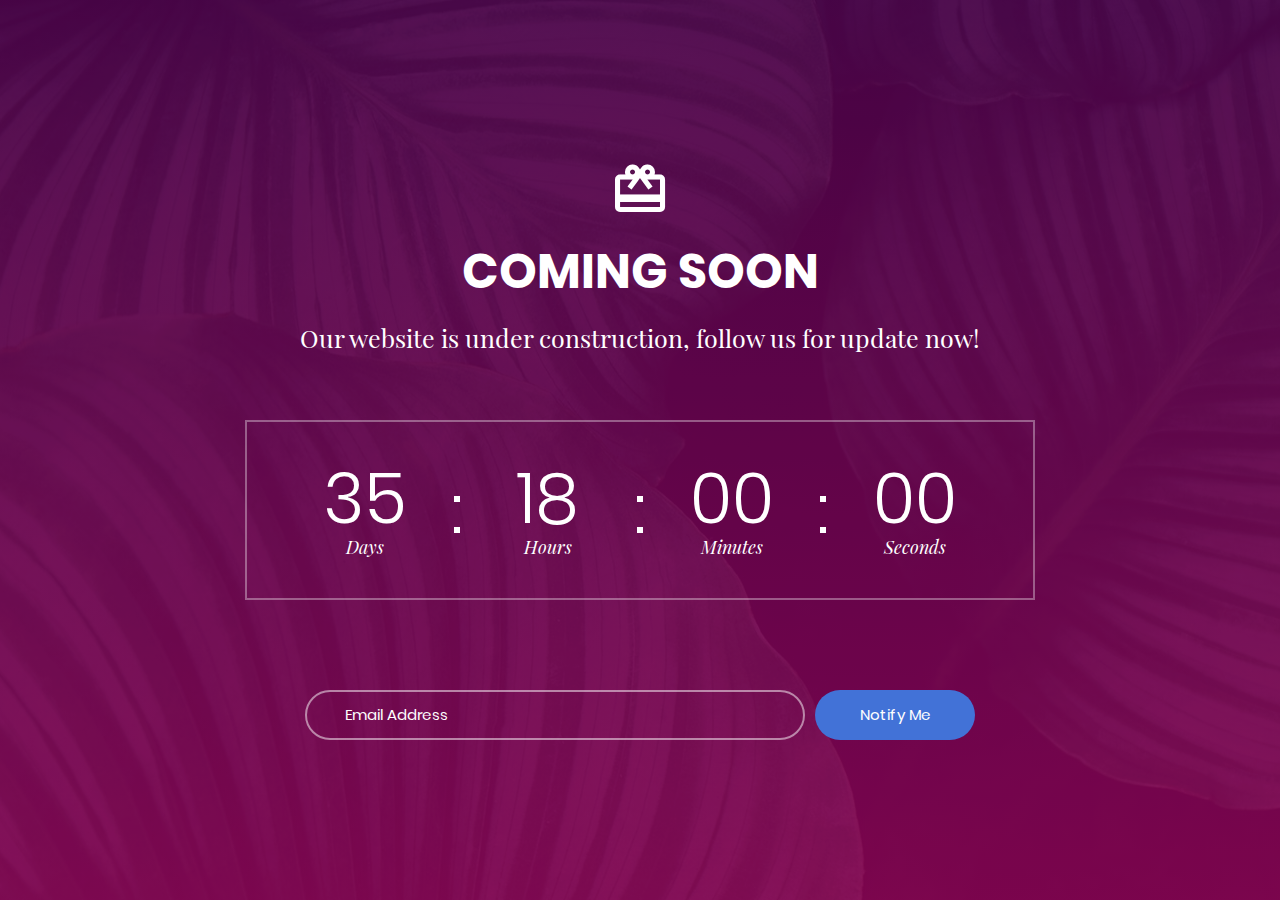
<file: public/template/index.html>
<!DOCTYPE html>
<html lang="en">
<head>
	<title>Coming Soon 8</title>
	<meta charset="UTF-8">
	<meta name="viewport" content="width=device-width, initial-scale=1">
<!--===============================================================================================-->	
	<link rel="icon" type="image/png" href="images/icons/favicon.ico"/>
<!--===============================================================================================-->
	<link rel="stylesheet" type="text/css" href="vendor/bootstrap/css/bootstrap.min.css">
<!--===============================================================================================-->
	<link rel="stylesheet" type="text/css" href="fonts/font-awesome-4.7.0/css/font-awesome.min.css">
<!--===============================================================================================-->
	<link rel="stylesheet" type="text/css" href="fonts/iconic/css/material-design-iconic-font.min.css">
<!--===============================================================================================-->
	<link rel="stylesheet" type="text/css" href="vendor/animate/animate.css">
<!--===============================================================================================-->
	<link rel="stylesheet" type="text/css" href="vendor/select2/select2.min.css">
<!--===============================================================================================-->
	<link rel="stylesheet" type="text/css" href="css/util.css">
	<link rel="stylesheet" type="text/css" href="css/main.css">
<!--===============================================================================================-->
</head>
<body>
	
	
	<div class="bg-img1 overlay1 size1 flex-w flex-c-m p-t-55 p-b-55 p-l-15 p-r-15" style="background-image: url('images/bg01.jpg');">
		<div class="wsize1">
			<p class="txt-center p-b-23">
				<i class="zmdi zmdi-card-giftcard cl0 fs-60"></i>
			</p>

			<h3 class="l1-txt1 txt-center p-b-22">
				Coming Soon
			</h3>

			<p class="txt-center m2-txt1 p-b-67">
				Our website is under construction, follow us for update now!
			</p>

			<div class="flex-w flex-sa-m cd100 bor1 p-t-42 p-b-22 p-l-50 p-r-50 respon1">
				<div class="flex-col-c-m wsize2 m-b-20">
					<span class="l1-txt2 p-b-4 days">35</span>
					<span class="m2-txt2">Days</span>
				</div>

				<span class="l1-txt2 p-b-22">:</span>
				
				<div class="flex-col-c-m wsize2 m-b-20">
					<span class="l1-txt2 p-b-4 hours">17</span>
					<span class="m2-txt2">Hours</span>
				</div>

				<span class="l1-txt2 p-b-22 respon2">:</span>

				<div class="flex-col-c-m wsize2 m-b-20">
					<span class="l1-txt2 p-b-4 minutes">50</span>
					<span class="m2-txt2">Minutes</span>
				</div>

				<span class="l1-txt2 p-b-22">:</span>

				<div class="flex-col-c-m wsize2 m-b-20">
					<span class="l1-txt2 p-b-4 seconds">39</span>
					<span class="m2-txt2">Seconds</span>
				</div>
			</div>

			<form class="flex-w flex-c-m contact100-form validate-form p-t-70">
				<div class="wrap-input100 validate-input where1" data-validate = "Email is required: ex@abc.xyz">
					<input class="s1-txt1 placeholder0 input100" type="text" name="email" placeholder="Email Address">
					<span class="focus-input100"></span>
				</div>

				<button class="flex-c-m s1-txt1 size2 how-btn trans-04 where1">
					Notify Me
				</button>
			</form>			
		</div>
	</div>



	

<!--===============================================================================================-->	
	<script src="vendor/jquery/jquery-3.2.1.min.js"></script>
<!--===============================================================================================-->
	<script src="vendor/bootstrap/js/popper.js"></script>
	<script src="vendor/bootstrap/js/bootstrap.min.js"></script>
<!--===============================================================================================-->
	<script src="vendor/select2/select2.min.js"></script>
<!--===============================================================================================-->
	<script src="vendor/countdowntime/moment.min.js"></script>
	<script src="vendor/countdowntime/moment-timezone.min.js"></script>
	<script src="vendor/countdowntime/moment-timezone-with-data.min.js"></script>
	<script src="vendor/countdowntime/countdowntime.js"></script>
	<script>
		$('.cd100').countdown100({
			/*Set Endtime here*/
			/*Endtime must be > current time*/
			endtimeYear: 0,
			endtimeMonth: 0,
			endtimeDate: 35,
			endtimeHours: 18,
			endtimeMinutes: 0,
			endtimeSeconds: 0,
			timeZone: "" 
			// ex:  timeZone: "America/New_York"
			//go to " http://momentjs.com/timezone/ " to get timezone
		});
	</script>
<!--===============================================================================================-->
	<script src="vendor/tilt/tilt.jquery.min.js"></script>
	<script >
		$('.js-tilt').tilt({
			scale: 1.1
		})
	</script>
<!--===============================================================================================-->
	<script src="js/main.js"></script>

</body>
</html>
</file>
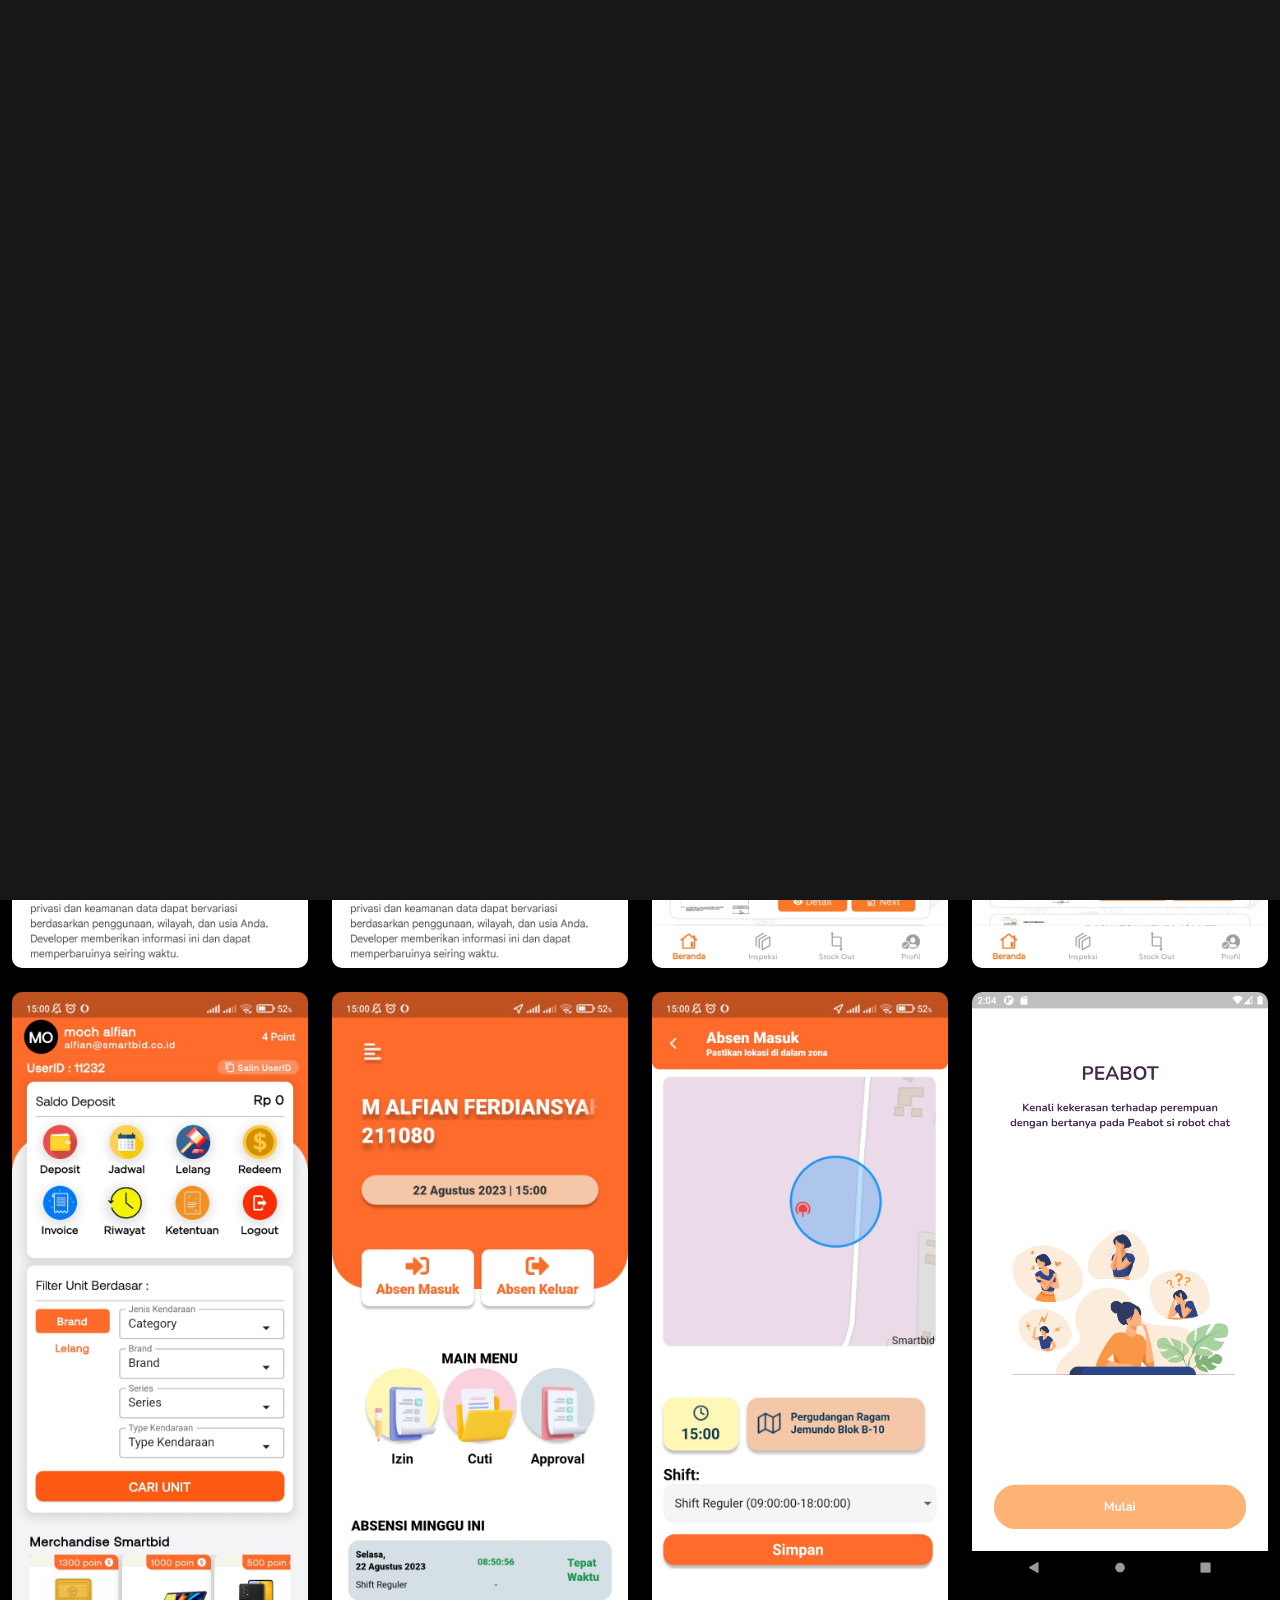
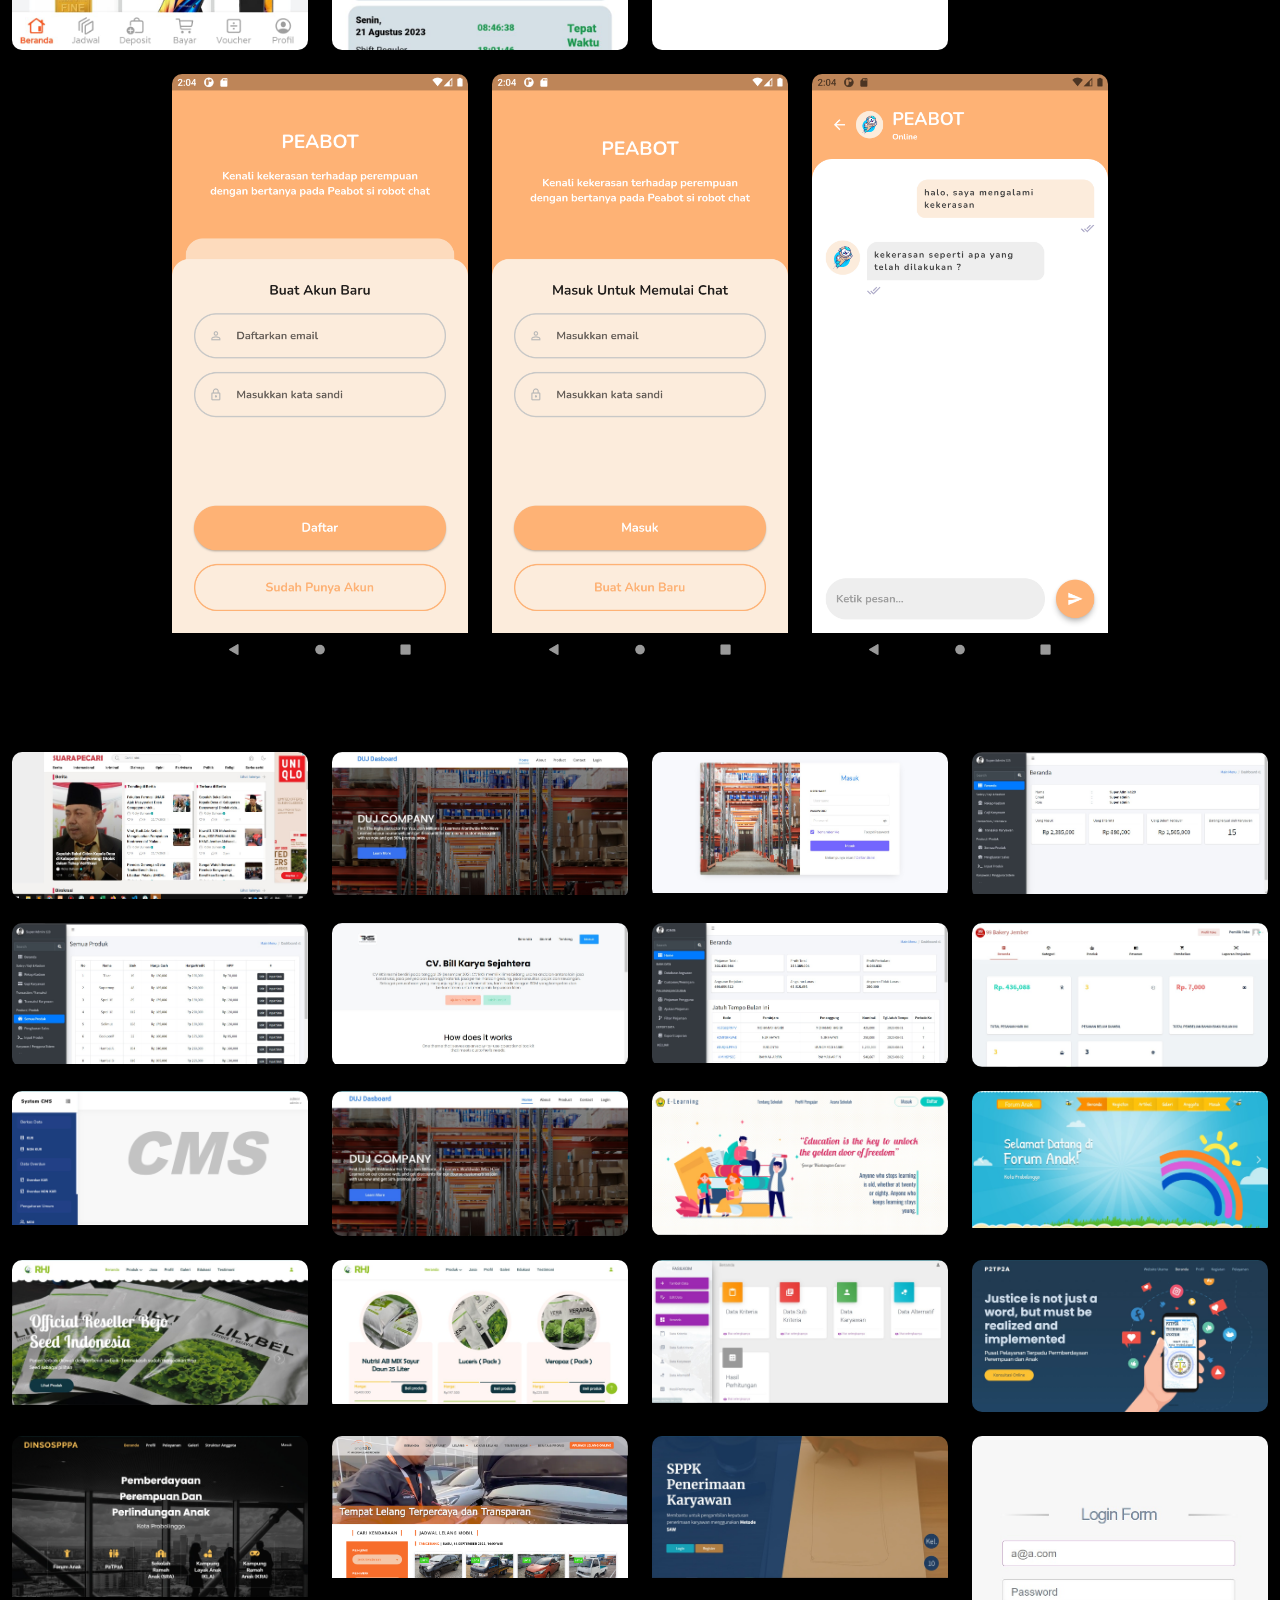
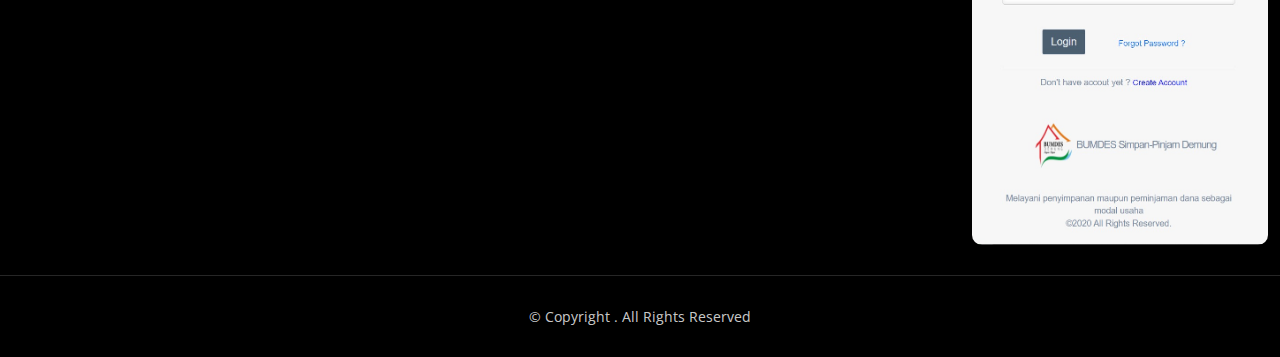
<file: public/template_kosong/index.html>
<!DOCTYPE html>
<html lang="en">

<head>
    <meta charset="utf-8">
    <meta content="width=device-width, initial-scale=1.0" name="viewport">

    <title>Portofolio</title>
    <meta content="" name="description">
    <meta content="" name="keywords">

    <!-- Favicons -->
    <link href="assets/img/favicon.png" rel="icon">
    <link href="assets/img/apple-touch-icon.png" rel="apple-touch-icon">

    <!-- Google Fonts -->
    <link rel="preconnect" href="https://fonts.googleapis.com">
    <link rel="preconnect" href="https://fonts.gstatic.com" crossorigin>
    <link
        href="https://fonts.googleapis.com/css2?family=Open+Sans:ital,wght@0,300;0,400;0,500;0,600;0,700;1,300;1,400;1,600;1,700&family=Inter:ital,wght@0,300;0,400;0,500;0,600;0,700;1,300;1,400;1,500;1,600;1,700&family=Cardo:ital,wght@0,400;0,700;1,400&display=swap"
        rel="stylesheet">

    <!-- Vendor CSS Files -->
    <link href="assets/vendor/bootstrap/css/bootstrap.min.css" rel="stylesheet">
    <link href="assets/vendor/bootstrap-icons/bootstrap-icons.css" rel="stylesheet">
    <link href="assets/vendor/swiper/swiper-bundle.min.css" rel="stylesheet">
    <link href="assets/vendor/glightbox/css/glightbox.min.css" rel="stylesheet">
    <link href="assets/vendor/aos/aos.css" rel="stylesheet">

    <!-- Template Main CSS File -->
    <link href="assets/css/main.css" rel="stylesheet">

    <!-- =======================================================
  * Template Name: PhotoFolio - v1.2.0
  * Template URL: https://bootstrapmade.com/photofolio-bootstrap-photography-website-template/
  * Author: BootstrapMade.com
  * License: https://bootstrapmade.com/license/
  ======================================================== -->
</head>

<body>

    <!-- ======= Hero Section ======= -->
    <section id="hero" class="hero d-flex flex-column justify-content-center align-items-center" data-aos="fade"
        data-aos-delay="1500">
        <div class="container">
            <div class="row justify-content-center">
                <div class="col-lg-6 text-center">
                    <h2><span>Portofolio</span></h2>
                </div>
            </div>
        </div>
    </section><!-- End Hero Section -->

    <main id="main" data-aos="fade" data-aos-delay="1500">

        <!-- ======= Gallery Section ======= -->
        <section id="gallery" class="gallery">
            <div class="container-fluid">

                <div class="row gy-4 justify-content-center" id="looping_mobile">
                </div>

                <div class="row gy-4 justify-content-center" style="margin-top: 5%;" id="looping_web">
                </div>

            </div>
        </section><!-- End Gallery Section -->

    </main><!-- End #main -->

    <!-- ======= Footer ======= -->
    <footer id="footer" class="footer">
        <div class="container">
            <div class="copyright">
                &copy; Copyright <strong></strong>. All Rights Reserved
            </div>
        </div>
    </footer><!-- End Footer -->

    <a href="#" class="scroll-top d-flex align-items-center justify-content-center"><i
            class="bi bi-arrow-up-short"></i></a>

    <div id="preloader">
        <div class="line"></div>
    </div>

    <!-- Vendor JS Files -->
    <script src="assets/vendor/bootstrap/js/bootstrap.bundle.min.js"></script>
    <script src="assets/vendor/swiper/swiper-bundle.min.js"></script>
    <script src="assets/vendor/glightbox/js/glightbox.min.js"></script>
    <script src="assets/vendor/aos/aos.js"></script>
    <script src="assets/vendor/php-email-form/validate.js"></script>

    <!-- Template Main JS File -->
    <script src="assets/js/main.js"></script>

    <script>
      var loop_mobile = document.getElementById('looping_mobile');
      var loop_web = document.getElementById('looping_web');
        for (var i = 1; i < 12; i++) {
            loop_mobile.innerHTML += `<div class="col-xl-3 col-lg-4 col-md-6">
                        <div class="gallery-item h-100">
                            <img src="assets/img/projek/`+i+`.jpeg" class="img-fluid" alt="">
                            <div class="gallery-links d-flex align-items-center justify-content-center">
                                <a href="assets/img/projek/`+i+`.jpeg" title="Gallery 1" class="glightbox preview-link"><i
                                        class="bi bi-arrows-angle-expand"></i></a>
                            </div>
                        </div>
                    </div>`
        }

        for (var j = 12; j < 32; j++) {
            looping_web.innerHTML += `<div class="col-xl-3 col-lg-4 col-md-6">
                        <div class="gallery-item h-100">
                            <img src="assets/img/projek/`+j+`.jpeg" class="img-fluid" alt="">
                            <div class="gallery-links d-flex align-items-center justify-content-center">
                                <a href="assets/img/projek/`+j+`.jpeg" title="Gallery 1" class="glightbox preview-link"><i
                                        class="bi bi-arrows-angle-expand"></i></a>
                            </div>
                        </div>
                    </div>`
        }

    </script>

</body>

</html>
</file>
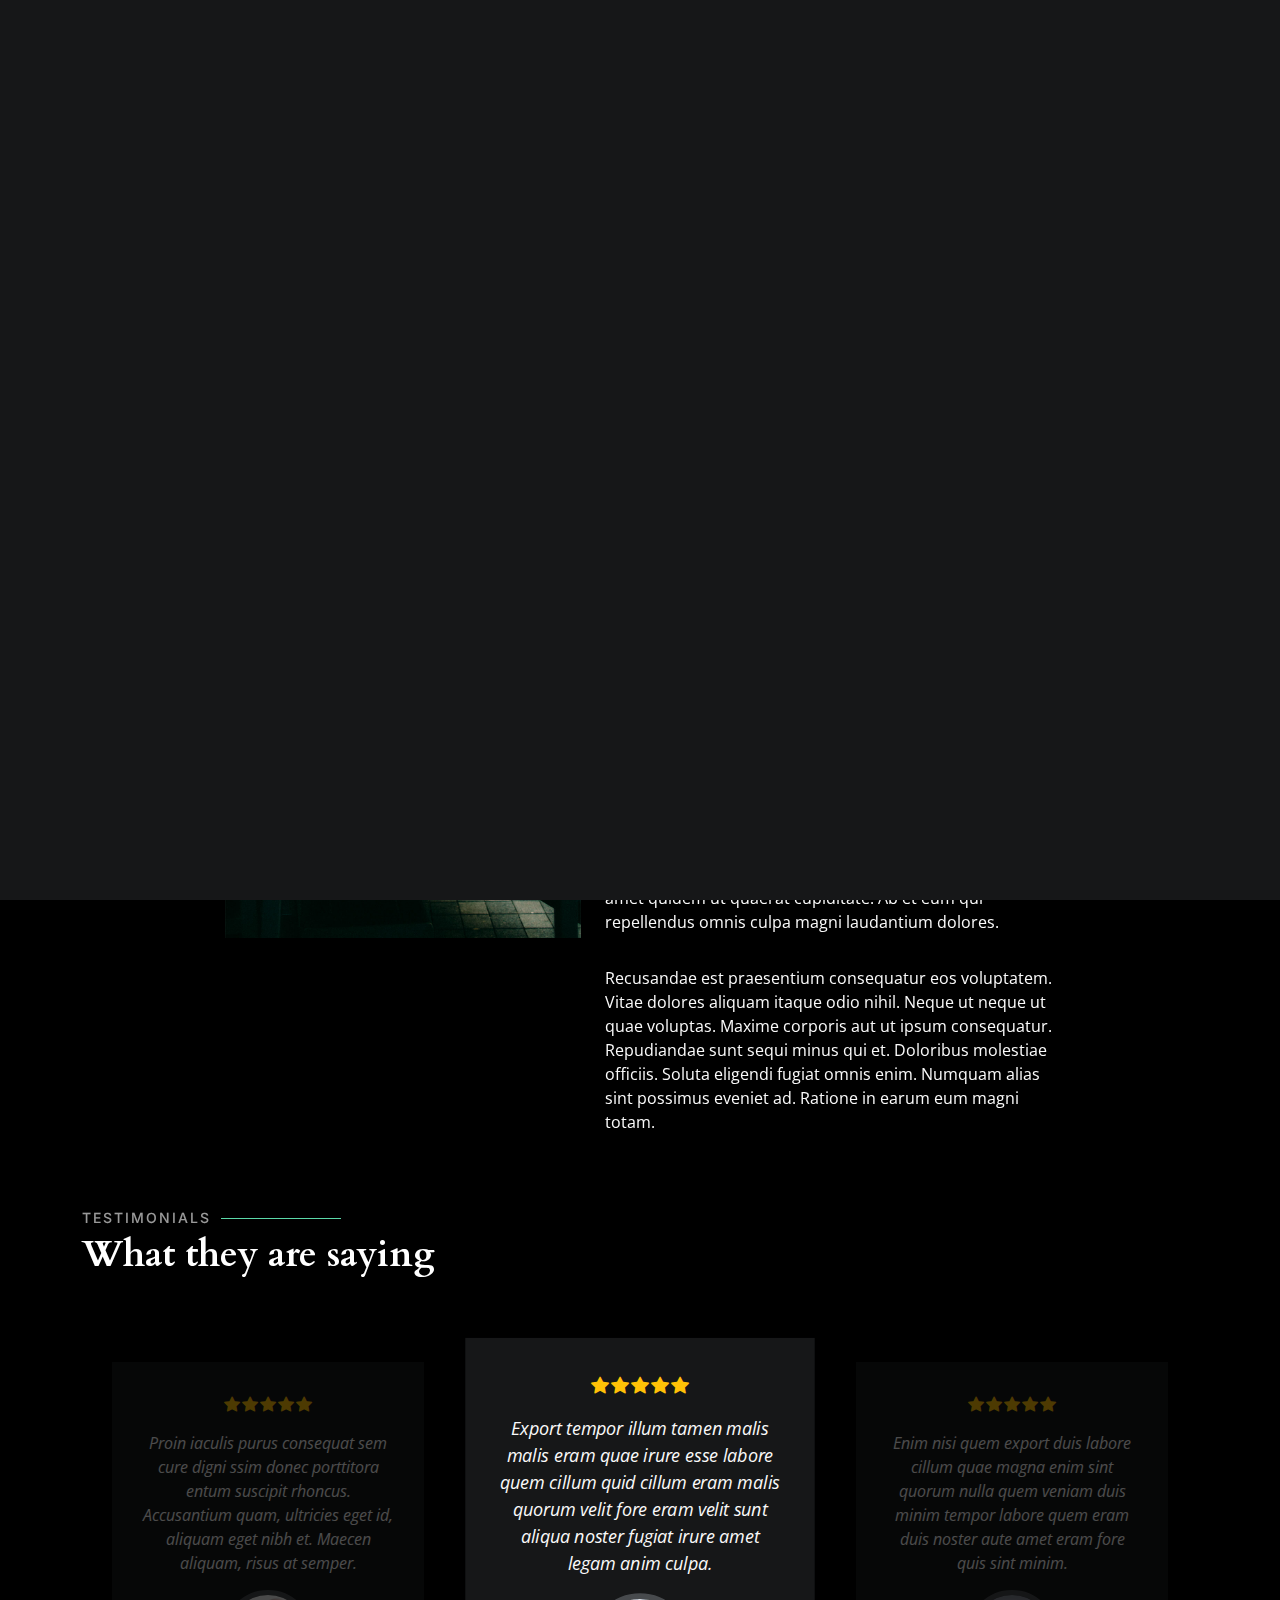
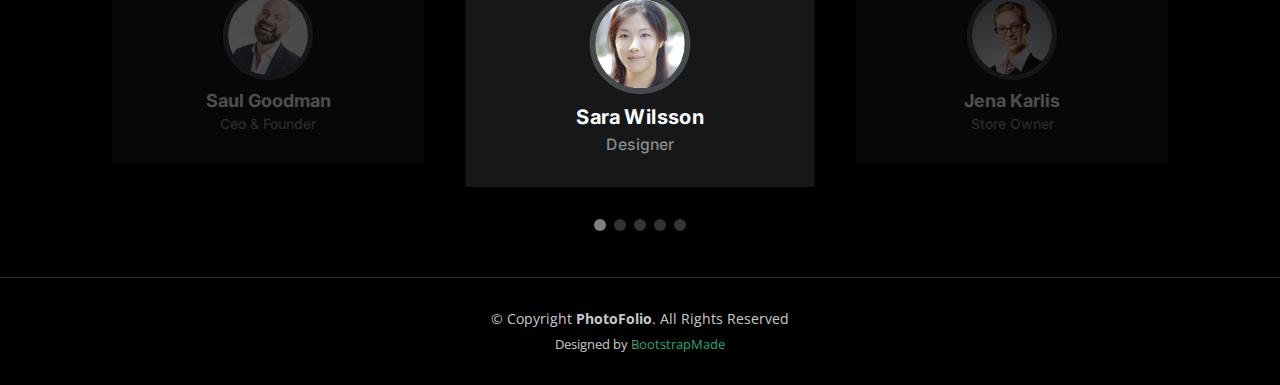
<file: public/template_kosong/about.html>
<!DOCTYPE html>
<html lang="en">

<head>
  <meta charset="utf-8">
  <meta content="width=device-width, initial-scale=1.0" name="viewport">

  <title>PhotoFolio Bootstrap Template - About</title>
  <meta content="" name="description">
  <meta content="" name="keywords">

  <!-- Favicons -->
  <link href="assets/img/favicon.png" rel="icon">
  <link href="assets/img/apple-touch-icon.png" rel="apple-touch-icon">

  <!-- Google Fonts -->
  <link rel="preconnect" href="https://fonts.googleapis.com">
  <link rel="preconnect" href="https://fonts.gstatic.com" crossorigin>
  <link href="https://fonts.googleapis.com/css2?family=Open+Sans:ital,wght@0,300;0,400;0,500;0,600;0,700;1,300;1,400;1,600;1,700&family=Inter:ital,wght@0,300;0,400;0,500;0,600;0,700;1,300;1,400;1,500;1,600;1,700&family=Cardo:ital,wght@0,400;0,700;1,400&display=swap" rel="stylesheet">

  <!-- Vendor CSS Files -->
  <link href="assets/vendor/bootstrap/css/bootstrap.min.css" rel="stylesheet">
  <link href="assets/vendor/bootstrap-icons/bootstrap-icons.css" rel="stylesheet">
  <link href="assets/vendor/swiper/swiper-bundle.min.css" rel="stylesheet">
  <link href="assets/vendor/glightbox/css/glightbox.min.css" rel="stylesheet">
  <link href="assets/vendor/aos/aos.css" rel="stylesheet">

  <!-- Template Main CSS File -->
  <link href="assets/css/main.css" rel="stylesheet">

  <!-- =======================================================
  * Template Name: PhotoFolio - v1.2.0
  * Template URL: https://bootstrapmade.com/photofolio-bootstrap-photography-website-template/
  * Author: BootstrapMade.com
  * License: https://bootstrapmade.com/license/
  ======================================================== -->
</head>

<body>

  <!-- ======= Header ======= -->
  <header id="header" class="header d-flex align-items-center fixed-top">
    <div class="container-fluid d-flex align-items-center justify-content-between">

      <a href="index.html" class="logo d-flex align-items-center  me-auto me-lg-0">
        <!-- Uncomment the line below if you also wish to use an image logo -->
        <!-- <img src="assets/img/logo.png" alt=""> -->
        <i class="bi bi-camera"></i>
        <h1>PhotoFolio</h1>
      </a>

      <nav id="navbar" class="navbar">
        <ul>
          <li><a href="index.html">Home</a></li>
          <li><a href="about.html" class="active">About</a></li>
          <li class="dropdown"><a href="#"><span>Gallery</span> <i class="bi bi-chevron-down dropdown-indicator"></i></a>
            <ul>
              <li><a href="gallery.html">Nature</a></li>
              <li><a href="gallery.html">People</a></li>
              <li><a href="gallery.html">Architecture</a></li>
              <li><a href="gallery.html">Animals</a></li>
              <li><a href="gallery.html">Sports</a></li>
              <li><a href="gallery.html">Travel</a></li>
              <li class="dropdown"><a href="#"><span>Sub Menu</span> <i class="bi bi-chevron-down dropdown-indicator"></i></a>
                <ul>
                  <li><a href="#">Sub Menu 1</a></li>
                  <li><a href="#">Sub Menu 2</a></li>
                  <li><a href="#">Sub Menu 3</a></li>
                </ul>
              </li>
            </ul>
          </li>
          <li><a href="services.html">Services</a></li>
          <li><a href="contact.html">Contact</a></li>
        </ul>
      </nav><!-- .navbar -->

      <div class="header-social-links">
        <a href="#" class="twitter"><i class="bi bi-twitter"></i></a>
        <a href="#" class="facebook"><i class="bi bi-facebook"></i></a>
        <a href="#" class="instagram"><i class="bi bi-instagram"></i></a>
        <a href="#" class="linkedin"><i class="bi bi-linkedin"></i></i></a>
      </div>
      <i class="mobile-nav-toggle mobile-nav-show bi bi-list"></i>
      <i class="mobile-nav-toggle mobile-nav-hide d-none bi bi-x"></i>

    </div>
  </header><!-- End Header -->

  <main id="main" data-aos="fade" data-aos-delay="1500">

    <!-- ======= End Page Header ======= -->
    <div class="page-header d-flex align-items-center">
      <div class="container position-relative">
        <div class="row d-flex justify-content-center">
          <div class="col-lg-6 text-center">
            <h2>About</h2>
            <p>Odio et unde deleniti. Deserunt numquam exercitationem. Officiis quo odio sint voluptas consequatur ut a odio voluptatem. Sit dolorum debitis veritatis natus dolores. Quasi ratione sint. Sit quaerat ipsum dolorem.</p>

            <a class="cta-btn" href="contact.html">Available for hire</a>

          </div>
        </div>
      </div>
    </div><!-- End Page Header -->

    <!-- ======= About Section ======= -->
    <section id="about" class="about">
      <div class="container">

        <div class="row gy-4 justify-content-center">
          <div class="col-lg-4">
            <img src="assets/img/profile-img.jpg" class="img-fluid" alt="">
          </div>
          <div class="col-lg-5 content">
            <h2>Professional Photographer from New York</h2>
            <p class="fst-italic py-3">
              Lorem ipsum dolor sit amet, consectetur adipiscing elit, sed do eiusmod tempor incididunt ut labore et dolore
              magna aliqua.
            </p>
            <div class="row">
              <div class="col-lg-6">
                <ul>
                  <li><i class="bi bi-chevron-right"></i> <strong>Birthday:</strong> <span>1 May 1995</span></li>
                  <li><i class="bi bi-chevron-right"></i> <strong>Website:</strong> <span>www.example.com</span></li>
                  <li><i class="bi bi-chevron-right"></i> <strong>Phone:</strong> <span>+123 456 7890</span></li>
                  <li><i class="bi bi-chevron-right"></i> <strong>City:</strong> <span>New York, USA</span></li>
                </ul>
              </div>
              <div class="col-lg-6">
                <ul>
                  <li><i class="bi bi-chevron-right"></i> <strong>Age:</strong> <span>30</span></li>
                  <li><i class="bi bi-chevron-right"></i> <strong>Degree:</strong> <span>Master</span></li>
                  <li><i class="bi bi-chevron-right"></i> <strong>PhEmailone:</strong> <span>email@example.com</span></li>
                  <li><i class="bi bi-chevron-right"></i> <strong>Freelance:</strong> <span>Available</span></li>
                </ul>
              </div>
            </div>
            <p class="py-3">
              Officiis eligendi itaque labore et dolorum mollitia officiis optio vero. Quisquam sunt adipisci omnis et ut. Nulla accusantium dolor incidunt officia tempore. Et eius omnis.
              Cupiditate ut dicta maxime officiis quidem quia. Sed et consectetur qui quia repellendus itaque neque. Aliquid amet quidem ut quaerat cupiditate. Ab et eum qui repellendus omnis culpa magni laudantium dolores.
            </p>
            <p class="m-0">
              Recusandae est praesentium consequatur eos voluptatem. Vitae dolores aliquam itaque odio nihil. Neque ut neque ut quae voluptas. Maxime corporis aut ut ipsum consequatur. Repudiandae sunt sequi minus qui et. Doloribus molestiae officiis.
              Soluta eligendi fugiat omnis enim. Numquam alias sint possimus eveniet ad. Ratione in earum eum magni totam.
            </p>
          </div>
        </div>

      </div>
    </section><!-- End About Section -->

    <!-- ======= Testimonials Section ======= -->
    <section id="testimonials" class="testimonials">
      <div class="container">

        <div class="section-header">
          <h2>Testimonials</h2>
          <p>What they are saying</p>
        </div>

        <div class="slides-3 swiper">
          <div class="swiper-wrapper">

            <div class="swiper-slide">
              <div class="testimonial-item">
                <div class="stars">
                  <i class="bi bi-star-fill"></i><i class="bi bi-star-fill"></i><i class="bi bi-star-fill"></i><i class="bi bi-star-fill"></i><i class="bi bi-star-fill"></i>
                </div>
                <p>
                  Proin iaculis purus consequat sem cure digni ssim donec porttitora entum suscipit rhoncus. Accusantium quam, ultricies eget id, aliquam eget nibh et. Maecen aliquam, risus at semper.
                </p>
                <div class="profile mt-auto">
                  <img src="assets/img/testimonials/testimonials-1.jpg" class="testimonial-img" alt="">
                  <h3>Saul Goodman</h3>
                  <h4>Ceo &amp; Founder</h4>
                </div>
              </div>
            </div><!-- End testimonial item -->

            <div class="swiper-slide">
              <div class="testimonial-item">
                <div class="stars">
                  <i class="bi bi-star-fill"></i><i class="bi bi-star-fill"></i><i class="bi bi-star-fill"></i><i class="bi bi-star-fill"></i><i class="bi bi-star-fill"></i>
                </div>
                <p>
                  Export tempor illum tamen malis malis eram quae irure esse labore quem cillum quid cillum eram malis quorum velit fore eram velit sunt aliqua noster fugiat irure amet legam anim culpa.
                </p>
                <div class="profile mt-auto">
                  <img src="assets/img/testimonials/testimonials-2.jpg" class="testimonial-img" alt="">
                  <h3>Sara Wilsson</h3>
                  <h4>Designer</h4>
                </div>
              </div>
            </div><!-- End testimonial item -->

            <div class="swiper-slide">
              <div class="testimonial-item">
                <div class="stars">
                  <i class="bi bi-star-fill"></i><i class="bi bi-star-fill"></i><i class="bi bi-star-fill"></i><i class="bi bi-star-fill"></i><i class="bi bi-star-fill"></i>
                </div>
                <p>
                  Enim nisi quem export duis labore cillum quae magna enim sint quorum nulla quem veniam duis minim tempor labore quem eram duis noster aute amet eram fore quis sint minim.
                </p>
                <div class="profile mt-auto">
                  <img src="assets/img/testimonials/testimonials-3.jpg" class="testimonial-img" alt="">
                  <h3>Jena Karlis</h3>
                  <h4>Store Owner</h4>
                </div>
              </div>
            </div><!-- End testimonial item -->

            <div class="swiper-slide">
              <div class="testimonial-item">
                <div class="stars">
                  <i class="bi bi-star-fill"></i><i class="bi bi-star-fill"></i><i class="bi bi-star-fill"></i><i class="bi bi-star-fill"></i><i class="bi bi-star-fill"></i>
                </div>
                <p>
                  Fugiat enim eram quae cillum dolore dolor amet nulla culpa multos export minim fugiat minim velit minim dolor enim duis veniam ipsum anim magna sunt elit fore quem dolore labore illum veniam.
                </p>
                <div class="profile mt-auto">
                  <img src="assets/img/testimonials/testimonials-4.jpg" class="testimonial-img" alt="">
                  <h3>Matt Brandon</h3>
                  <h4>Freelancer</h4>
                </div>
              </div>
            </div><!-- End testimonial item -->

            <div class="swiper-slide">
              <div class="testimonial-item">
                <div class="stars">
                  <i class="bi bi-star-fill"></i><i class="bi bi-star-fill"></i><i class="bi bi-star-fill"></i><i class="bi bi-star-fill"></i><i class="bi bi-star-fill"></i>
                </div>
                <p>
                  Quis quorum aliqua sint quem legam fore sunt eram irure aliqua veniam tempor noster veniam enim culpa labore duis sunt culpa nulla illum cillum fugiat legam esse veniam culpa fore nisi cillum quid.
                </p>
                <div class="profile mt-auto">
                  <img src="assets/img/testimonials/testimonials-5.jpg" class="testimonial-img" alt="">
                  <h3>John Larson</h3>
                  <h4>Entrepreneur</h4>
                </div>
              </div>
            </div><!-- End testimonial item -->

          </div>
          <div class="swiper-pagination"></div>
        </div>

      </div>
    </section><!-- End Testimonials Section -->

  </main><!-- End #main -->

  <!-- ======= Footer ======= -->
  <footer id="footer" class="footer">
    <div class="container">
      <div class="copyright">
        &copy; Copyright <strong><span>PhotoFolio</span></strong>. All Rights Reserved
      </div>
      <div class="credits">
        <!-- All the links in the footer should remain intact. -->
        <!-- You can delete the links only if you purchased the pro version. -->
        <!-- Licensing information: https://bootstrapmade.com/license/ -->
        <!-- Purchase the pro version with working PHP/AJAX contact form: https://bootstrapmade.com/photofolio-bootstrap-photography-website-template/ -->
        Designed by <a href="https://bootstrapmade.com/">BootstrapMade</a>
      </div>
    </div>
  </footer><!-- End Footer -->

  <a href="#" class="scroll-top d-flex align-items-center justify-content-center"><i class="bi bi-arrow-up-short"></i></a>

  <div id="preloader">
    <div class="line"></div>
  </div>

  <!-- Vendor JS Files -->
  <script src="assets/vendor/bootstrap/js/bootstrap.bundle.min.js"></script>
  <script src="assets/vendor/swiper/swiper-bundle.min.js"></script>
  <script src="assets/vendor/glightbox/js/glightbox.min.js"></script>
  <script src="assets/vendor/aos/aos.js"></script>
  <script src="assets/vendor/php-email-form/validate.js"></script>

  <!-- Template Main JS File -->
  <script src="assets/js/main.js"></script>

</body>

</html>
</file>
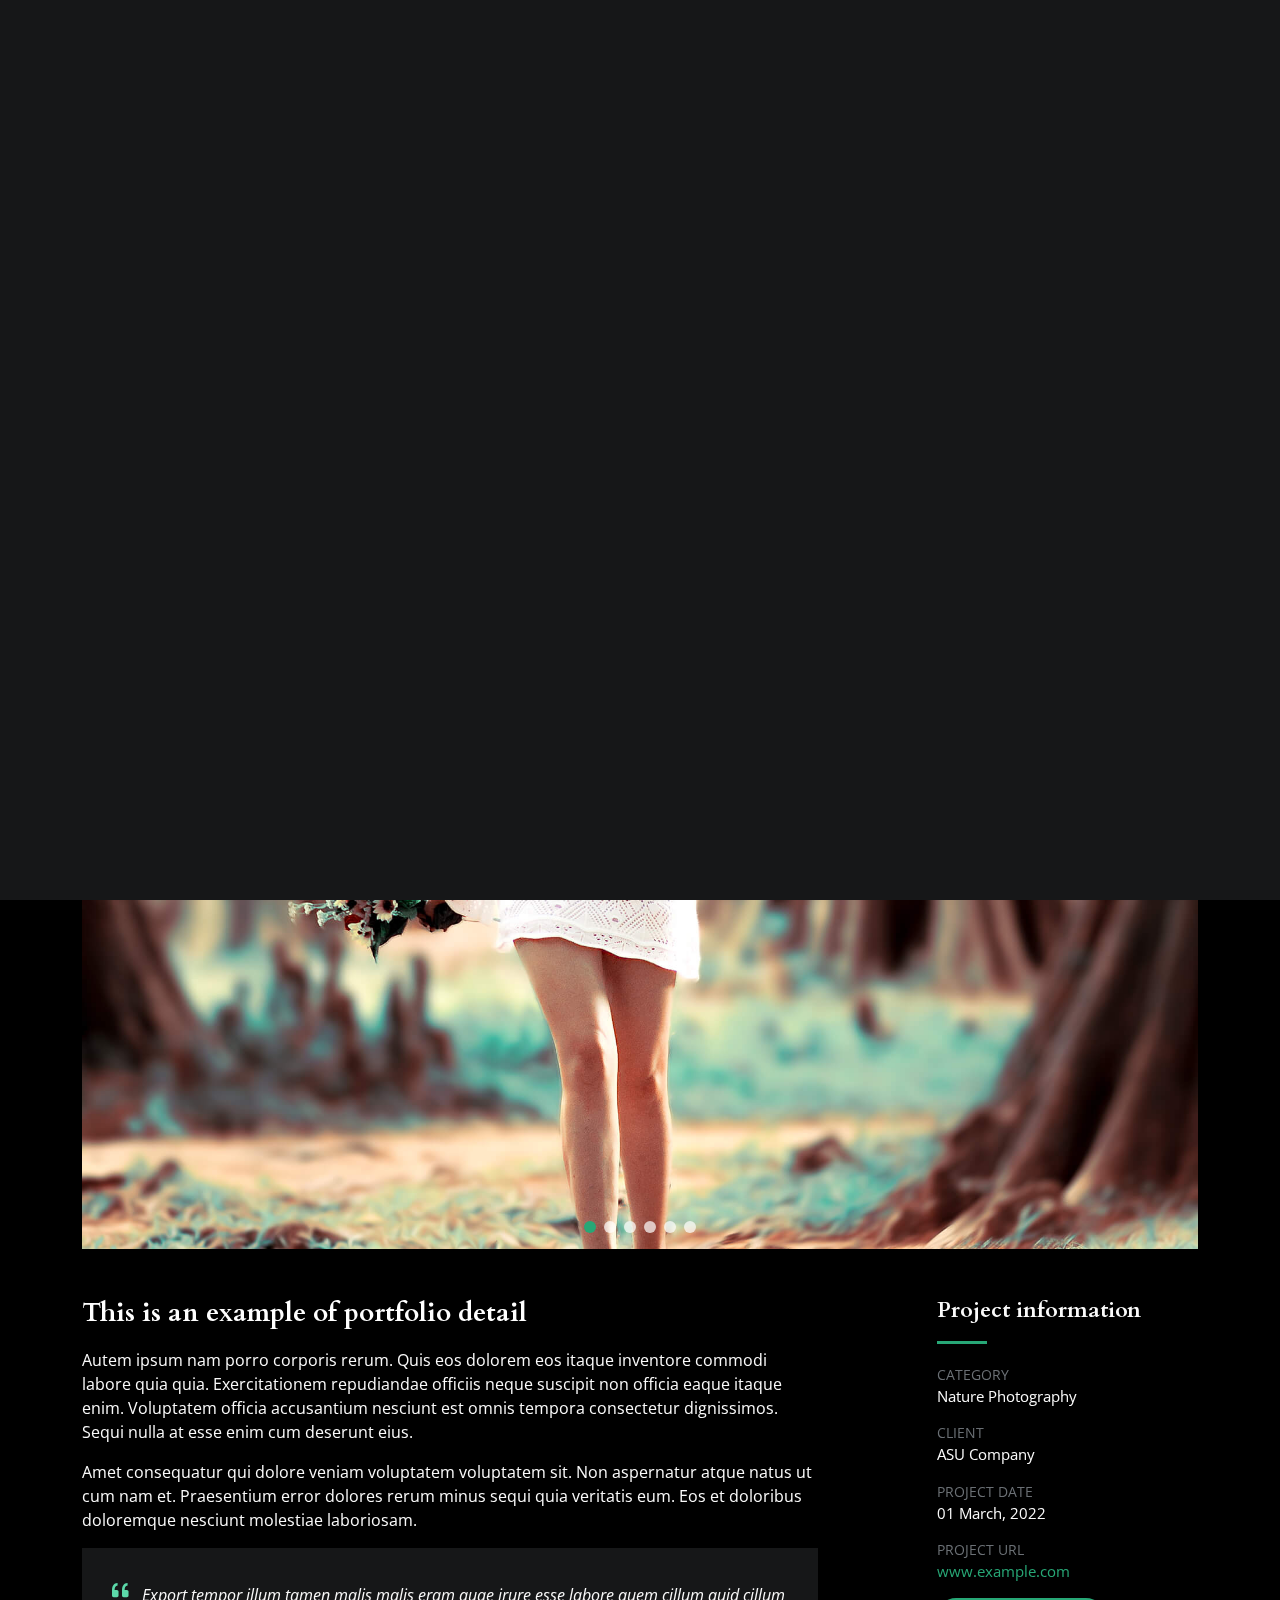
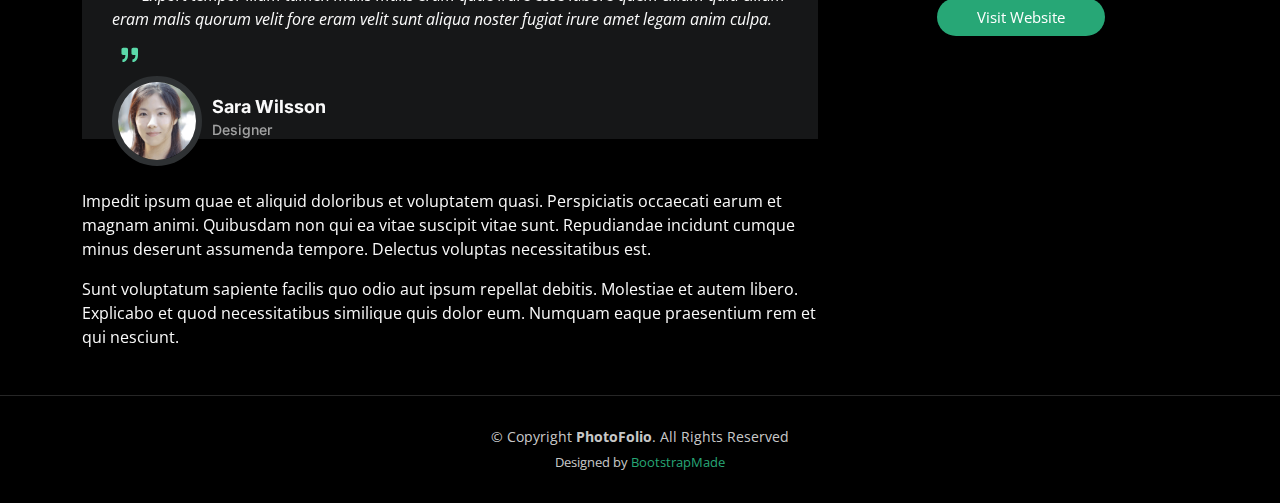
<file: public/template_kosong/gallery-single.html>
<!DOCTYPE html>
<html lang="en">

<head>
  <meta charset="utf-8">
  <meta content="width=device-width, initial-scale=1.0" name="viewport">

  <title>PhotoFolio Bootstrap Template - Gallery Single</title>
  <meta content="" name="description">
  <meta content="" name="keywords">

  <!-- Favicons -->
  <link href="assets/img/favicon.png" rel="icon">
  <link href="assets/img/apple-touch-icon.png" rel="apple-touch-icon">

  <!-- Google Fonts -->
  <link rel="preconnect" href="https://fonts.googleapis.com">
  <link rel="preconnect" href="https://fonts.gstatic.com" crossorigin>
  <link href="https://fonts.googleapis.com/css2?family=Open+Sans:ital,wght@0,300;0,400;0,500;0,600;0,700;1,300;1,400;1,600;1,700&family=Inter:ital,wght@0,300;0,400;0,500;0,600;0,700;1,300;1,400;1,500;1,600;1,700&family=Cardo:ital,wght@0,400;0,700;1,400&display=swap" rel="stylesheet">

  <!-- Vendor CSS Files -->
  <link href="assets/vendor/bootstrap/css/bootstrap.min.css" rel="stylesheet">
  <link href="assets/vendor/bootstrap-icons/bootstrap-icons.css" rel="stylesheet">
  <link href="assets/vendor/swiper/swiper-bundle.min.css" rel="stylesheet">
  <link href="assets/vendor/glightbox/css/glightbox.min.css" rel="stylesheet">
  <link href="assets/vendor/aos/aos.css" rel="stylesheet">

  <!-- Template Main CSS File -->
  <link href="assets/css/main.css" rel="stylesheet">

  <!-- =======================================================
  * Template Name: PhotoFolio - v1.2.0
  * Template URL: https://bootstrapmade.com/photofolio-bootstrap-photography-website-template/
  * Author: BootstrapMade.com
  * License: https://bootstrapmade.com/license/
  ======================================================== -->
</head>

<body>

  <!-- ======= Header ======= -->
  <header id="header" class="header d-flex align-items-center fixed-top">
    <div class="container-fluid d-flex align-items-center justify-content-between">

      <a href="index.html" class="logo d-flex align-items-center  me-auto me-lg-0">
        <!-- Uncomment the line below if you also wish to use an image logo -->
        <!-- <img src="assets/img/logo.png" alt=""> -->
        <i class="bi bi-camera"></i>
        <h1>PhotoFolio</h1>
      </a>

      <nav id="navbar" class="navbar">
        <ul>
          <li><a href="index.html">Home</a></li>
          <li><a href="about.html">About</a></li>
          <li class="dropdown"><a href="#"><span>Gallery</span> <i class="bi bi-chevron-down dropdown-indicator"></i></a>
            <ul>
              <li><a href="gallery.html" class="active">Nature</a></li>
              <li><a href="gallery.html">People</a></li>
              <li><a href="gallery.html">Architecture</a></li>
              <li><a href="gallery.html">Animals</a></li>
              <li><a href="gallery.html">Sports</a></li>
              <li><a href="gallery.html">Travel</a></li>
              <li class="dropdown"><a href="#"><span>Sub Menu</span> <i class="bi bi-chevron-down dropdown-indicator"></i></a>
                <ul>
                  <li><a href="#">Sub Menu 1</a></li>
                  <li><a href="#">Sub Menu 2</a></li>
                  <li><a href="#">Sub Menu 3</a></li>
                </ul>
              </li>
            </ul>
          </li>
          <li><a href="services.html">Services</a></li>
          <li><a href="contact.html">Contact</a></li>
        </ul>
      </nav><!-- .navbar -->

      <div class="header-social-links">
        <a href="#" class="twitter"><i class="bi bi-twitter"></i></a>
        <a href="#" class="facebook"><i class="bi bi-facebook"></i></a>
        <a href="#" class="instagram"><i class="bi bi-instagram"></i></a>
        <a href="#" class="linkedin"><i class="bi bi-linkedin"></i></i></a>
      </div>
      <i class="mobile-nav-toggle mobile-nav-show bi bi-list"></i>
      <i class="mobile-nav-toggle mobile-nav-hide d-none bi bi-x"></i>

    </div>
  </header><!-- End Header -->

  <main id="main" data-aos="fade" data-aos-delay="1500">

    <!-- ======= End Page Header ======= -->
    <div class="page-header d-flex align-items-center">
      <div class="container position-relative">
        <div class="row d-flex justify-content-center">
          <div class="col-lg-6 text-center">
            <h2>Gallery Single</h2>
            <p>Odio et unde deleniti. Deserunt numquam exercitationem. Officiis quo odio sint voluptas consequatur ut a odio voluptatem. Sit dolorum debitis veritatis natus dolores. Quasi ratione sint. Sit quaerat ipsum dolorem.</p>

            <a class="cta-btn" href="contact.html">Available for hire</a>

          </div>
        </div>
      </div>
    </div><!-- End Page Header -->

    <!-- ======= Gallery Single Section ======= -->
    <section id="gallery-single" class="gallery-single">
      <div class="container">

        <div class="position-relative h-100">
          <div class="slides-1 portfolio-details-slider swiper">
            <div class="swiper-wrapper align-items-center">

              <div class="swiper-slide">
                <img src="assets/img/gallery/gallery-8.jpg" alt="">
              </div>
              <div class="swiper-slide">
                <img src="assets/img/gallery/gallery-9.jpg" alt="">
              </div>
              <div class="swiper-slide">
                <img src="assets/img/gallery/gallery-10.jpg" alt="">
              </div>
              <div class="swiper-slide">
                <img src="assets/img/gallery/gallery-11.jpg" alt="">
              </div>
              <div class="swiper-slide">
                <img src="assets/img/gallery/gallery-12.jpg" alt="">
              </div>
              <div class="swiper-slide">
                <img src="assets/img/gallery/gallery-13.jpg" alt="">
              </div>

            </div>
            <div class="swiper-pagination"></div>
          </div>
          <div class="swiper-button-prev"></div>
          <div class="swiper-button-next"></div>

        </div>

        <div class="row justify-content-between gy-4 mt-4">

          <div class="col-lg-8">
            <div class="portfolio-description">
              <h2>This is an example of portfolio detail</h2>
              <p>
                Autem ipsum nam porro corporis rerum. Quis eos dolorem eos itaque inventore commodi labore quia quia. Exercitationem repudiandae officiis neque suscipit non officia eaque itaque enim. Voluptatem officia accusantium nesciunt est omnis tempora consectetur dignissimos. Sequi nulla at esse enim cum deserunt eius.
              </p>
              <p>
                Amet consequatur qui dolore veniam voluptatem voluptatem sit. Non aspernatur atque natus ut cum nam et. Praesentium error dolores rerum minus sequi quia veritatis eum. Eos et doloribus doloremque nesciunt molestiae laboriosam.
              </p>

              <div class="testimonial-item">
                <p>
                  <i class="bi bi-quote quote-icon-left"></i>
                  Export tempor illum tamen malis malis eram quae irure esse labore quem cillum quid cillum eram malis quorum velit fore eram velit sunt aliqua noster fugiat irure amet legam anim culpa.
                  <i class="bi bi-quote quote-icon-right"></i>
                </p>
                <div>
                  <img src="assets/img/testimonials/testimonials-2.jpg" class="testimonial-img" alt="">
                  <h3>Sara Wilsson</h3>
                  <h4>Designer</h4>
                </div>
              </div>

              <p>
                Impedit ipsum quae et aliquid doloribus et voluptatem quasi. Perspiciatis occaecati earum et magnam animi. Quibusdam non qui ea vitae suscipit vitae sunt. Repudiandae incidunt cumque minus deserunt assumenda tempore. Delectus voluptas necessitatibus est.

              <p>
                Sunt voluptatum sapiente facilis quo odio aut ipsum repellat debitis. Molestiae et autem libero. Explicabo et quod necessitatibus similique quis dolor eum. Numquam eaque praesentium rem et qui nesciunt.
              </p>

            </div>
          </div>

          <div class="col-lg-3">
            <div class="portfolio-info">
              <h3>Project information</h3>
              <ul>
                <li><strong>Category</strong> <span>Nature Photography</span></li>
                <li><strong>Client</strong> <span>ASU Company</span></li>
                <li><strong>Project date</strong> <span>01 March, 2022</span></li>
                <li><strong>Project URL</strong> <a href="#">www.example.com</a></li>
                <li><a href="#" class="btn-visit align-self-start">Visit Website</a></li>
              </ul>
            </div>
          </div>

        </div>

      </div>
    </section><!-- End Gallery Single Section -->

  </main><!-- End #main -->

  <!-- ======= Footer ======= -->
  <footer id="footer" class="footer">
    <div class="container">
      <div class="copyright">
        &copy; Copyright <strong><span>PhotoFolio</span></strong>. All Rights Reserved
      </div>
      <div class="credits">
        <!-- All the links in the footer should remain intact. -->
        <!-- You can delete the links only if you purchased the pro version. -->
        <!-- Licensing information: https://bootstrapmade.com/license/ -->
        <!-- Purchase the pro version with working PHP/AJAX contact form: https://bootstrapmade.com/photofolio-bootstrap-photography-website-template/ -->
        Designed by <a href="https://bootstrapmade.com/">BootstrapMade</a>
      </div>
    </div>
  </footer><!-- End Footer -->

  <a href="#" class="scroll-top d-flex align-items-center justify-content-center"><i class="bi bi-arrow-up-short"></i></a>

  <div id="preloader">
    <div class="line"></div>
  </div>

  <!-- Vendor JS Files -->
  <script src="assets/vendor/bootstrap/js/bootstrap.bundle.min.js"></script>
  <script src="assets/vendor/swiper/swiper-bundle.min.js"></script>
  <script src="assets/vendor/glightbox/js/glightbox.min.js"></script>
  <script src="assets/vendor/aos/aos.js"></script>
  <script src="assets/vendor/php-email-form/validate.js"></script>

  <!-- Template Main JS File -->
  <script src="assets/js/main.js"></script>

</body>

</html>
</file>
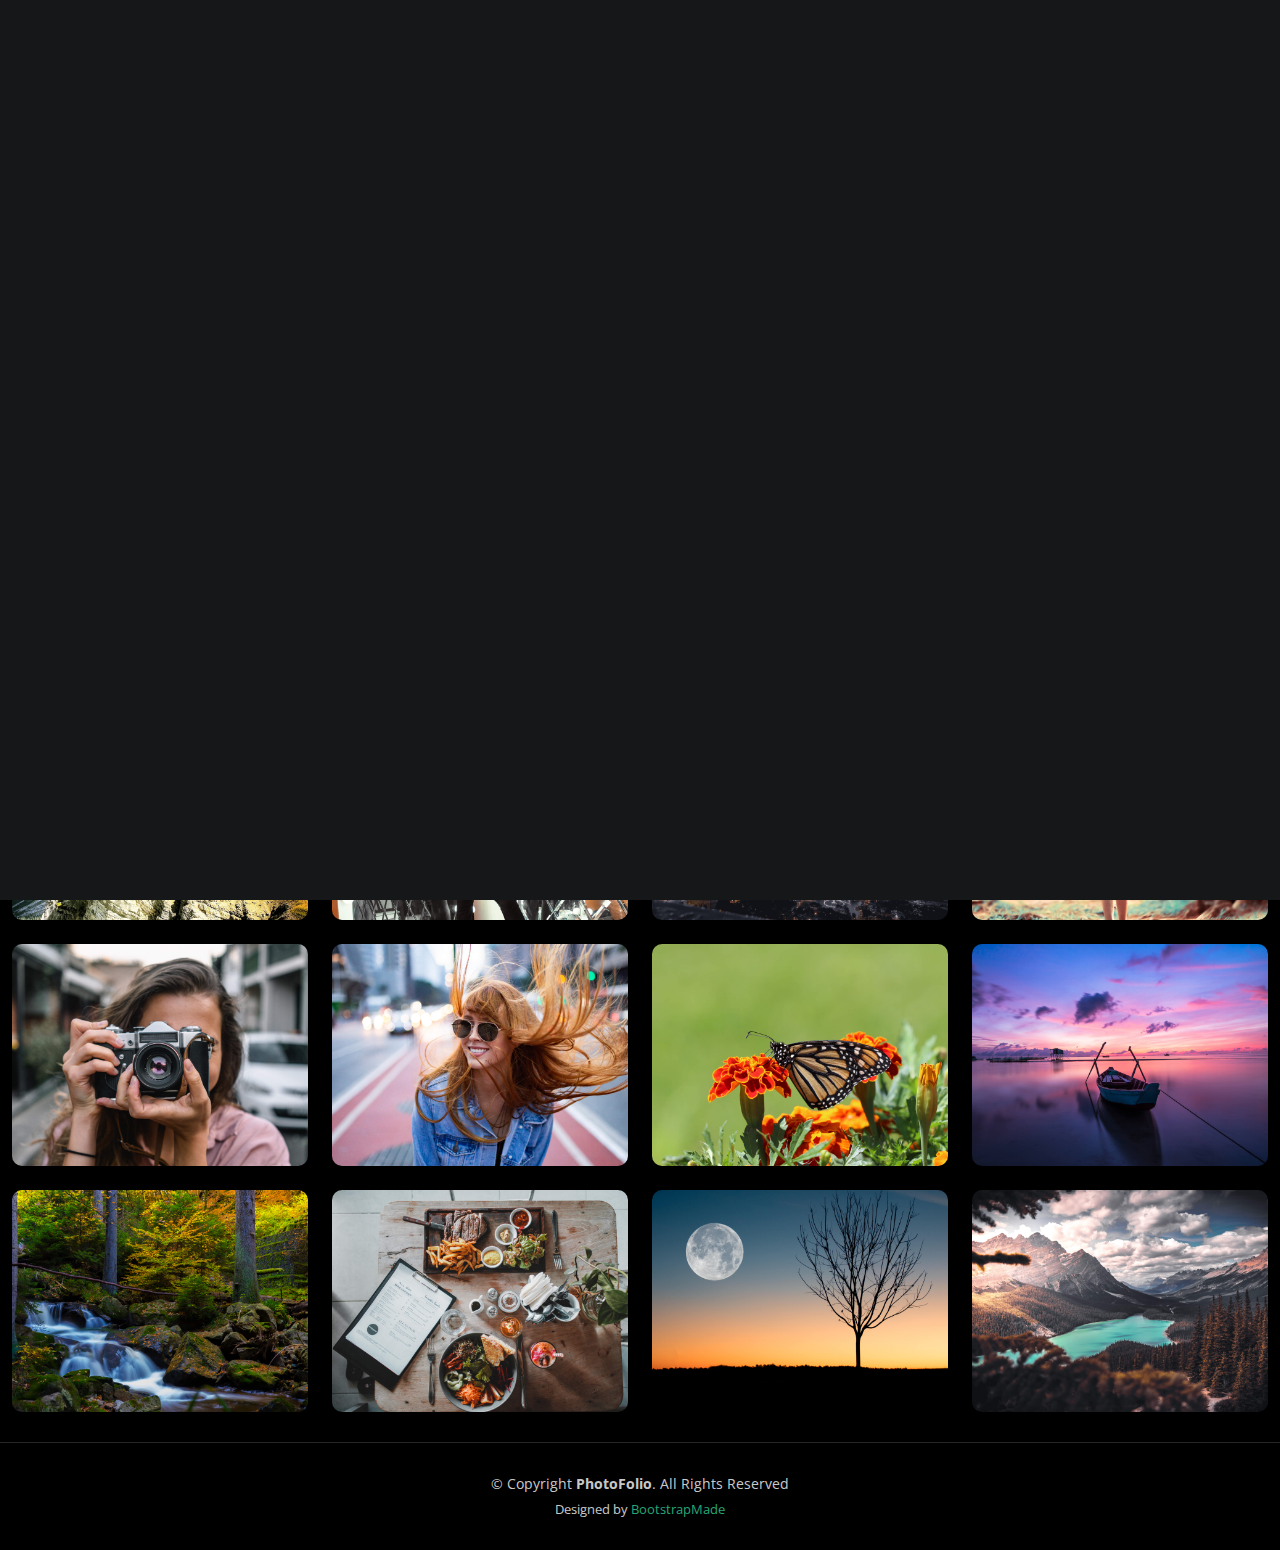
<file: public/template_kosong/gallery.html>
<!DOCTYPE html>
<html lang="en">

<head>
  <meta charset="utf-8">
  <meta content="width=device-width, initial-scale=1.0" name="viewport">

  <title>PhotoFolio Bootstrap Template - Gallery</title>
  <meta content="" name="description">
  <meta content="" name="keywords">

  <!-- Favicons -->
  <link href="assets/img/favicon.png" rel="icon">
  <link href="assets/img/apple-touch-icon.png" rel="apple-touch-icon">

  <!-- Google Fonts -->
  <link rel="preconnect" href="https://fonts.googleapis.com">
  <link rel="preconnect" href="https://fonts.gstatic.com" crossorigin>
  <link href="https://fonts.googleapis.com/css2?family=Open+Sans:ital,wght@0,300;0,400;0,500;0,600;0,700;1,300;1,400;1,600;1,700&family=Inter:ital,wght@0,300;0,400;0,500;0,600;0,700;1,300;1,400;1,500;1,600;1,700&family=Cardo:ital,wght@0,400;0,700;1,400&display=swap" rel="stylesheet">

  <!-- Vendor CSS Files -->
  <link href="assets/vendor/bootstrap/css/bootstrap.min.css" rel="stylesheet">
  <link href="assets/vendor/bootstrap-icons/bootstrap-icons.css" rel="stylesheet">
  <link href="assets/vendor/swiper/swiper-bundle.min.css" rel="stylesheet">
  <link href="assets/vendor/glightbox/css/glightbox.min.css" rel="stylesheet">
  <link href="assets/vendor/aos/aos.css" rel="stylesheet">

  <!-- Template Main CSS File -->
  <link href="assets/css/main.css" rel="stylesheet">

  <!-- =======================================================
  * Template Name: PhotoFolio - v1.2.0
  * Template URL: https://bootstrapmade.com/photofolio-bootstrap-photography-website-template/
  * Author: BootstrapMade.com
  * License: https://bootstrapmade.com/license/
  ======================================================== -->
</head>

<body>

  <!-- ======= Header ======= -->
  <header id="header" class="header d-flex align-items-center fixed-top">
    <div class="container-fluid d-flex align-items-center justify-content-between">

      <a href="index.html" class="logo d-flex align-items-center  me-auto me-lg-0">
        <!-- Uncomment the line below if you also wish to use an image logo -->
        <!-- <img src="assets/img/logo.png" alt=""> -->
        <i class="bi bi-camera"></i>
        <h1>PhotoFolio</h1>
      </a>

      <nav id="navbar" class="navbar">
        <ul>
          <li><a href="index.html">Home</a></li>
          <li><a href="about.html">About</a></li>
          <li class="dropdown"><a href="#" class="active"><span>Gallery</span> <i class="bi bi-chevron-down dropdown-indicator"></i></a>
            <ul>
              <li><a href="gallery.html">Nature</a></li>
              <li><a href="gallery.html">People</a></li>
              <li><a href="gallery.html">Architecture</a></li>
              <li><a href="gallery.html">Animals</a></li>
              <li><a href="gallery.html">Sports</a></li>
              <li><a href="gallery.html">Travel</a></li>
              <li class="dropdown"><a href="#"><span>Sub Menu</span> <i class="bi bi-chevron-down dropdown-indicator"></i></a>
                <ul>
                  <li><a href="#">Sub Menu 1</a></li>
                  <li><a href="#">Sub Menu 2</a></li>
                  <li><a href="#">Sub Menu 3</a></li>
                </ul>
              </li>
            </ul>
          </li>
          <li><a href="services.html">Services</a></li>
          <li><a href="contact.html">Contact</a></li>
        </ul>
      </nav><!-- .navbar -->

      <div class="header-social-links">
        <a href="#" class="twitter"><i class="bi bi-twitter"></i></a>
        <a href="#" class="facebook"><i class="bi bi-facebook"></i></a>
        <a href="#" class="instagram"><i class="bi bi-instagram"></i></a>
        <a href="#" class="linkedin"><i class="bi bi-linkedin"></i></i></a>
      </div>
      <i class="mobile-nav-toggle mobile-nav-show bi bi-list"></i>
      <i class="mobile-nav-toggle mobile-nav-hide d-none bi bi-x"></i>

    </div>
  </header><!-- End Header -->

  <main id="main" data-aos="fade" data-aos-delay="1500">

    <!-- ======= End Page Header ======= -->
    <div class="page-header d-flex align-items-center">
      <div class="container position-relative">
        <div class="row d-flex justify-content-center">
          <div class="col-lg-6 text-center">
            <h2>Nature (16 images)</h2>
            <p>Odio et unde deleniti. Deserunt numquam exercitationem. Officiis quo odio sint voluptas consequatur ut a odio voluptatem. Sit dolorum debitis veritatis natus dolores. Quasi ratione sint. Sit quaerat ipsum dolorem.</p>

            <a class="cta-btn" href="contact.html">Available for hire</a>

          </div>
        </div>
      </div>
    </div><!-- End Page Header -->

    <!-- ======= Gallery Section ======= -->
    <section id="gallery" class="gallery">
      <div class="container-fluid">

        <div class="row gy-4 justify-content-center">
          <div class="col-xl-3 col-lg-4 col-md-6">
            <div class="gallery-item h-100">
              <img src="assets/img/gallery/gallery-1.jpg" class="img-fluid" alt="">
              <div class="gallery-links d-flex align-items-center justify-content-center">
                <a href="assets/img/gallery/gallery-1.jpg" title="Gallery 1" class="glightbox preview-link"><i class="bi bi-arrows-angle-expand"></i></a>
                <a href="gallery-single.html" class="details-link"><i class="bi bi-link-45deg"></i></a>
              </div>
            </div>
          </div><!-- End Gallery Item -->
          <div class="col-xl-3 col-lg-4 col-md-6">
            <div class="gallery-item h-100">
              <img src="assets/img/gallery/gallery-2.jpg" class="img-fluid" alt="">
              <div class="gallery-links d-flex align-items-center justify-content-center">
                <a href="assets/img/gallery/gallery-2.jpg" title="Gallery 2" class="glightbox preview-link"><i class="bi bi-arrows-angle-expand"></i></a>
                <a href="gallery-single.html" class="details-link"><i class="bi bi-link-45deg"></i></a>
              </div>
            </div>
          </div><!-- End Gallery Item -->
          <div class="col-xl-3 col-lg-4 col-md-6">
            <div class="gallery-item h-100">
              <img src="assets/img/gallery/gallery-3.jpg" class="img-fluid" alt="">
              <div class="gallery-links d-flex align-items-center justify-content-center">
                <a href="assets/img/gallery/gallery-3.jpg" title="Gallery 3" class="glightbox preview-link"><i class="bi bi-arrows-angle-expand"></i></a>
                <a href="gallery-single.html" class="details-link"><i class="bi bi-link-45deg"></i></a>
              </div>
            </div>
          </div><!-- End Gallery Item -->
          <div class="col-xl-3 col-lg-4 col-md-6">
            <div class="gallery-item h-100">
              <img src="assets/img/gallery/gallery-4.jpg" class="img-fluid" alt="">
              <div class="gallery-links d-flex align-items-center justify-content-center">
                <a href="assets/img/gallery/gallery-4.jpg" title="Gallery 4" class="glightbox preview-link"><i class="bi bi-arrows-angle-expand"></i></a>
                <a href="gallery-single.html" class="details-link"><i class="bi bi-link-45deg"></i></a>
              </div>
            </div>
          </div><!-- End Gallery Item -->
          <div class="col-xl-3 col-lg-4 col-md-6">
            <div class="gallery-item h-100">
              <img src="assets/img/gallery/gallery-5.jpg" class="img-fluid" alt="">
              <div class="gallery-links d-flex align-items-center justify-content-center">
                <a href="assets/img/gallery/gallery-5.jpg" title="Gallery 5" class="glightbox preview-link"><i class="bi bi-arrows-angle-expand"></i></a>
                <a href="gallery-single.html" class="details-link"><i class="bi bi-link-45deg"></i></a>
              </div>
            </div>
          </div><!-- End Gallery Item -->
          <div class="col-xl-3 col-lg-4 col-md-6">
            <div class="gallery-item h-100">
              <img src="assets/img/gallery/gallery-6.jpg" class="img-fluid" alt="">
              <div class="gallery-links d-flex align-items-center justify-content-center">
                <a href="assets/img/gallery/gallery-6.jpg" title="Gallery 6" class="glightbox preview-link"><i class="bi bi-arrows-angle-expand"></i></a>
                <a href="gallery-single.html" class="details-link"><i class="bi bi-link-45deg"></i></a>
              </div>
            </div>
          </div><!-- End Gallery Item -->
          <div class="col-xl-3 col-lg-4 col-md-6">
            <div class="gallery-item h-100">
              <img src="assets/img/gallery/gallery-7.jpg" class="img-fluid" alt="">
              <div class="gallery-links d-flex align-items-center justify-content-center">
                <a href="assets/img/gallery/gallery-7.jpg" title="Gallery 7" class="glightbox preview-link"><i class="bi bi-arrows-angle-expand"></i></a>
                <a href="gallery-single.html" class="details-link"><i class="bi bi-link-45deg"></i></a>
              </div>
            </div>
          </div><!-- End Gallery Item -->
          <div class="col-xl-3 col-lg-4 col-md-6">
            <div class="gallery-item h-100">
              <img src="assets/img/gallery/gallery-8.jpg" class="img-fluid" alt="">
              <div class="gallery-links d-flex align-items-center justify-content-center">
                <a href="assets/img/gallery/gallery-8.jpg" title="Gallery 8" class="glightbox preview-link"><i class="bi bi-arrows-angle-expand"></i></a>
                <a href="gallery-single.html" class="details-link"><i class="bi bi-link-45deg"></i></a>
              </div>
            </div>
          </div><!-- End Gallery Item -->
          <div class="col-xl-3 col-lg-4 col-md-6">
            <div class="gallery-item h-100">
              <img src="assets/img/gallery/gallery-9.jpg" class="img-fluid" alt="">
              <div class="gallery-links d-flex align-items-center justify-content-center">
                <a href="assets/img/gallery/gallery-9.jpg" title="Gallery 9" class="glightbox preview-link"><i class="bi bi-arrows-angle-expand"></i></a>
                <a href="gallery-single.html" class="details-link"><i class="bi bi-link-45deg"></i></a>
              </div>
            </div>
          </div><!-- End Gallery Item -->
          <div class="col-xl-3 col-lg-4 col-md-6">
            <div class="gallery-item h-100">
              <img src="assets/img/gallery/gallery-10.jpg" class="img-fluid" alt="">
              <div class="gallery-links d-flex align-items-center justify-content-center">
                <a href="assets/img/gallery/gallery-10.jpg" title="Gallery 10" class="glightbox preview-link"><i class="bi bi-arrows-angle-expand"></i></a>
                <a href="gallery-single.html" class="details-link"><i class="bi bi-link-45deg"></i></a>
              </div>
            </div>
          </div><!-- End Gallery Item -->
          <div class="col-xl-3 col-lg-4 col-md-6">
            <div class="gallery-item h-100">
              <img src="assets/img/gallery/gallery-11.jpg" class="img-fluid" alt="">
              <div class="gallery-links d-flex align-items-center justify-content-center">
                <a href="assets/img/gallery/gallery-11.jpg" title="Gallery 11" class="glightbox preview-link"><i class="bi bi-arrows-angle-expand"></i></a>
                <a href="gallery-single.html" class="details-link"><i class="bi bi-link-45deg"></i></a>
              </div>
            </div>
          </div><!-- End Gallery Item -->
          <div class="col-xl-3 col-lg-4 col-md-6">
            <div class="gallery-item h-100">
              <img src="assets/img/gallery/gallery-12.jpg" class="img-fluid" alt="">
              <div class="gallery-links d-flex align-items-center justify-content-center">
                <a href="assets/img/gallery/gallery-12.jpg" title="Gallery 12" class="glightbox preview-link"><i class="bi bi-arrows-angle-expand"></i></a>
                <a href="gallery-single.html" class="details-link"><i class="bi bi-link-45deg"></i></a>
              </div>
            </div>
          </div><!-- End Gallery Item -->
          <div class="col-xl-3 col-lg-4 col-md-6">
            <div class="gallery-item h-100">
              <img src="assets/img/gallery/gallery-13.jpg" class="img-fluid" alt="">
              <div class="gallery-links d-flex align-items-center justify-content-center">
                <a href="assets/img/gallery/gallery-13.jpg" title="Gallery 13" class="glightbox preview-link"><i class="bi bi-arrows-angle-expand"></i></a>
                <a href="gallery-single.html" class="details-link"><i class="bi bi-link-45deg"></i></a>
              </div>
            </div>
          </div><!-- End Gallery Item -->
          <div class="col-xl-3 col-lg-4 col-md-6">
            <div class="gallery-item h-100">
              <img src="assets/img/gallery/gallery-14.jpg" class="img-fluid" alt="">
              <div class="gallery-links d-flex align-items-center justify-content-center">
                <a href="assets/img/gallery/gallery-14.jpg" title="Gallery 14" class="glightbox preview-link"><i class="bi bi-arrows-angle-expand"></i></a>
                <a href="gallery-single.html" class="details-link"><i class="bi bi-link-45deg"></i></a>
              </div>
            </div>
          </div><!-- End Gallery Item -->
          <div class="col-xl-3 col-lg-4 col-md-6">
            <div class="gallery-item h-100">
              <img src="assets/img/gallery/gallery-15.jpg" class="img-fluid" alt="">
              <div class="gallery-links d-flex align-items-center justify-content-center">
                <a href="assets/img/gallery/gallery-15.jpg" title="Gallery 15" class="glightbox preview-link"><i class="bi bi-arrows-angle-expand"></i></a>
                <a href="gallery-single.html" class="details-link"><i class="bi bi-link-45deg"></i></a>
              </div>
            </div>
          </div><!-- End Gallery Item -->
          <div class="col-xl-3 col-lg-4 col-md-6">
            <div class="gallery-item h-100">
              <img src="assets/img/gallery/gallery-16.jpg" class="img-fluid" alt="">
              <div class="gallery-links d-flex align-items-center justify-content-center">
                <a href="assets/img/gallery/gallery-16.jpg" title="Gallery 16" class="glightbox preview-link"><i class="bi bi-arrows-angle-expand"></i></a>
                <a href="gallery-single.html" class="details-link"><i class="bi bi-link-45deg"></i></a>
              </div>
            </div>
          </div><!-- End Gallery Item -->

        </div>

      </div>
    </section><!-- End Gallery Section -->

  </main><!-- End #main -->

  <!-- ======= Footer ======= -->
  <footer id="footer" class="footer">
    <div class="container">
      <div class="copyright">
        &copy; Copyright <strong><span>PhotoFolio</span></strong>. All Rights Reserved
      </div>
      <div class="credits">
        <!-- All the links in the footer should remain intact. -->
        <!-- You can delete the links only if you purchased the pro version. -->
        <!-- Licensing information: https://bootstrapmade.com/license/ -->
        <!-- Purchase the pro version with working PHP/AJAX contact form: https://bootstrapmade.com/photofolio-bootstrap-photography-website-template/ -->
        Designed by <a href="https://bootstrapmade.com/">BootstrapMade</a>
      </div>
    </div>
  </footer><!-- End Footer -->

  <a href="#" class="scroll-top d-flex align-items-center justify-content-center"><i class="bi bi-arrow-up-short"></i></a>

  <div id="preloader">
    <div class="line"></div>
  </div>

  <!-- Vendor JS Files -->
  <script src="assets/vendor/bootstrap/js/bootstrap.bundle.min.js"></script>
  <script src="assets/vendor/swiper/swiper-bundle.min.js"></script>
  <script src="assets/vendor/glightbox/js/glightbox.min.js"></script>
  <script src="assets/vendor/aos/aos.js"></script>
  <script src="assets/vendor/php-email-form/validate.js"></script>

  <!-- Template Main JS File -->
  <script src="assets/js/main.js"></script>

</body>

</html>
</file>
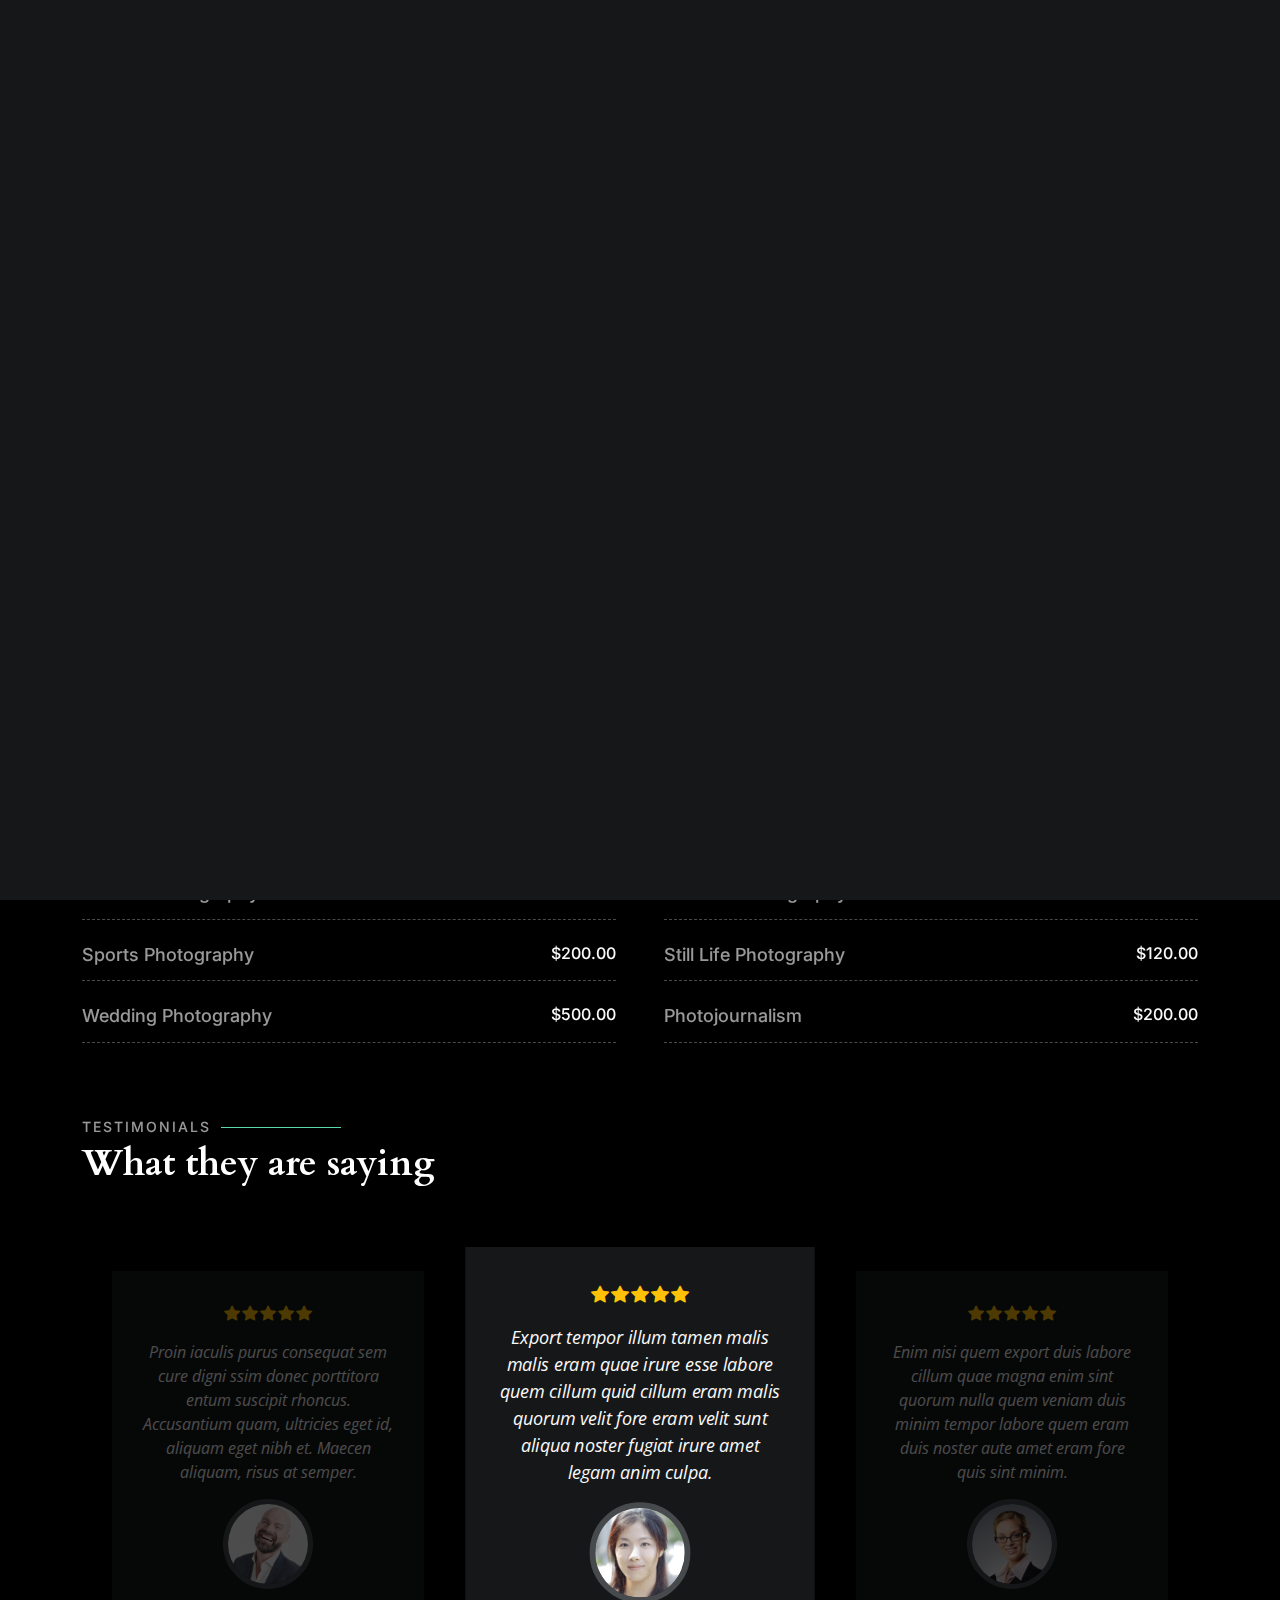
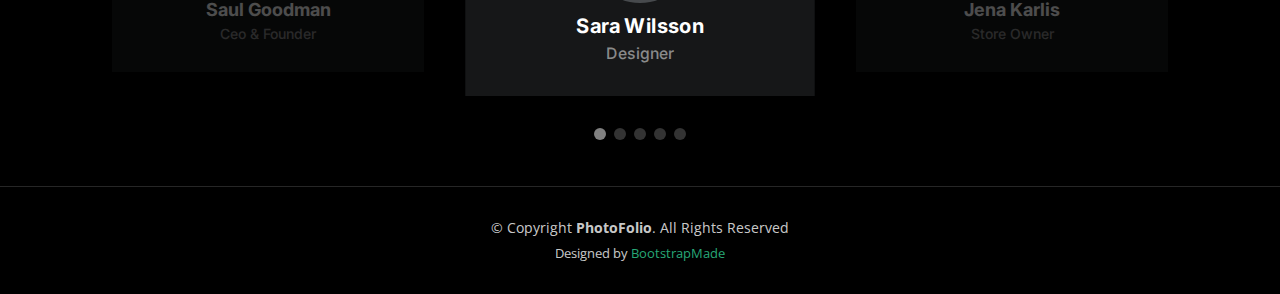
<file: public/template_kosong/services.html>
<!DOCTYPE html>
<html lang="en">

<head>
  <meta charset="utf-8">
  <meta content="width=device-width, initial-scale=1.0" name="viewport">

  <title>PhotoFolio Bootstrap Template - Services</title>
  <meta content="" name="description">
  <meta content="" name="keywords">

  <!-- Favicons -->
  <link href="assets/img/favicon.png" rel="icon">
  <link href="assets/img/apple-touch-icon.png" rel="apple-touch-icon">

  <!-- Google Fonts -->
  <link rel="preconnect" href="https://fonts.googleapis.com">
  <link rel="preconnect" href="https://fonts.gstatic.com" crossorigin>
  <link href="https://fonts.googleapis.com/css2?family=Open+Sans:ital,wght@0,300;0,400;0,500;0,600;0,700;1,300;1,400;1,600;1,700&family=Inter:ital,wght@0,300;0,400;0,500;0,600;0,700;1,300;1,400;1,500;1,600;1,700&family=Cardo:ital,wght@0,400;0,700;1,400&display=swap" rel="stylesheet">

  <!-- Vendor CSS Files -->
  <link href="assets/vendor/bootstrap/css/bootstrap.min.css" rel="stylesheet">
  <link href="assets/vendor/bootstrap-icons/bootstrap-icons.css" rel="stylesheet">
  <link href="assets/vendor/swiper/swiper-bundle.min.css" rel="stylesheet">
  <link href="assets/vendor/glightbox/css/glightbox.min.css" rel="stylesheet">
  <link href="assets/vendor/aos/aos.css" rel="stylesheet">

  <!-- Template Main CSS File -->
  <link href="assets/css/main.css" rel="stylesheet">

  <!-- =======================================================
  * Template Name: PhotoFolio - v1.2.0
  * Template URL: https://bootstrapmade.com/photofolio-bootstrap-photography-website-template/
  * Author: BootstrapMade.com
  * License: https://bootstrapmade.com/license/
  ======================================================== -->
</head>

<body>

  <!-- ======= Header ======= -->
  <header id="header" class="header d-flex align-items-center fixed-top">
    <div class="container-fluid d-flex align-items-center justify-content-between">

      <a href="index.html" class="logo d-flex align-items-center  me-auto me-lg-0">
        <!-- Uncomment the line below if you also wish to use an image logo -->
        <!-- <img src="assets/img/logo.png" alt=""> -->
        <i class="bi bi-camera"></i>
        <h1>PhotoFolio</h1>
      </a>

      <nav id="navbar" class="navbar">
        <ul>
          <li><a href="index.html">Home</a></li>
          <li><a href="about.html">About</a></li>
          <li class="dropdown"><a href="#"><span>Gallery</span> <i class="bi bi-chevron-down dropdown-indicator"></i></a>
            <ul>
              <li><a href="gallery.html">Nature</a></li>
              <li><a href="gallery.html">People</a></li>
              <li><a href="gallery.html">Architecture</a></li>
              <li><a href="gallery.html">Animals</a></li>
              <li><a href="gallery.html">Sports</a></li>
              <li><a href="gallery.html">Travel</a></li>
              <li class="dropdown"><a href="#"><span>Sub Menu</span> <i class="bi bi-chevron-down dropdown-indicator"></i></a>
                <ul>
                  <li><a href="#">Sub Menu 1</a></li>
                  <li><a href="#">Sub Menu 2</a></li>
                  <li><a href="#">Sub Menu 3</a></li>
                </ul>
              </li>
            </ul>
          </li>
          <li><a href="services.html" class="active">Services</a></li>
          <li><a href="contact.html">Contact</a></li>
        </ul>
      </nav><!-- .navbar -->

      <div class="header-social-links">
        <a href="#" class="twitter"><i class="bi bi-twitter"></i></a>
        <a href="#" class="facebook"><i class="bi bi-facebook"></i></a>
        <a href="#" class="instagram"><i class="bi bi-instagram"></i></a>
        <a href="#" class="linkedin"><i class="bi bi-linkedin"></i></i></a>
      </div>
      <i class="mobile-nav-toggle mobile-nav-show bi bi-list"></i>
      <i class="mobile-nav-toggle mobile-nav-hide d-none bi bi-x"></i>

    </div>
  </header><!-- End Header -->

  <main id="main" data-aos="fade" data-aos-delay="1500">

    <!-- ======= End Page Header ======= -->
    <div class="page-header d-flex align-items-center">
      <div class="container position-relative">
        <div class="row d-flex justify-content-center">
          <div class="col-lg-6 text-center">
            <h2>Services</h2>
            <p>Odio et unde deleniti. Deserunt numquam exercitationem. Officiis quo odio sint voluptas consequatur ut a odio voluptatem. Sit dolorum debitis veritatis natus dolores. Quasi ratione sint. Sit quaerat ipsum dolorem.</p>

            <a class="cta-btn" href="contact.html">Available for hire</a>

          </div>
        </div>
      </div>
    </div><!-- End Page Header -->

    <!-- ======= Services Section ======= -->
    <section id="services" class="services">
      <div class="container">

        <div class="row gy-4">

          <div class="col-xl-3 col-md-6 d-flex">
            <div class="service-item position-relative">
              <i class="bi bi-activity"></i>
              <h4><a href="" class="stretched-link">Lorem Ipsum</a></h4>
              <p>Voluptatum deleniti atque corrupti quos dolores et quas molestias excepturi</p>
            </div>
          </div><!-- End Service Item -->

          <div class="col-xl-3 col-md-6 d-flex">
            <div class="service-item position-relative">
              <i class="bi bi-bounding-box-circles"></i>
              <h4><a href="" class="stretched-link">Sed ut perspici</a></h4>
              <p>Duis aute irure dolor in reprehenderit in voluptate velit esse cillum dolore</p>
            </div>
          </div><!-- End Service Item -->

          <div class="col-xl-3 col-md-6 d-flex">
            <div class="service-item position-relative">
              <i class="bi bi-calendar4-week"></i>
              <h4><a href="" class="stretched-link">Magni Dolores</a></h4>
              <p>Excepteur sint occaecat cupidatat non proident, sunt in culpa qui officia</p>
            </div>
          </div><!-- End Service Item -->

          <div class="col-xl-3 col-md-6 d-flex">
            <div class="service-item position-relative">
              <i class="bi bi-broadcast"></i>
              <h4><a href="" class="stretched-link">Nemo Enim</a></h4>
              <p>At vero eos et accusamus et iusto odio dignissimos ducimus qui blanditiis</p>
            </div>
          </div><!-- End Service Item -->

        </div>

      </div>
    </section><!-- End Services Section -->

    <!-- ======= Pricing Section ======= -->
    <section id="pricing" class="pricing">
      <div class="container">

        <div class="section-header">
          <h2>Prices</h2>
          <p>Check my adorable pricing</p>
        </div>

        <div class="row gy-4 gx-lg-5">

          <div class="col-lg-6">
            <div class="pricing-item d-flex justify-content-between">
              <h3>Portrait Photography</h3>
              <h4>$160.00</h4>
            </div>
          </div><!-- End Pricing Item -->

          <div class="col-lg-6">
            <div class="pricing-item d-flex justify-content-between">
              <h3>Fashion Photography</h3>
              <h4>$300.00</h4>
            </div>
          </div><!-- End Pricing Item -->

          <div class="col-lg-6">
            <div class="pricing-item d-flex justify-content-between">
              <h3>Sports Photography</h3>
              <h4>$200.00</h4>
            </div>
          </div><!-- End Pricing Item -->

          <div class="col-lg-6">
            <div class="pricing-item d-flex justify-content-between">
              <h3>Still Life Photography</h3>
              <h4>$120.00</h4>
            </div>
          </div><!-- End Pricing Item -->

          <div class="col-lg-6">
            <div class="pricing-item d-flex justify-content-between">
              <h3>Wedding Photography</h3>
              <h4>$500.00</h4>
            </div>
          </div><!-- End Pricing Item -->

          <div class="col-lg-6">
            <div class="pricing-item d-flex justify-content-between">
              <h3>Photojournalism</h3>
              <h4>$200.00</h4>
            </div>
          </div><!-- End Pricing Item -->

        </div>
    </section><!-- End Pricing Section -->

    <!-- ======= Testimonials Section ======= -->
    <section id="testimonials" class="testimonials">
      <div class="container">

        <div class="section-header">
          <h2>Testimonials</h2>
          <p>What they are saying</p>
        </div>

        <div class="slides-3 swiper">
          <div class="swiper-wrapper">

            <div class="swiper-slide">
              <div class="testimonial-item">
                <div class="stars">
                  <i class="bi bi-star-fill"></i><i class="bi bi-star-fill"></i><i class="bi bi-star-fill"></i><i class="bi bi-star-fill"></i><i class="bi bi-star-fill"></i>
                </div>
                <p>
                  Proin iaculis purus consequat sem cure digni ssim donec porttitora entum suscipit rhoncus. Accusantium quam, ultricies eget id, aliquam eget nibh et. Maecen aliquam, risus at semper.
                </p>
                <div class="profile mt-auto">
                  <img src="assets/img/testimonials/testimonials-1.jpg" class="testimonial-img" alt="">
                  <h3>Saul Goodman</h3>
                  <h4>Ceo &amp; Founder</h4>
                </div>
              </div>
            </div><!-- End testimonial item -->

            <div class="swiper-slide">
              <div class="testimonial-item">
                <div class="stars">
                  <i class="bi bi-star-fill"></i><i class="bi bi-star-fill"></i><i class="bi bi-star-fill"></i><i class="bi bi-star-fill"></i><i class="bi bi-star-fill"></i>
                </div>
                <p>
                  Export tempor illum tamen malis malis eram quae irure esse labore quem cillum quid cillum eram malis quorum velit fore eram velit sunt aliqua noster fugiat irure amet legam anim culpa.
                </p>
                <div class="profile mt-auto">
                  <img src="assets/img/testimonials/testimonials-2.jpg" class="testimonial-img" alt="">
                  <h3>Sara Wilsson</h3>
                  <h4>Designer</h4>
                </div>
              </div>
            </div><!-- End testimonial item -->

            <div class="swiper-slide">
              <div class="testimonial-item">
                <div class="stars">
                  <i class="bi bi-star-fill"></i><i class="bi bi-star-fill"></i><i class="bi bi-star-fill"></i><i class="bi bi-star-fill"></i><i class="bi bi-star-fill"></i>
                </div>
                <p>
                  Enim nisi quem export duis labore cillum quae magna enim sint quorum nulla quem veniam duis minim tempor labore quem eram duis noster aute amet eram fore quis sint minim.
                </p>
                <div class="profile mt-auto">
                  <img src="assets/img/testimonials/testimonials-3.jpg" class="testimonial-img" alt="">
                  <h3>Jena Karlis</h3>
                  <h4>Store Owner</h4>
                </div>
              </div>
            </div><!-- End testimonial item -->

            <div class="swiper-slide">
              <div class="testimonial-item">
                <div class="stars">
                  <i class="bi bi-star-fill"></i><i class="bi bi-star-fill"></i><i class="bi bi-star-fill"></i><i class="bi bi-star-fill"></i><i class="bi bi-star-fill"></i>
                </div>
                <p>
                  Fugiat enim eram quae cillum dolore dolor amet nulla culpa multos export minim fugiat minim velit minim dolor enim duis veniam ipsum anim magna sunt elit fore quem dolore labore illum veniam.
                </p>
                <div class="profile mt-auto">
                  <img src="assets/img/testimonials/testimonials-4.jpg" class="testimonial-img" alt="">
                  <h3>Matt Brandon</h3>
                  <h4>Freelancer</h4>
                </div>
              </div>
            </div><!-- End testimonial item -->

            <div class="swiper-slide">
              <div class="testimonial-item">
                <div class="stars">
                  <i class="bi bi-star-fill"></i><i class="bi bi-star-fill"></i><i class="bi bi-star-fill"></i><i class="bi bi-star-fill"></i><i class="bi bi-star-fill"></i>
                </div>
                <p>
                  Quis quorum aliqua sint quem legam fore sunt eram irure aliqua veniam tempor noster veniam enim culpa labore duis sunt culpa nulla illum cillum fugiat legam esse veniam culpa fore nisi cillum quid.
                </p>
                <div class="profile mt-auto">
                  <img src="assets/img/testimonials/testimonials-5.jpg" class="testimonial-img" alt="">
                  <h3>John Larson</h3>
                  <h4>Entrepreneur</h4>
                </div>
              </div>
            </div><!-- End testimonial item -->

          </div>
          <div class="swiper-pagination"></div>
        </div>

      </div>
    </section><!-- End Testimonials Section -->

  </main><!-- End #main -->

  <!-- ======= Footer ======= -->
  <footer id="footer" class="footer">
    <div class="container">
      <div class="copyright">
        &copy; Copyright <strong><span>PhotoFolio</span></strong>. All Rights Reserved
      </div>
      <div class="credits">
        <!-- All the links in the footer should remain intact. -->
        <!-- You can delete the links only if you purchased the pro version. -->
        <!-- Licensing information: https://bootstrapmade.com/license/ -->
        <!-- Purchase the pro version with working PHP/AJAX contact form: https://bootstrapmade.com/photofolio-bootstrap-photography-website-template/ -->
        Designed by <a href="https://bootstrapmade.com/">BootstrapMade</a>
      </div>
    </div>
  </footer><!-- End Footer -->

  <a href="#" class="scroll-top d-flex align-items-center justify-content-center"><i class="bi bi-arrow-up-short"></i></a>

  <div id="preloader">
    <div class="line"></div>
  </div>

  <!-- Vendor JS Files -->
  <script src="assets/vendor/bootstrap/js/bootstrap.bundle.min.js"></script>
  <script src="assets/vendor/swiper/swiper-bundle.min.js"></script>
  <script src="assets/vendor/glightbox/js/glightbox.min.js"></script>
  <script src="assets/vendor/aos/aos.js"></script>
  <script src="assets/vendor/php-email-form/validate.js"></script>

  <!-- Template Main JS File -->
  <script src="assets/js/main.js"></script>

</body>

</html>
</file>
<file: public/template/css/util.css>
/*//////////////////////////////////////////////////////////////////
[ REBOOT ]*/
*, *:before, *:after {
	margin: 0px; 
	padding: 0px; 
	-webkit-box-sizing: border-box;
	-moz-box-sizing: border-box;
	box-sizing: border-box;
}

body, html {
	font-family: Arial, sans-serif;
	font-size: 15px;
	color: #666666;

	height: 100%;
	background-color: #fff;
	-webkit-box-sizing: border-box;
	-moz-box-sizing: border-box;
	box-sizing: border-box;
}

/*---------------------------------------------*/
a:focus {outline: none;}
a:hover {text-decoration: none;}

/* ------------------------------------ */
h1,h2,h3,h4,h5,h6,p {margin: 0px;}

ul, li {
	margin: 0px;
	list-style-type: none;
}


/* ------------------------------------ */
input, textarea, label {
	display: block;
	outline: none;
	border: none;
}

/* ------------------------------------ */
button {
	outline: none;
	border: none;
	background: transparent;
	cursor: pointer;
}
button:focus {outline: none;}

iframe {border: none;}


/*//////////////////////////////////////////////////////////////////
[ FONT SIZE ]*/
.fs-1 {font-size: 1px;}
.fs-2 {font-size: 2px;}
.fs-3 {font-size: 3px;}
.fs-4 {font-size: 4px;}
.fs-5 {font-size: 5px;}
.fs-6 {font-size: 6px;}
.fs-7 {font-size: 7px;}
.fs-8 {font-size: 8px;}
.fs-9 {font-size: 9px;}
.fs-10 {font-size: 10px;}
.fs-11 {font-size: 11px;}
.fs-12 {font-size: 12px;}
.fs-13 {font-size: 13px;}
.fs-14 {font-size: 14px;}
.fs-15 {font-size: 15px;}
.fs-16 {font-size: 16px;}
.fs-17 {font-size: 17px;}
.fs-18 {font-size: 18px;}
.fs-19 {font-size: 19px;}
.fs-20 {font-size: 20px;}
.fs-21 {font-size: 21px;}
.fs-22 {font-size: 22px;}
.fs-23 {font-size: 23px;}
.fs-24 {font-size: 24px;}
.fs-25 {font-size: 25px;}
.fs-26 {font-size: 26px;}
.fs-27 {font-size: 27px;}
.fs-28 {font-size: 28px;}
.fs-29 {font-size: 29px;}
.fs-30 {font-size: 30px;}
.fs-31 {font-size: 31px;}
.fs-32 {font-size: 32px;}
.fs-33 {font-size: 33px;}
.fs-34 {font-size: 34px;}
.fs-35 {font-size: 35px;}
.fs-36 {font-size: 36px;}
.fs-37 {font-size: 37px;}
.fs-38 {font-size: 38px;}
.fs-39 {font-size: 39px;}
.fs-40 {font-size: 40px;}
.fs-41 {font-size: 41px;}
.fs-42 {font-size: 42px;}
.fs-43 {font-size: 43px;}
.fs-44 {font-size: 44px;}
.fs-45 {font-size: 45px;}
.fs-46 {font-size: 46px;}
.fs-47 {font-size: 47px;}
.fs-48 {font-size: 48px;}
.fs-49 {font-size: 49px;}
.fs-50 {font-size: 50px;}
.fs-51 {font-size: 51px;}
.fs-52 {font-size: 52px;}
.fs-53 {font-size: 53px;}
.fs-54 {font-size: 54px;}
.fs-55 {font-size: 55px;}
.fs-56 {font-size: 56px;}
.fs-57 {font-size: 57px;}
.fs-58 {font-size: 58px;}
.fs-59 {font-size: 59px;}
.fs-60 {font-size: 60px;}
.fs-61 {font-size: 61px;}
.fs-62 {font-size: 62px;}
.fs-63 {font-size: 63px;}
.fs-64 {font-size: 64px;}
.fs-65 {font-size: 65px;}
.fs-66 {font-size: 66px;}
.fs-67 {font-size: 67px;}
.fs-68 {font-size: 68px;}
.fs-69 {font-size: 69px;}
.fs-70 {font-size: 70px;}
.fs-71 {font-size: 71px;}
.fs-72 {font-size: 72px;}
.fs-73 {font-size: 73px;}
.fs-74 {font-size: 74px;}
.fs-75 {font-size: 75px;}
.fs-76 {font-size: 76px;}
.fs-77 {font-size: 77px;}
.fs-78 {font-size: 78px;}
.fs-79 {font-size: 79px;}
.fs-80 {font-size: 80px;}
.fs-81 {font-size: 81px;}
.fs-82 {font-size: 82px;}
.fs-83 {font-size: 83px;}
.fs-84 {font-size: 84px;}
.fs-85 {font-size: 85px;}
.fs-86 {font-size: 86px;}
.fs-87 {font-size: 87px;}
.fs-88 {font-size: 88px;}
.fs-89 {font-size: 89px;}
.fs-90 {font-size: 90px;}
.fs-91 {font-size: 91px;}
.fs-92 {font-size: 92px;}
.fs-93 {font-size: 93px;}
.fs-94 {font-size: 94px;}
.fs-95 {font-size: 95px;}
.fs-96 {font-size: 96px;}
.fs-97 {font-size: 97px;}
.fs-98 {font-size: 98px;}
.fs-99 {font-size: 99px;}
.fs-100 {font-size: 100px;}
.fs-101 {font-size: 101px;}
.fs-102 {font-size: 102px;}
.fs-103 {font-size: 103px;}
.fs-104 {font-size: 104px;}
.fs-105 {font-size: 105px;}
.fs-106 {font-size: 106px;}
.fs-107 {font-size: 107px;}
.fs-108 {font-size: 108px;}
.fs-109 {font-size: 109px;}
.fs-110 {font-size: 110px;}
.fs-111 {font-size: 111px;}
.fs-112 {font-size: 112px;}
.fs-113 {font-size: 113px;}
.fs-114 {font-size: 114px;}
.fs-115 {font-size: 115px;}
.fs-116 {font-size: 116px;}
.fs-117 {font-size: 117px;}
.fs-118 {font-size: 118px;}
.fs-119 {font-size: 119px;}
.fs-120 {font-size: 120px;}
.fs-121 {font-size: 121px;}
.fs-122 {font-size: 122px;}
.fs-123 {font-size: 123px;}
.fs-124 {font-size: 124px;}
.fs-125 {font-size: 125px;}
.fs-126 {font-size: 126px;}
.fs-127 {font-size: 127px;}
.fs-128 {font-size: 128px;}
.fs-129 {font-size: 129px;}
.fs-130 {font-size: 130px;}
.fs-131 {font-size: 131px;}
.fs-132 {font-size: 132px;}
.fs-133 {font-size: 133px;}
.fs-134 {font-size: 134px;}
.fs-135 {font-size: 135px;}
.fs-136 {font-size: 136px;}
.fs-137 {font-size: 137px;}
.fs-138 {font-size: 138px;}
.fs-139 {font-size: 139px;}
.fs-140 {font-size: 140px;}
.fs-141 {font-size: 141px;}
.fs-142 {font-size: 142px;}
.fs-143 {font-size: 143px;}
.fs-144 {font-size: 144px;}
.fs-145 {font-size: 145px;}
.fs-146 {font-size: 146px;}
.fs-147 {font-size: 147px;}
.fs-148 {font-size: 148px;}
.fs-149 {font-size: 149px;}
.fs-150 {font-size: 150px;}
.fs-151 {font-size: 151px;}
.fs-152 {font-size: 152px;}
.fs-153 {font-size: 153px;}
.fs-154 {font-size: 154px;}
.fs-155 {font-size: 155px;}
.fs-156 {font-size: 156px;}
.fs-157 {font-size: 157px;}
.fs-158 {font-size: 158px;}
.fs-159 {font-size: 159px;}
.fs-160 {font-size: 160px;}
.fs-161 {font-size: 161px;}
.fs-162 {font-size: 162px;}
.fs-163 {font-size: 163px;}
.fs-164 {font-size: 164px;}
.fs-165 {font-size: 165px;}
.fs-166 {font-size: 166px;}
.fs-167 {font-size: 167px;}
.fs-168 {font-size: 168px;}
.fs-169 {font-size: 169px;}
.fs-170 {font-size: 170px;}
.fs-171 {font-size: 171px;}
.fs-172 {font-size: 172px;}
.fs-173 {font-size: 173px;}
.fs-174 {font-size: 174px;}
.fs-175 {font-size: 175px;}
.fs-176 {font-size: 176px;}
.fs-177 {font-size: 177px;}
.fs-178 {font-size: 178px;}
.fs-179 {font-size: 179px;}
.fs-180 {font-size: 180px;}
.fs-181 {font-size: 181px;}
.fs-182 {font-size: 182px;}
.fs-183 {font-size: 183px;}
.fs-184 {font-size: 184px;}
.fs-185 {font-size: 185px;}
.fs-186 {font-size: 186px;}
.fs-187 {font-size: 187px;}
.fs-188 {font-size: 188px;}
.fs-189 {font-size: 189px;}
.fs-190 {font-size: 190px;}
.fs-191 {font-size: 191px;}
.fs-192 {font-size: 192px;}
.fs-193 {font-size: 193px;}
.fs-194 {font-size: 194px;}
.fs-195 {font-size: 195px;}
.fs-196 {font-size: 196px;}
.fs-197 {font-size: 197px;}
.fs-198 {font-size: 198px;}
.fs-199 {font-size: 199px;}
.fs-200 {font-size: 200px;}

/*//////////////////////////////////////////////////////////////////
[ PADDING ]*/
.p-t-0 {padding-top: 0px;}
.p-t-1 {padding-top: 1px;}
.p-t-2 {padding-top: 2px;}
.p-t-3 {padding-top: 3px;}
.p-t-4 {padding-top: 4px;}
.p-t-5 {padding-top: 5px;}
.p-t-6 {padding-top: 6px;}
.p-t-7 {padding-top: 7px;}
.p-t-8 {padding-top: 8px;}
.p-t-9 {padding-top: 9px;}
.p-t-10 {padding-top: 10px;}
.p-t-11 {padding-top: 11px;}
.p-t-12 {padding-top: 12px;}
.p-t-13 {padding-top: 13px;}
.p-t-14 {padding-top: 14px;}
.p-t-15 {padding-top: 15px;}
.p-t-16 {padding-top: 16px;}
.p-t-17 {padding-top: 17px;}
.p-t-18 {padding-top: 18px;}
.p-t-19 {padding-top: 19px;}
.p-t-20 {padding-top: 20px;}
.p-t-21 {padding-top: 21px;}
.p-t-22 {padding-top: 22px;}
.p-t-23 {padding-top: 23px;}
.p-t-24 {padding-top: 24px;}
.p-t-25 {padding-top: 25px;}
.p-t-26 {padding-top: 26px;}
.p-t-27 {padding-top: 27px;}
.p-t-28 {padding-top: 28px;}
.p-t-29 {padding-top: 29px;}
.p-t-30 {padding-top: 30px;}
.p-t-31 {padding-top: 31px;}
.p-t-32 {padding-top: 32px;}
.p-t-33 {padding-top: 33px;}
.p-t-34 {padding-top: 34px;}
.p-t-35 {padding-top: 35px;}
.p-t-36 {padding-top: 36px;}
.p-t-37 {padding-top: 37px;}
.p-t-38 {padding-top: 38px;}
.p-t-39 {padding-top: 39px;}
.p-t-40 {padding-top: 40px;}
.p-t-41 {padding-top: 41px;}
.p-t-42 {padding-top: 42px;}
.p-t-43 {padding-top: 43px;}
.p-t-44 {padding-top: 44px;}
.p-t-45 {padding-top: 45px;}
.p-t-46 {padding-top: 46px;}
.p-t-47 {padding-top: 47px;}
.p-t-48 {padding-top: 48px;}
.p-t-49 {padding-top: 49px;}
.p-t-50 {padding-top: 50px;}
.p-t-51 {padding-top: 51px;}
.p-t-52 {padding-top: 52px;}
.p-t-53 {padding-top: 53px;}
.p-t-54 {padding-top: 54px;}
.p-t-55 {padding-top: 55px;}
.p-t-56 {padding-top: 56px;}
.p-t-57 {padding-top: 57px;}
.p-t-58 {padding-top: 58px;}
.p-t-59 {padding-top: 59px;}
.p-t-60 {padding-top: 60px;}
.p-t-61 {padding-top: 61px;}
.p-t-62 {padding-top: 62px;}
.p-t-63 {padding-top: 63px;}
.p-t-64 {padding-top: 64px;}
.p-t-65 {padding-top: 65px;}
.p-t-66 {padding-top: 66px;}
.p-t-67 {padding-top: 67px;}
.p-t-68 {padding-top: 68px;}
.p-t-69 {padding-top: 69px;}
.p-t-70 {padding-top: 70px;}
.p-t-71 {padding-top: 71px;}
.p-t-72 {padding-top: 72px;}
.p-t-73 {padding-top: 73px;}
.p-t-74 {padding-top: 74px;}
.p-t-75 {padding-top: 75px;}
.p-t-76 {padding-top: 76px;}
.p-t-77 {padding-top: 77px;}
.p-t-78 {padding-top: 78px;}
.p-t-79 {padding-top: 79px;}
.p-t-80 {padding-top: 80px;}
.p-t-81 {padding-top: 81px;}
.p-t-82 {padding-top: 82px;}
.p-t-83 {padding-top: 83px;}
.p-t-84 {padding-top: 84px;}
.p-t-85 {padding-top: 85px;}
.p-t-86 {padding-top: 86px;}
.p-t-87 {padding-top: 87px;}
.p-t-88 {padding-top: 88px;}
.p-t-89 {padding-top: 89px;}
.p-t-90 {padding-top: 90px;}
.p-t-91 {padding-top: 91px;}
.p-t-92 {padding-top: 92px;}
.p-t-93 {padding-top: 93px;}
.p-t-94 {padding-top: 94px;}
.p-t-95 {padding-top: 95px;}
.p-t-96 {padding-top: 96px;}
.p-t-97 {padding-top: 97px;}
.p-t-98 {padding-top: 98px;}
.p-t-99 {padding-top: 99px;}
.p-t-100 {padding-top: 100px;}
.p-t-101 {padding-top: 101px;}
.p-t-102 {padding-top: 102px;}
.p-t-103 {padding-top: 103px;}
.p-t-104 {padding-top: 104px;}
.p-t-105 {padding-top: 105px;}
.p-t-106 {padding-top: 106px;}
.p-t-107 {padding-top: 107px;}
.p-t-108 {padding-top: 108px;}
.p-t-109 {padding-top: 109px;}
.p-t-110 {padding-top: 110px;}
.p-t-111 {padding-top: 111px;}
.p-t-112 {padding-top: 112px;}
.p-t-113 {padding-top: 113px;}
.p-t-114 {padding-top: 114px;}
.p-t-115 {padding-top: 115px;}
.p-t-116 {padding-top: 116px;}
.p-t-117 {padding-top: 117px;}
.p-t-118 {padding-top: 118px;}
.p-t-119 {padding-top: 119px;}
.p-t-120 {padding-top: 120px;}
.p-t-121 {padding-top: 121px;}
.p-t-122 {padding-top: 122px;}
.p-t-123 {padding-top: 123px;}
.p-t-124 {padding-top: 124px;}
.p-t-125 {padding-top: 125px;}
.p-t-126 {padding-top: 126px;}
.p-t-127 {padding-top: 127px;}
.p-t-128 {padding-top: 128px;}
.p-t-129 {padding-top: 129px;}
.p-t-130 {padding-top: 130px;}
.p-t-131 {padding-top: 131px;}
.p-t-132 {padding-top: 132px;}
.p-t-133 {padding-top: 133px;}
.p-t-134 {padding-top: 134px;}
.p-t-135 {padding-top: 135px;}
.p-t-136 {padding-top: 136px;}
.p-t-137 {padding-top: 137px;}
.p-t-138 {padding-top: 138px;}
.p-t-139 {padding-top: 139px;}
.p-t-140 {padding-top: 140px;}
.p-t-141 {padding-top: 141px;}
.p-t-142 {padding-top: 142px;}
.p-t-143 {padding-top: 143px;}
.p-t-144 {padding-top: 144px;}
.p-t-145 {padding-top: 145px;}
.p-t-146 {padding-top: 146px;}
.p-t-147 {padding-top: 147px;}
.p-t-148 {padding-top: 148px;}
.p-t-149 {padding-top: 149px;}
.p-t-150 {padding-top: 150px;}
.p-t-151 {padding-top: 151px;}
.p-t-152 {padding-top: 152px;}
.p-t-153 {padding-top: 153px;}
.p-t-154 {padding-top: 154px;}
.p-t-155 {padding-top: 155px;}
.p-t-156 {padding-top: 156px;}
.p-t-157 {padding-top: 157px;}
.p-t-158 {padding-top: 158px;}
.p-t-159 {padding-top: 159px;}
.p-t-160 {padding-top: 160px;}
.p-t-161 {padding-top: 161px;}
.p-t-162 {padding-top: 162px;}
.p-t-163 {padding-top: 163px;}
.p-t-164 {padding-top: 164px;}
.p-t-165 {padding-top: 165px;}
.p-t-166 {padding-top: 166px;}
.p-t-167 {padding-top: 167px;}
.p-t-168 {padding-top: 168px;}
.p-t-169 {padding-top: 169px;}
.p-t-170 {padding-top: 170px;}
.p-t-171 {padding-top: 171px;}
.p-t-172 {padding-top: 172px;}
.p-t-173 {padding-top: 173px;}
.p-t-174 {padding-top: 174px;}
.p-t-175 {padding-top: 175px;}
.p-t-176 {padding-top: 176px;}
.p-t-177 {padding-top: 177px;}
.p-t-178 {padding-top: 178px;}
.p-t-179 {padding-top: 179px;}
.p-t-180 {padding-top: 180px;}
.p-t-181 {padding-top: 181px;}
.p-t-182 {padding-top: 182px;}
.p-t-183 {padding-top: 183px;}
.p-t-184 {padding-top: 184px;}
.p-t-185 {padding-top: 185px;}
.p-t-186 {padding-top: 186px;}
.p-t-187 {padding-top: 187px;}
.p-t-188 {padding-top: 188px;}
.p-t-189 {padding-top: 189px;}
.p-t-190 {padding-top: 190px;}
.p-t-191 {padding-top: 191px;}
.p-t-192 {padding-top: 192px;}
.p-t-193 {padding-top: 193px;}
.p-t-194 {padding-top: 194px;}
.p-t-195 {padding-top: 195px;}
.p-t-196 {padding-top: 196px;}
.p-t-197 {padding-top: 197px;}
.p-t-198 {padding-top: 198px;}
.p-t-199 {padding-top: 199px;}
.p-t-200 {padding-top: 200px;}
.p-t-201 {padding-top: 201px;}
.p-t-202 {padding-top: 202px;}
.p-t-203 {padding-top: 203px;}
.p-t-204 {padding-top: 204px;}
.p-t-205 {padding-top: 205px;}
.p-t-206 {padding-top: 206px;}
.p-t-207 {padding-top: 207px;}
.p-t-208 {padding-top: 208px;}
.p-t-209 {padding-top: 209px;}
.p-t-210 {padding-top: 210px;}
.p-t-211 {padding-top: 211px;}
.p-t-212 {padding-top: 212px;}
.p-t-213 {padding-top: 213px;}
.p-t-214 {padding-top: 214px;}
.p-t-215 {padding-top: 215px;}
.p-t-216 {padding-top: 216px;}
.p-t-217 {padding-top: 217px;}
.p-t-218 {padding-top: 218px;}
.p-t-219 {padding-top: 219px;}
.p-t-220 {padding-top: 220px;}
.p-t-221 {padding-top: 221px;}
.p-t-222 {padding-top: 222px;}
.p-t-223 {padding-top: 223px;}
.p-t-224 {padding-top: 224px;}
.p-t-225 {padding-top: 225px;}
.p-t-226 {padding-top: 226px;}
.p-t-227 {padding-top: 227px;}
.p-t-228 {padding-top: 228px;}
.p-t-229 {padding-top: 229px;}
.p-t-230 {padding-top: 230px;}
.p-t-231 {padding-top: 231px;}
.p-t-232 {padding-top: 232px;}
.p-t-233 {padding-top: 233px;}
.p-t-234 {padding-top: 234px;}
.p-t-235 {padding-top: 235px;}
.p-t-236 {padding-top: 236px;}
.p-t-237 {padding-top: 237px;}
.p-t-238 {padding-top: 238px;}
.p-t-239 {padding-top: 239px;}
.p-t-240 {padding-top: 240px;}
.p-t-241 {padding-top: 241px;}
.p-t-242 {padding-top: 242px;}
.p-t-243 {padding-top: 243px;}
.p-t-244 {padding-top: 244px;}
.p-t-245 {padding-top: 245px;}
.p-t-246 {padding-top: 246px;}
.p-t-247 {padding-top: 247px;}
.p-t-248 {padding-top: 248px;}
.p-t-249 {padding-top: 249px;}
.p-t-250 {padding-top: 250px;}
.p-b-0 {padding-bottom: 0px;}
.p-b-1 {padding-bottom: 1px;}
.p-b-2 {padding-bottom: 2px;}
.p-b-3 {padding-bottom: 3px;}
.p-b-4 {padding-bottom: 4px;}
.p-b-5 {padding-bottom: 5px;}
.p-b-6 {padding-bottom: 6px;}
.p-b-7 {padding-bottom: 7px;}
.p-b-8 {padding-bottom: 8px;}
.p-b-9 {padding-bottom: 9px;}
.p-b-10 {padding-bottom: 10px;}
.p-b-11 {padding-bottom: 11px;}
.p-b-12 {padding-bottom: 12px;}
.p-b-13 {padding-bottom: 13px;}
.p-b-14 {padding-bottom: 14px;}
.p-b-15 {padding-bottom: 15px;}
.p-b-16 {padding-bottom: 16px;}
.p-b-17 {padding-bottom: 17px;}
.p-b-18 {padding-bottom: 18px;}
.p-b-19 {padding-bottom: 19px;}
.p-b-20 {padding-bottom: 20px;}
.p-b-21 {padding-bottom: 21px;}
.p-b-22 {padding-bottom: 22px;}
.p-b-23 {padding-bottom: 23px;}
.p-b-24 {padding-bottom: 24px;}
.p-b-25 {padding-bottom: 25px;}
.p-b-26 {padding-bottom: 26px;}
.p-b-27 {padding-bottom: 27px;}
.p-b-28 {padding-bottom: 28px;}
.p-b-29 {padding-bottom: 29px;}
.p-b-30 {padding-bottom: 30px;}
.p-b-31 {padding-bottom: 31px;}
.p-b-32 {padding-bottom: 32px;}
.p-b-33 {padding-bottom: 33px;}
.p-b-34 {padding-bottom: 34px;}
.p-b-35 {padding-bottom: 35px;}
.p-b-36 {padding-bottom: 36px;}
.p-b-37 {padding-bottom: 37px;}
.p-b-38 {padding-bottom: 38px;}
.p-b-39 {padding-bottom: 39px;}
.p-b-40 {padding-bottom: 40px;}
.p-b-41 {padding-bottom: 41px;}
.p-b-42 {padding-bottom: 42px;}
.p-b-43 {padding-bottom: 43px;}
.p-b-44 {padding-bottom: 44px;}
.p-b-45 {padding-bottom: 45px;}
.p-b-46 {padding-bottom: 46px;}
.p-b-47 {padding-bottom: 47px;}
.p-b-48 {padding-bottom: 48px;}
.p-b-49 {padding-bottom: 49px;}
.p-b-50 {padding-bottom: 50px;}
.p-b-51 {padding-bottom: 51px;}
.p-b-52 {padding-bottom: 52px;}
.p-b-53 {padding-bottom: 53px;}
.p-b-54 {padding-bottom: 54px;}
.p-b-55 {padding-bottom: 55px;}
.p-b-56 {padding-bottom: 56px;}
.p-b-57 {padding-bottom: 57px;}
.p-b-58 {padding-bottom: 58px;}
.p-b-59 {padding-bottom: 59px;}
.p-b-60 {padding-bottom: 60px;}
.p-b-61 {padding-bottom: 61px;}
.p-b-62 {padding-bottom: 62px;}
.p-b-63 {padding-bottom: 63px;}
.p-b-64 {padding-bottom: 64px;}
.p-b-65 {padding-bottom: 65px;}
.p-b-66 {padding-bottom: 66px;}
.p-b-67 {padding-bottom: 67px;}
.p-b-68 {padding-bottom: 68px;}
.p-b-69 {padding-bottom: 69px;}
.p-b-70 {padding-bottom: 70px;}
.p-b-71 {padding-bottom: 71px;}
.p-b-72 {padding-bottom: 72px;}
.p-b-73 {padding-bottom: 73px;}
.p-b-74 {padding-bottom: 74px;}
.p-b-75 {padding-bottom: 75px;}
.p-b-76 {padding-bottom: 76px;}
.p-b-77 {padding-bottom: 77px;}
.p-b-78 {padding-bottom: 78px;}
.p-b-79 {padding-bottom: 79px;}
.p-b-80 {padding-bottom: 80px;}
.p-b-81 {padding-bottom: 81px;}
.p-b-82 {padding-bottom: 82px;}
.p-b-83 {padding-bottom: 83px;}
.p-b-84 {padding-bottom: 84px;}
.p-b-85 {padding-bottom: 85px;}
.p-b-86 {padding-bottom: 86px;}
.p-b-87 {padding-bottom: 87px;}
.p-b-88 {padding-bottom: 88px;}
.p-b-89 {padding-bottom: 89px;}
.p-b-90 {padding-bottom: 90px;}
.p-b-91 {padding-bottom: 91px;}
.p-b-92 {padding-bottom: 92px;}
.p-b-93 {padding-bottom: 93px;}
.p-b-94 {padding-bottom: 94px;}
.p-b-95 {padding-bottom: 95px;}
.p-b-96 {padding-bottom: 96px;}
.p-b-97 {padding-bottom: 97px;}
.p-b-98 {padding-bottom: 98px;}
.p-b-99 {padding-bottom: 99px;}
.p-b-100 {padding-bottom: 100px;}
.p-b-101 {padding-bottom: 101px;}
.p-b-102 {padding-bottom: 102px;}
.p-b-103 {padding-bottom: 103px;}
.p-b-104 {padding-bottom: 104px;}
.p-b-105 {padding-bottom: 105px;}
.p-b-106 {padding-bottom: 106px;}
.p-b-107 {padding-bottom: 107px;}
.p-b-108 {padding-bottom: 108px;}
.p-b-109 {padding-bottom: 109px;}
.p-b-110 {padding-bottom: 110px;}
.p-b-111 {padding-bottom: 111px;}
.p-b-112 {padding-bottom: 112px;}
.p-b-113 {padding-bottom: 113px;}
.p-b-114 {padding-bottom: 114px;}
.p-b-115 {padding-bottom: 115px;}
.p-b-116 {padding-bottom: 116px;}
.p-b-117 {padding-bottom: 117px;}
.p-b-118 {padding-bottom: 118px;}
.p-b-119 {padding-bottom: 119px;}
.p-b-120 {padding-bottom: 120px;}
.p-b-121 {padding-bottom: 121px;}
.p-b-122 {padding-bottom: 122px;}
.p-b-123 {padding-bottom: 123px;}
.p-b-124 {padding-bottom: 124px;}
.p-b-125 {padding-bottom: 125px;}
.p-b-126 {padding-bottom: 126px;}
.p-b-127 {padding-bottom: 127px;}
.p-b-128 {padding-bottom: 128px;}
.p-b-129 {padding-bottom: 129px;}
.p-b-130 {padding-bottom: 130px;}
.p-b-131 {padding-bottom: 131px;}
.p-b-132 {padding-bottom: 132px;}
.p-b-133 {padding-bottom: 133px;}
.p-b-134 {padding-bottom: 134px;}
.p-b-135 {padding-bottom: 135px;}
.p-b-136 {padding-bottom: 136px;}
.p-b-137 {padding-bottom: 137px;}
.p-b-138 {padding-bottom: 138px;}
.p-b-139 {padding-bottom: 139px;}
.p-b-140 {padding-bottom: 140px;}
.p-b-141 {padding-bottom: 141px;}
.p-b-142 {padding-bottom: 142px;}
.p-b-143 {padding-bottom: 143px;}
.p-b-144 {padding-bottom: 144px;}
.p-b-145 {padding-bottom: 145px;}
.p-b-146 {padding-bottom: 146px;}
.p-b-147 {padding-bottom: 147px;}
.p-b-148 {padding-bottom: 148px;}
.p-b-149 {padding-bottom: 149px;}
.p-b-150 {padding-bottom: 150px;}
.p-b-151 {padding-bottom: 151px;}
.p-b-152 {padding-bottom: 152px;}
.p-b-153 {padding-bottom: 153px;}
.p-b-154 {padding-bottom: 154px;}
.p-b-155 {padding-bottom: 155px;}
.p-b-156 {padding-bottom: 156px;}
.p-b-157 {padding-bottom: 157px;}
.p-b-158 {padding-bottom: 158px;}
.p-b-159 {padding-bottom: 159px;}
.p-b-160 {padding-bottom: 160px;}
.p-b-161 {padding-bottom: 161px;}
.p-b-162 {padding-bottom: 162px;}
.p-b-163 {padding-bottom: 163px;}
.p-b-164 {padding-bottom: 164px;}
.p-b-165 {padding-bottom: 165px;}
.p-b-166 {padding-bottom: 166px;}
.p-b-167 {padding-bottom: 167px;}
.p-b-168 {padding-bottom: 168px;}
.p-b-169 {padding-bottom: 169px;}
.p-b-170 {padding-bottom: 170px;}
.p-b-171 {padding-bottom: 171px;}
.p-b-172 {padding-bottom: 172px;}
.p-b-173 {padding-bottom: 173px;}
.p-b-174 {padding-bottom: 174px;}
.p-b-175 {padding-bottom: 175px;}
.p-b-176 {padding-bottom: 176px;}
.p-b-177 {padding-bottom: 177px;}
.p-b-178 {padding-bottom: 178px;}
.p-b-179 {padding-bottom: 179px;}
.p-b-180 {padding-bottom: 180px;}
.p-b-181 {padding-bottom: 181px;}
.p-b-182 {padding-bottom: 182px;}
.p-b-183 {padding-bottom: 183px;}
.p-b-184 {padding-bottom: 184px;}
.p-b-185 {padding-bottom: 185px;}
.p-b-186 {padding-bottom: 186px;}
.p-b-187 {padding-bottom: 187px;}
.p-b-188 {padding-bottom: 188px;}
.p-b-189 {padding-bottom: 189px;}
.p-b-190 {padding-bottom: 190px;}
.p-b-191 {padding-bottom: 191px;}
.p-b-192 {padding-bottom: 192px;}
.p-b-193 {padding-bottom: 193px;}
.p-b-194 {padding-bottom: 194px;}
.p-b-195 {padding-bottom: 195px;}
.p-b-196 {padding-bottom: 196px;}
.p-b-197 {padding-bottom: 197px;}
.p-b-198 {padding-bottom: 198px;}
.p-b-199 {padding-bottom: 199px;}
.p-b-200 {padding-bottom: 200px;}
.p-b-201 {padding-bottom: 201px;}
.p-b-202 {padding-bottom: 202px;}
.p-b-203 {padding-bottom: 203px;}
.p-b-204 {padding-bottom: 204px;}
.p-b-205 {padding-bottom: 205px;}
.p-b-206 {padding-bottom: 206px;}
.p-b-207 {padding-bottom: 207px;}
.p-b-208 {padding-bottom: 208px;}
.p-b-209 {padding-bottom: 209px;}
.p-b-210 {padding-bottom: 210px;}
.p-b-211 {padding-bottom: 211px;}
.p-b-212 {padding-bottom: 212px;}
.p-b-213 {padding-bottom: 213px;}
.p-b-214 {padding-bottom: 214px;}
.p-b-215 {padding-bottom: 215px;}
.p-b-216 {padding-bottom: 216px;}
.p-b-217 {padding-bottom: 217px;}
.p-b-218 {padding-bottom: 218px;}
.p-b-219 {padding-bottom: 219px;}
.p-b-220 {padding-bottom: 220px;}
.p-b-221 {padding-bottom: 221px;}
.p-b-222 {padding-bottom: 222px;}
.p-b-223 {padding-bottom: 223px;}
.p-b-224 {padding-bottom: 224px;}
.p-b-225 {padding-bottom: 225px;}
.p-b-226 {padding-bottom: 226px;}
.p-b-227 {padding-bottom: 227px;}
.p-b-228 {padding-bottom: 228px;}
.p-b-229 {padding-bottom: 229px;}
.p-b-230 {padding-bottom: 230px;}
.p-b-231 {padding-bottom: 231px;}
.p-b-232 {padding-bottom: 232px;}
.p-b-233 {padding-bottom: 233px;}
.p-b-234 {padding-bottom: 234px;}
.p-b-235 {padding-bottom: 235px;}
.p-b-236 {padding-bottom: 236px;}
.p-b-237 {padding-bottom: 237px;}
.p-b-238 {padding-bottom: 238px;}
.p-b-239 {padding-bottom: 239px;}
.p-b-240 {padding-bottom: 240px;}
.p-b-241 {padding-bottom: 241px;}
.p-b-242 {padding-bottom: 242px;}
.p-b-243 {padding-bottom: 243px;}
.p-b-244 {padding-bottom: 244px;}
.p-b-245 {padding-bottom: 245px;}
.p-b-246 {padding-bottom: 246px;}
.p-b-247 {padding-bottom: 247px;}
.p-b-248 {padding-bottom: 248px;}
.p-b-249 {padding-bottom: 249px;}
.p-b-250 {padding-bottom: 250px;}
.p-l-0 {padding-left: 0px;}
.p-l-1 {padding-left: 1px;}
.p-l-2 {padding-left: 2px;}
.p-l-3 {padding-left: 3px;}
.p-l-4 {padding-left: 4px;}
.p-l-5 {padding-left: 5px;}
.p-l-6 {padding-left: 6px;}
.p-l-7 {padding-left: 7px;}
.p-l-8 {padding-left: 8px;}
.p-l-9 {padding-left: 9px;}
.p-l-10 {padding-left: 10px;}
.p-l-11 {padding-left: 11px;}
.p-l-12 {padding-left: 12px;}
.p-l-13 {padding-left: 13px;}
.p-l-14 {padding-left: 14px;}
.p-l-15 {padding-left: 15px;}
.p-l-16 {padding-left: 16px;}
.p-l-17 {padding-left: 17px;}
.p-l-18 {padding-left: 18px;}
.p-l-19 {padding-left: 19px;}
.p-l-20 {padding-left: 20px;}
.p-l-21 {padding-left: 21px;}
.p-l-22 {padding-left: 22px;}
.p-l-23 {padding-left: 23px;}
.p-l-24 {padding-left: 24px;}
.p-l-25 {padding-left: 25px;}
.p-l-26 {padding-left: 26px;}
.p-l-27 {padding-left: 27px;}
.p-l-28 {padding-left: 28px;}
.p-l-29 {padding-left: 29px;}
.p-l-30 {padding-left: 30px;}
.p-l-31 {padding-left: 31px;}
.p-l-32 {padding-left: 32px;}
.p-l-33 {padding-left: 33px;}
.p-l-34 {padding-left: 34px;}
.p-l-35 {padding-left: 35px;}
.p-l-36 {padding-left: 36px;}
.p-l-37 {padding-left: 37px;}
.p-l-38 {padding-left: 38px;}
.p-l-39 {padding-left: 39px;}
.p-l-40 {padding-left: 40px;}
.p-l-41 {padding-left: 41px;}
.p-l-42 {padding-left: 42px;}
.p-l-43 {padding-left: 43px;}
.p-l-44 {padding-left: 44px;}
.p-l-45 {padding-left: 45px;}
.p-l-46 {padding-left: 46px;}
.p-l-47 {padding-left: 47px;}
.p-l-48 {padding-left: 48px;}
.p-l-49 {padding-left: 49px;}
.p-l-50 {padding-left: 50px;}
.p-l-51 {padding-left: 51px;}
.p-l-52 {padding-left: 52px;}
.p-l-53 {padding-left: 53px;}
.p-l-54 {padding-left: 54px;}
.p-l-55 {padding-left: 55px;}
.p-l-56 {padding-left: 56px;}
.p-l-57 {padding-left: 57px;}
.p-l-58 {padding-left: 58px;}
.p-l-59 {padding-left: 59px;}
.p-l-60 {padding-left: 60px;}
.p-l-61 {padding-left: 61px;}
.p-l-62 {padding-left: 62px;}
.p-l-63 {padding-left: 63px;}
.p-l-64 {padding-left: 64px;}
.p-l-65 {padding-left: 65px;}
.p-l-66 {padding-left: 66px;}
.p-l-67 {padding-left: 67px;}
.p-l-68 {padding-left: 68px;}
.p-l-69 {padding-left: 69px;}
.p-l-70 {padding-left: 70px;}
.p-l-71 {padding-left: 71px;}
.p-l-72 {padding-left: 72px;}
.p-l-73 {padding-left: 73px;}
.p-l-74 {padding-left: 74px;}
.p-l-75 {padding-left: 75px;}
.p-l-76 {padding-left: 76px;}
.p-l-77 {padding-left: 77px;}
.p-l-78 {padding-left: 78px;}
.p-l-79 {padding-left: 79px;}
.p-l-80 {padding-left: 80px;}
.p-l-81 {padding-left: 81px;}
.p-l-82 {padding-left: 82px;}
.p-l-83 {padding-left: 83px;}
.p-l-84 {padding-left: 84px;}
.p-l-85 {padding-left: 85px;}
.p-l-86 {padding-left: 86px;}
.p-l-87 {padding-left: 87px;}
.p-l-88 {padding-left: 88px;}
.p-l-89 {padding-left: 89px;}
.p-l-90 {padding-left: 90px;}
.p-l-91 {padding-left: 91px;}
.p-l-92 {padding-left: 92px;}
.p-l-93 {padding-left: 93px;}
.p-l-94 {padding-left: 94px;}
.p-l-95 {padding-left: 95px;}
.p-l-96 {padding-left: 96px;}
.p-l-97 {padding-left: 97px;}
.p-l-98 {padding-left: 98px;}
.p-l-99 {padding-left: 99px;}
.p-l-100 {padding-left: 100px;}
.p-l-101 {padding-left: 101px;}
.p-l-102 {padding-left: 102px;}
.p-l-103 {padding-left: 103px;}
.p-l-104 {padding-left: 104px;}
.p-l-105 {padding-left: 105px;}
.p-l-106 {padding-left: 106px;}
.p-l-107 {padding-left: 107px;}
.p-l-108 {padding-left: 108px;}
.p-l-109 {padding-left: 109px;}
.p-l-110 {padding-left: 110px;}
.p-l-111 {padding-left: 111px;}
.p-l-112 {padding-left: 112px;}
.p-l-113 {padding-left: 113px;}
.p-l-114 {padding-left: 114px;}
.p-l-115 {padding-left: 115px;}
.p-l-116 {padding-left: 116px;}
.p-l-117 {padding-left: 117px;}
.p-l-118 {padding-left: 118px;}
.p-l-119 {padding-left: 119px;}
.p-l-120 {padding-left: 120px;}
.p-l-121 {padding-left: 121px;}
.p-l-122 {padding-left: 122px;}
.p-l-123 {padding-left: 123px;}
.p-l-124 {padding-left: 124px;}
.p-l-125 {padding-left: 125px;}
.p-l-126 {padding-left: 126px;}
.p-l-127 {padding-left: 127px;}
.p-l-128 {padding-left: 128px;}
.p-l-129 {padding-left: 129px;}
.p-l-130 {padding-left: 130px;}
.p-l-131 {padding-left: 131px;}
.p-l-132 {padding-left: 132px;}
.p-l-133 {padding-left: 133px;}
.p-l-134 {padding-left: 134px;}
.p-l-135 {padding-left: 135px;}
.p-l-136 {padding-left: 136px;}
.p-l-137 {padding-left: 137px;}
.p-l-138 {padding-left: 138px;}
.p-l-139 {padding-left: 139px;}
.p-l-140 {padding-left: 140px;}
.p-l-141 {padding-left: 141px;}
.p-l-142 {padding-left: 142px;}
.p-l-143 {padding-left: 143px;}
.p-l-144 {padding-left: 144px;}
.p-l-145 {padding-left: 145px;}
.p-l-146 {padding-left: 146px;}
.p-l-147 {padding-left: 147px;}
.p-l-148 {padding-left: 148px;}
.p-l-149 {padding-left: 149px;}
.p-l-150 {padding-left: 150px;}
.p-l-151 {padding-left: 151px;}
.p-l-152 {padding-left: 152px;}
.p-l-153 {padding-left: 153px;}
.p-l-154 {padding-left: 154px;}
.p-l-155 {padding-left: 155px;}
.p-l-156 {padding-left: 156px;}
.p-l-157 {padding-left: 157px;}
.p-l-158 {padding-left: 158px;}
.p-l-159 {padding-left: 159px;}
.p-l-160 {padding-left: 160px;}
.p-l-161 {padding-left: 161px;}
.p-l-162 {padding-left: 162px;}
.p-l-163 {padding-left: 163px;}
.p-l-164 {padding-left: 164px;}
.p-l-165 {padding-left: 165px;}
.p-l-166 {padding-left: 166px;}
.p-l-167 {padding-left: 167px;}
.p-l-168 {padding-left: 168px;}
.p-l-169 {padding-left: 169px;}
.p-l-170 {padding-left: 170px;}
.p-l-171 {padding-left: 171px;}
.p-l-172 {padding-left: 172px;}
.p-l-173 {padding-left: 173px;}
.p-l-174 {padding-left: 174px;}
.p-l-175 {padding-left: 175px;}
.p-l-176 {padding-left: 176px;}
.p-l-177 {padding-left: 177px;}
.p-l-178 {padding-left: 178px;}
.p-l-179 {padding-left: 179px;}
.p-l-180 {padding-left: 180px;}
.p-l-181 {padding-left: 181px;}
.p-l-182 {padding-left: 182px;}
.p-l-183 {padding-left: 183px;}
.p-l-184 {padding-left: 184px;}
.p-l-185 {padding-left: 185px;}
.p-l-186 {padding-left: 186px;}
.p-l-187 {padding-left: 187px;}
.p-l-188 {padding-left: 188px;}
.p-l-189 {padding-left: 189px;}
.p-l-190 {padding-left: 190px;}
.p-l-191 {padding-left: 191px;}
.p-l-192 {padding-left: 192px;}
.p-l-193 {padding-left: 193px;}
.p-l-194 {padding-left: 194px;}
.p-l-195 {padding-left: 195px;}
.p-l-196 {padding-left: 196px;}
.p-l-197 {padding-left: 197px;}
.p-l-198 {padding-left: 198px;}
.p-l-199 {padding-left: 199px;}
.p-l-200 {padding-left: 200px;}
.p-l-201 {padding-left: 201px;}
.p-l-202 {padding-left: 202px;}
.p-l-203 {padding-left: 203px;}
.p-l-204 {padding-left: 204px;}
.p-l-205 {padding-left: 205px;}
.p-l-206 {padding-left: 206px;}
.p-l-207 {padding-left: 207px;}
.p-l-208 {padding-left: 208px;}
.p-l-209 {padding-left: 209px;}
.p-l-210 {padding-left: 210px;}
.p-l-211 {padding-left: 211px;}
.p-l-212 {padding-left: 212px;}
.p-l-213 {padding-left: 213px;}
.p-l-214 {padding-left: 214px;}
.p-l-215 {padding-left: 215px;}
.p-l-216 {padding-left: 216px;}
.p-l-217 {padding-left: 217px;}
.p-l-218 {padding-left: 218px;}
.p-l-219 {padding-left: 219px;}
.p-l-220 {padding-left: 220px;}
.p-l-221 {padding-left: 221px;}
.p-l-222 {padding-left: 222px;}
.p-l-223 {padding-left: 223px;}
.p-l-224 {padding-left: 224px;}
.p-l-225 {padding-left: 225px;}
.p-l-226 {padding-left: 226px;}
.p-l-227 {padding-left: 227px;}
.p-l-228 {padding-left: 228px;}
.p-l-229 {padding-left: 229px;}
.p-l-230 {padding-left: 230px;}
.p-l-231 {padding-left: 231px;}
.p-l-232 {padding-left: 232px;}
.p-l-233 {padding-left: 233px;}
.p-l-234 {padding-left: 234px;}
.p-l-235 {padding-left: 235px;}
.p-l-236 {padding-left: 236px;}
.p-l-237 {padding-left: 237px;}
.p-l-238 {padding-left: 238px;}
.p-l-239 {padding-left: 239px;}
.p-l-240 {padding-left: 240px;}
.p-l-241 {padding-left: 241px;}
.p-l-242 {padding-left: 242px;}
.p-l-243 {padding-left: 243px;}
.p-l-244 {padding-left: 244px;}
.p-l-245 {padding-left: 245px;}
.p-l-246 {padding-left: 246px;}
.p-l-247 {padding-left: 247px;}
.p-l-248 {padding-left: 248px;}
.p-l-249 {padding-left: 249px;}
.p-l-250 {padding-left: 250px;}
.p-r-0 {padding-right: 0px;}
.p-r-1 {padding-right: 1px;}
.p-r-2 {padding-right: 2px;}
.p-r-3 {padding-right: 3px;}
.p-r-4 {padding-right: 4px;}
.p-r-5 {padding-right: 5px;}
.p-r-6 {padding-right: 6px;}
.p-r-7 {padding-right: 7px;}
.p-r-8 {padding-right: 8px;}
.p-r-9 {padding-right: 9px;}
.p-r-10 {padding-right: 10px;}
.p-r-11 {padding-right: 11px;}
.p-r-12 {padding-right: 12px;}
.p-r-13 {padding-right: 13px;}
.p-r-14 {padding-right: 14px;}
.p-r-15 {padding-right: 15px;}
.p-r-16 {padding-right: 16px;}
.p-r-17 {padding-right: 17px;}
.p-r-18 {padding-right: 18px;}
.p-r-19 {padding-right: 19px;}
.p-r-20 {padding-right: 20px;}
.p-r-21 {padding-right: 21px;}
.p-r-22 {padding-right: 22px;}
.p-r-23 {padding-right: 23px;}
.p-r-24 {padding-right: 24px;}
.p-r-25 {padding-right: 25px;}
.p-r-26 {padding-right: 26px;}
.p-r-27 {padding-right: 27px;}
.p-r-28 {padding-right: 28px;}
.p-r-29 {padding-right: 29px;}
.p-r-30 {padding-right: 30px;}
.p-r-31 {padding-right: 31px;}
.p-r-32 {padding-right: 32px;}
.p-r-33 {padding-right: 33px;}
.p-r-34 {padding-right: 34px;}
.p-r-35 {padding-right: 35px;}
.p-r-36 {padding-right: 36px;}
.p-r-37 {padding-right: 37px;}
.p-r-38 {padding-right: 38px;}
.p-r-39 {padding-right: 39px;}
.p-r-40 {padding-right: 40px;}
.p-r-41 {padding-right: 41px;}
.p-r-42 {padding-right: 42px;}
.p-r-43 {padding-right: 43px;}
.p-r-44 {padding-right: 44px;}
.p-r-45 {padding-right: 45px;}
.p-r-46 {padding-right: 46px;}
.p-r-47 {padding-right: 47px;}
.p-r-48 {padding-right: 48px;}
.p-r-49 {padding-right: 49px;}
.p-r-50 {padding-right: 50px;}
.p-r-51 {padding-right: 51px;}
.p-r-52 {padding-right: 52px;}
.p-r-53 {padding-right: 53px;}
.p-r-54 {padding-right: 54px;}
.p-r-55 {padding-right: 55px;}
.p-r-56 {padding-right: 56px;}
.p-r-57 {padding-right: 57px;}
.p-r-58 {padding-right: 58px;}
.p-r-59 {padding-right: 59px;}
.p-r-60 {padding-right: 60px;}
.p-r-61 {padding-right: 61px;}
.p-r-62 {padding-right: 62px;}
.p-r-63 {padding-right: 63px;}
.p-r-64 {padding-right: 64px;}
.p-r-65 {padding-right: 65px;}
.p-r-66 {padding-right: 66px;}
.p-r-67 {padding-right: 67px;}
.p-r-68 {padding-right: 68px;}
.p-r-69 {padding-right: 69px;}
.p-r-70 {padding-right: 70px;}
.p-r-71 {padding-right: 71px;}
.p-r-72 {padding-right: 72px;}
.p-r-73 {padding-right: 73px;}
.p-r-74 {padding-right: 74px;}
.p-r-75 {padding-right: 75px;}
.p-r-76 {padding-right: 76px;}
.p-r-77 {padding-right: 77px;}
.p-r-78 {padding-right: 78px;}
.p-r-79 {padding-right: 79px;}
.p-r-80 {padding-right: 80px;}
.p-r-81 {padding-right: 81px;}
.p-r-82 {padding-right: 82px;}
.p-r-83 {padding-right: 83px;}
.p-r-84 {padding-right: 84px;}
.p-r-85 {padding-right: 85px;}
.p-r-86 {padding-right: 86px;}
.p-r-87 {padding-right: 87px;}
.p-r-88 {padding-right: 88px;}
.p-r-89 {padding-right: 89px;}
.p-r-90 {padding-right: 90px;}
.p-r-91 {padding-right: 91px;}
.p-r-92 {padding-right: 92px;}
.p-r-93 {padding-right: 93px;}
.p-r-94 {padding-right: 94px;}
.p-r-95 {padding-right: 95px;}
.p-r-96 {padding-right: 96px;}
.p-r-97 {padding-right: 97px;}
.p-r-98 {padding-right: 98px;}
.p-r-99 {padding-right: 99px;}
.p-r-100 {padding-right: 100px;}
.p-r-101 {padding-right: 101px;}
.p-r-102 {padding-right: 102px;}
.p-r-103 {padding-right: 103px;}
.p-r-104 {padding-right: 104px;}
.p-r-105 {padding-right: 105px;}
.p-r-106 {padding-right: 106px;}
.p-r-107 {padding-right: 107px;}
.p-r-108 {padding-right: 108px;}
.p-r-109 {padding-right: 109px;}
.p-r-110 {padding-right: 110px;}
.p-r-111 {padding-right: 111px;}
.p-r-112 {padding-right: 112px;}
.p-r-113 {padding-right: 113px;}
.p-r-114 {padding-right: 114px;}
.p-r-115 {padding-right: 115px;}
.p-r-116 {padding-right: 116px;}
.p-r-117 {padding-right: 117px;}
.p-r-118 {padding-right: 118px;}
.p-r-119 {padding-right: 119px;}
.p-r-120 {padding-right: 120px;}
.p-r-121 {padding-right: 121px;}
.p-r-122 {padding-right: 122px;}
.p-r-123 {padding-right: 123px;}
.p-r-124 {padding-right: 124px;}
.p-r-125 {padding-right: 125px;}
.p-r-126 {padding-right: 126px;}
.p-r-127 {padding-right: 127px;}
.p-r-128 {padding-right: 128px;}
.p-r-129 {padding-right: 129px;}
.p-r-130 {padding-right: 130px;}
.p-r-131 {padding-right: 131px;}
.p-r-132 {padding-right: 132px;}
.p-r-133 {padding-right: 133px;}
.p-r-134 {padding-right: 134px;}
.p-r-135 {padding-right: 135px;}
.p-r-136 {padding-right: 136px;}
.p-r-137 {padding-right: 137px;}
.p-r-138 {padding-right: 138px;}
.p-r-139 {padding-right: 139px;}
.p-r-140 {padding-right: 140px;}
.p-r-141 {padding-right: 141px;}
.p-r-142 {padding-right: 142px;}
.p-r-143 {padding-right: 143px;}
.p-r-144 {padding-right: 144px;}
.p-r-145 {padding-right: 145px;}
.p-r-146 {padding-right: 146px;}
.p-r-147 {padding-right: 147px;}
.p-r-148 {padding-right: 148px;}
.p-r-149 {padding-right: 149px;}
.p-r-150 {padding-right: 150px;}
.p-r-151 {padding-right: 151px;}
.p-r-152 {padding-right: 152px;}
.p-r-153 {padding-right: 153px;}
.p-r-154 {padding-right: 154px;}
.p-r-155 {padding-right: 155px;}
.p-r-156 {padding-right: 156px;}
.p-r-157 {padding-right: 157px;}
.p-r-158 {padding-right: 158px;}
.p-r-159 {padding-right: 159px;}
.p-r-160 {padding-right: 160px;}
.p-r-161 {padding-right: 161px;}
.p-r-162 {padding-right: 162px;}
.p-r-163 {padding-right: 163px;}
.p-r-164 {padding-right: 164px;}
.p-r-165 {padding-right: 165px;}
.p-r-166 {padding-right: 166px;}
.p-r-167 {padding-right: 167px;}
.p-r-168 {padding-right: 168px;}
.p-r-169 {padding-right: 169px;}
.p-r-170 {padding-right: 170px;}
.p-r-171 {padding-right: 171px;}
.p-r-172 {padding-right: 172px;}
.p-r-173 {padding-right: 173px;}
.p-r-174 {padding-right: 174px;}
.p-r-175 {padding-right: 175px;}
.p-r-176 {padding-right: 176px;}
.p-r-177 {padding-right: 177px;}
.p-r-178 {padding-right: 178px;}
.p-r-179 {padding-right: 179px;}
.p-r-180 {padding-right: 180px;}
.p-r-181 {padding-right: 181px;}
.p-r-182 {padding-right: 182px;}
.p-r-183 {padding-right: 183px;}
.p-r-184 {padding-right: 184px;}
.p-r-185 {padding-right: 185px;}
.p-r-186 {padding-right: 186px;}
.p-r-187 {padding-right: 187px;}
.p-r-188 {padding-right: 188px;}
.p-r-189 {padding-right: 189px;}
.p-r-190 {padding-right: 190px;}
.p-r-191 {padding-right: 191px;}
.p-r-192 {padding-right: 192px;}
.p-r-193 {padding-right: 193px;}
.p-r-194 {padding-right: 194px;}
.p-r-195 {padding-right: 195px;}
.p-r-196 {padding-right: 196px;}
.p-r-197 {padding-right: 197px;}
.p-r-198 {padding-right: 198px;}
.p-r-199 {padding-right: 199px;}
.p-r-200 {padding-right: 200px;}
.p-r-201 {padding-right: 201px;}
.p-r-202 {padding-right: 202px;}
.p-r-203 {padding-right: 203px;}
.p-r-204 {padding-right: 204px;}
.p-r-205 {padding-right: 205px;}
.p-r-206 {padding-right: 206px;}
.p-r-207 {padding-right: 207px;}
.p-r-208 {padding-right: 208px;}
.p-r-209 {padding-right: 209px;}
.p-r-210 {padding-right: 210px;}
.p-r-211 {padding-right: 211px;}
.p-r-212 {padding-right: 212px;}
.p-r-213 {padding-right: 213px;}
.p-r-214 {padding-right: 214px;}
.p-r-215 {padding-right: 215px;}
.p-r-216 {padding-right: 216px;}
.p-r-217 {padding-right: 217px;}
.p-r-218 {padding-right: 218px;}
.p-r-219 {padding-right: 219px;}
.p-r-220 {padding-right: 220px;}
.p-r-221 {padding-right: 221px;}
.p-r-222 {padding-right: 222px;}
.p-r-223 {padding-right: 223px;}
.p-r-224 {padding-right: 224px;}
.p-r-225 {padding-right: 225px;}
.p-r-226 {padding-right: 226px;}
.p-r-227 {padding-right: 227px;}
.p-r-228 {padding-right: 228px;}
.p-r-229 {padding-right: 229px;}
.p-r-230 {padding-right: 230px;}
.p-r-231 {padding-right: 231px;}
.p-r-232 {padding-right: 232px;}
.p-r-233 {padding-right: 233px;}
.p-r-234 {padding-right: 234px;}
.p-r-235 {padding-right: 235px;}
.p-r-236 {padding-right: 236px;}
.p-r-237 {padding-right: 237px;}
.p-r-238 {padding-right: 238px;}
.p-r-239 {padding-right: 239px;}
.p-r-240 {padding-right: 240px;}
.p-r-241 {padding-right: 241px;}
.p-r-242 {padding-right: 242px;}
.p-r-243 {padding-right: 243px;}
.p-r-244 {padding-right: 244px;}
.p-r-245 {padding-right: 245px;}
.p-r-246 {padding-right: 246px;}
.p-r-247 {padding-right: 247px;}
.p-r-248 {padding-right: 248px;}
.p-r-249 {padding-right: 249px;}
.p-r-250 {padding-right: 250px;}

/*//////////////////////////////////////////////////////////////////
[ MARGIN ]*/
.m-t-0 {margin-top: 0px;}
.m-t-1 {margin-top: 1px;}
.m-t-2 {margin-top: 2px;}
.m-t-3 {margin-top: 3px;}
.m-t-4 {margin-top: 4px;}
.m-t-5 {margin-top: 5px;}
.m-t-6 {margin-top: 6px;}
.m-t-7 {margin-top: 7px;}
.m-t-8 {margin-top: 8px;}
.m-t-9 {margin-top: 9px;}
.m-t-10 {margin-top: 10px;}
.m-t-11 {margin-top: 11px;}
.m-t-12 {margin-top: 12px;}
.m-t-13 {margin-top: 13px;}
.m-t-14 {margin-top: 14px;}
.m-t-15 {margin-top: 15px;}
.m-t-16 {margin-top: 16px;}
.m-t-17 {margin-top: 17px;}
.m-t-18 {margin-top: 18px;}
.m-t-19 {margin-top: 19px;}
.m-t-20 {margin-top: 20px;}
.m-t-21 {margin-top: 21px;}
.m-t-22 {margin-top: 22px;}
.m-t-23 {margin-top: 23px;}
.m-t-24 {margin-top: 24px;}
.m-t-25 {margin-top: 25px;}
.m-t-26 {margin-top: 26px;}
.m-t-27 {margin-top: 27px;}
.m-t-28 {margin-top: 28px;}
.m-t-29 {margin-top: 29px;}
.m-t-30 {margin-top: 30px;}
.m-t-31 {margin-top: 31px;}
.m-t-32 {margin-top: 32px;}
.m-t-33 {margin-top: 33px;}
.m-t-34 {margin-top: 34px;}
.m-t-35 {margin-top: 35px;}
.m-t-36 {margin-top: 36px;}
.m-t-37 {margin-top: 37px;}
.m-t-38 {margin-top: 38px;}
.m-t-39 {margin-top: 39px;}
.m-t-40 {margin-top: 40px;}
.m-t-41 {margin-top: 41px;}
.m-t-42 {margin-top: 42px;}
.m-t-43 {margin-top: 43px;}
.m-t-44 {margin-top: 44px;}
.m-t-45 {margin-top: 45px;}
.m-t-46 {margin-top: 46px;}
.m-t-47 {margin-top: 47px;}
.m-t-48 {margin-top: 48px;}
.m-t-49 {margin-top: 49px;}
.m-t-50 {margin-top: 50px;}
.m-t-51 {margin-top: 51px;}
.m-t-52 {margin-top: 52px;}
.m-t-53 {margin-top: 53px;}
.m-t-54 {margin-top: 54px;}
.m-t-55 {margin-top: 55px;}
.m-t-56 {margin-top: 56px;}
.m-t-57 {margin-top: 57px;}
.m-t-58 {margin-top: 58px;}
.m-t-59 {margin-top: 59px;}
.m-t-60 {margin-top: 60px;}
.m-t-61 {margin-top: 61px;}
.m-t-62 {margin-top: 62px;}
.m-t-63 {margin-top: 63px;}
.m-t-64 {margin-top: 64px;}
.m-t-65 {margin-top: 65px;}
.m-t-66 {margin-top: 66px;}
.m-t-67 {margin-top: 67px;}
.m-t-68 {margin-top: 68px;}
.m-t-69 {margin-top: 69px;}
.m-t-70 {margin-top: 70px;}
.m-t-71 {margin-top: 71px;}
.m-t-72 {margin-top: 72px;}
.m-t-73 {margin-top: 73px;}
.m-t-74 {margin-top: 74px;}
.m-t-75 {margin-top: 75px;}
.m-t-76 {margin-top: 76px;}
.m-t-77 {margin-top: 77px;}
.m-t-78 {margin-top: 78px;}
.m-t-79 {margin-top: 79px;}
.m-t-80 {margin-top: 80px;}
.m-t-81 {margin-top: 81px;}
.m-t-82 {margin-top: 82px;}
.m-t-83 {margin-top: 83px;}
.m-t-84 {margin-top: 84px;}
.m-t-85 {margin-top: 85px;}
.m-t-86 {margin-top: 86px;}
.m-t-87 {margin-top: 87px;}
.m-t-88 {margin-top: 88px;}
.m-t-89 {margin-top: 89px;}
.m-t-90 {margin-top: 90px;}
.m-t-91 {margin-top: 91px;}
.m-t-92 {margin-top: 92px;}
.m-t-93 {margin-top: 93px;}
.m-t-94 {margin-top: 94px;}
.m-t-95 {margin-top: 95px;}
.m-t-96 {margin-top: 96px;}
.m-t-97 {margin-top: 97px;}
.m-t-98 {margin-top: 98px;}
.m-t-99 {margin-top: 99px;}
.m-t-100 {margin-top: 100px;}
.m-t-101 {margin-top: 101px;}
.m-t-102 {margin-top: 102px;}
.m-t-103 {margin-top: 103px;}
.m-t-104 {margin-top: 104px;}
.m-t-105 {margin-top: 105px;}
.m-t-106 {margin-top: 106px;}
.m-t-107 {margin-top: 107px;}
.m-t-108 {margin-top: 108px;}
.m-t-109 {margin-top: 109px;}
.m-t-110 {margin-top: 110px;}
.m-t-111 {margin-top: 111px;}
.m-t-112 {margin-top: 112px;}
.m-t-113 {margin-top: 113px;}
.m-t-114 {margin-top: 114px;}
.m-t-115 {margin-top: 115px;}
.m-t-116 {margin-top: 116px;}
.m-t-117 {margin-top: 117px;}
.m-t-118 {margin-top: 118px;}
.m-t-119 {margin-top: 119px;}
.m-t-120 {margin-top: 120px;}
.m-t-121 {margin-top: 121px;}
.m-t-122 {margin-top: 122px;}
.m-t-123 {margin-top: 123px;}
.m-t-124 {margin-top: 124px;}
.m-t-125 {margin-top: 125px;}
.m-t-126 {margin-top: 126px;}
.m-t-127 {margin-top: 127px;}
.m-t-128 {margin-top: 128px;}
.m-t-129 {margin-top: 129px;}
.m-t-130 {margin-top: 130px;}
.m-t-131 {margin-top: 131px;}
.m-t-132 {margin-top: 132px;}
.m-t-133 {margin-top: 133px;}
.m-t-134 {margin-top: 134px;}
.m-t-135 {margin-top: 135px;}
.m-t-136 {margin-top: 136px;}
.m-t-137 {margin-top: 137px;}
.m-t-138 {margin-top: 138px;}
.m-t-139 {margin-top: 139px;}
.m-t-140 {margin-top: 140px;}
.m-t-141 {margin-top: 141px;}
.m-t-142 {margin-top: 142px;}
.m-t-143 {margin-top: 143px;}
.m-t-144 {margin-top: 144px;}
.m-t-145 {margin-top: 145px;}
.m-t-146 {margin-top: 146px;}
.m-t-147 {margin-top: 147px;}
.m-t-148 {margin-top: 148px;}
.m-t-149 {margin-top: 149px;}
.m-t-150 {margin-top: 150px;}
.m-t-151 {margin-top: 151px;}
.m-t-152 {margin-top: 152px;}
.m-t-153 {margin-top: 153px;}
.m-t-154 {margin-top: 154px;}
.m-t-155 {margin-top: 155px;}
.m-t-156 {margin-top: 156px;}
.m-t-157 {margin-top: 157px;}
.m-t-158 {margin-top: 158px;}
.m-t-159 {margin-top: 159px;}
.m-t-160 {margin-top: 160px;}
.m-t-161 {margin-top: 161px;}
.m-t-162 {margin-top: 162px;}
.m-t-163 {margin-top: 163px;}
.m-t-164 {margin-top: 164px;}
.m-t-165 {margin-top: 165px;}
.m-t-166 {margin-top: 166px;}
.m-t-167 {margin-top: 167px;}
.m-t-168 {margin-top: 168px;}
.m-t-169 {margin-top: 169px;}
.m-t-170 {margin-top: 170px;}
.m-t-171 {margin-top: 171px;}
.m-t-172 {margin-top: 172px;}
.m-t-173 {margin-top: 173px;}
.m-t-174 {margin-top: 174px;}
.m-t-175 {margin-top: 175px;}
.m-t-176 {margin-top: 176px;}
.m-t-177 {margin-top: 177px;}
.m-t-178 {margin-top: 178px;}
.m-t-179 {margin-top: 179px;}
.m-t-180 {margin-top: 180px;}
.m-t-181 {margin-top: 181px;}
.m-t-182 {margin-top: 182px;}
.m-t-183 {margin-top: 183px;}
.m-t-184 {margin-top: 184px;}
.m-t-185 {margin-top: 185px;}
.m-t-186 {margin-top: 186px;}
.m-t-187 {margin-top: 187px;}
.m-t-188 {margin-top: 188px;}
.m-t-189 {margin-top: 189px;}
.m-t-190 {margin-top: 190px;}
.m-t-191 {margin-top: 191px;}
.m-t-192 {margin-top: 192px;}
.m-t-193 {margin-top: 193px;}
.m-t-194 {margin-top: 194px;}
.m-t-195 {margin-top: 195px;}
.m-t-196 {margin-top: 196px;}
.m-t-197 {margin-top: 197px;}
.m-t-198 {margin-top: 198px;}
.m-t-199 {margin-top: 199px;}
.m-t-200 {margin-top: 200px;}
.m-t-201 {margin-top: 201px;}
.m-t-202 {margin-top: 202px;}
.m-t-203 {margin-top: 203px;}
.m-t-204 {margin-top: 204px;}
.m-t-205 {margin-top: 205px;}
.m-t-206 {margin-top: 206px;}
.m-t-207 {margin-top: 207px;}
.m-t-208 {margin-top: 208px;}
.m-t-209 {margin-top: 209px;}
.m-t-210 {margin-top: 210px;}
.m-t-211 {margin-top: 211px;}
.m-t-212 {margin-top: 212px;}
.m-t-213 {margin-top: 213px;}
.m-t-214 {margin-top: 214px;}
.m-t-215 {margin-top: 215px;}
.m-t-216 {margin-top: 216px;}
.m-t-217 {margin-top: 217px;}
.m-t-218 {margin-top: 218px;}
.m-t-219 {margin-top: 219px;}
.m-t-220 {margin-top: 220px;}
.m-t-221 {margin-top: 221px;}
.m-t-222 {margin-top: 222px;}
.m-t-223 {margin-top: 223px;}
.m-t-224 {margin-top: 224px;}
.m-t-225 {margin-top: 225px;}
.m-t-226 {margin-top: 226px;}
.m-t-227 {margin-top: 227px;}
.m-t-228 {margin-top: 228px;}
.m-t-229 {margin-top: 229px;}
.m-t-230 {margin-top: 230px;}
.m-t-231 {margin-top: 231px;}
.m-t-232 {margin-top: 232px;}
.m-t-233 {margin-top: 233px;}
.m-t-234 {margin-top: 234px;}
.m-t-235 {margin-top: 235px;}
.m-t-236 {margin-top: 236px;}
.m-t-237 {margin-top: 237px;}
.m-t-238 {margin-top: 238px;}
.m-t-239 {margin-top: 239px;}
.m-t-240 {margin-top: 240px;}
.m-t-241 {margin-top: 241px;}
.m-t-242 {margin-top: 242px;}
.m-t-243 {margin-top: 243px;}
.m-t-244 {margin-top: 244px;}
.m-t-245 {margin-top: 245px;}
.m-t-246 {margin-top: 246px;}
.m-t-247 {margin-top: 247px;}
.m-t-248 {margin-top: 248px;}
.m-t-249 {margin-top: 249px;}
.m-t-250 {margin-top: 250px;}
.m-b-0 {margin-bottom: 0px;}
.m-b-1 {margin-bottom: 1px;}
.m-b-2 {margin-bottom: 2px;}
.m-b-3 {margin-bottom: 3px;}
.m-b-4 {margin-bottom: 4px;}
.m-b-5 {margin-bottom: 5px;}
.m-b-6 {margin-bottom: 6px;}
.m-b-7 {margin-bottom: 7px;}
.m-b-8 {margin-bottom: 8px;}
.m-b-9 {margin-bottom: 9px;}
.m-b-10 {margin-bottom: 10px;}
.m-b-11 {margin-bottom: 11px;}
.m-b-12 {margin-bottom: 12px;}
.m-b-13 {margin-bottom: 13px;}
.m-b-14 {margin-bottom: 14px;}
.m-b-15 {margin-bottom: 15px;}
.m-b-16 {margin-bottom: 16px;}
.m-b-17 {margin-bottom: 17px;}
.m-b-18 {margin-bottom: 18px;}
.m-b-19 {margin-bottom: 19px;}
.m-b-20 {margin-bottom: 20px;}
.m-b-21 {margin-bottom: 21px;}
.m-b-22 {margin-bottom: 22px;}
.m-b-23 {margin-bottom: 23px;}
.m-b-24 {margin-bottom: 24px;}
.m-b-25 {margin-bottom: 25px;}
.m-b-26 {margin-bottom: 26px;}
.m-b-27 {margin-bottom: 27px;}
.m-b-28 {margin-bottom: 28px;}
.m-b-29 {margin-bottom: 29px;}
.m-b-30 {margin-bottom: 30px;}
.m-b-31 {margin-bottom: 31px;}
.m-b-32 {margin-bottom: 32px;}
.m-b-33 {margin-bottom: 33px;}
.m-b-34 {margin-bottom: 34px;}
.m-b-35 {margin-bottom: 35px;}
.m-b-36 {margin-bottom: 36px;}
.m-b-37 {margin-bottom: 37px;}
.m-b-38 {margin-bottom: 38px;}
.m-b-39 {margin-bottom: 39px;}
.m-b-40 {margin-bottom: 40px;}
.m-b-41 {margin-bottom: 41px;}
.m-b-42 {margin-bottom: 42px;}
.m-b-43 {margin-bottom: 43px;}
.m-b-44 {margin-bottom: 44px;}
.m-b-45 {margin-bottom: 45px;}
.m-b-46 {margin-bottom: 46px;}
.m-b-47 {margin-bottom: 47px;}
.m-b-48 {margin-bottom: 48px;}
.m-b-49 {margin-bottom: 49px;}
.m-b-50 {margin-bottom: 50px;}
.m-b-51 {margin-bottom: 51px;}
.m-b-52 {margin-bottom: 52px;}
.m-b-53 {margin-bottom: 53px;}
.m-b-54 {margin-bottom: 54px;}
.m-b-55 {margin-bottom: 55px;}
.m-b-56 {margin-bottom: 56px;}
.m-b-57 {margin-bottom: 57px;}
.m-b-58 {margin-bottom: 58px;}
.m-b-59 {margin-bottom: 59px;}
.m-b-60 {margin-bottom: 60px;}
.m-b-61 {margin-bottom: 61px;}
.m-b-62 {margin-bottom: 62px;}
.m-b-63 {margin-bottom: 63px;}
.m-b-64 {margin-bottom: 64px;}
.m-b-65 {margin-bottom: 65px;}
.m-b-66 {margin-bottom: 66px;}
.m-b-67 {margin-bottom: 67px;}
.m-b-68 {margin-bottom: 68px;}
.m-b-69 {margin-bottom: 69px;}
.m-b-70 {margin-bottom: 70px;}
.m-b-71 {margin-bottom: 71px;}
.m-b-72 {margin-bottom: 72px;}
.m-b-73 {margin-bottom: 73px;}
.m-b-74 {margin-bottom: 74px;}
.m-b-75 {margin-bottom: 75px;}
.m-b-76 {margin-bottom: 76px;}
.m-b-77 {margin-bottom: 77px;}
.m-b-78 {margin-bottom: 78px;}
.m-b-79 {margin-bottom: 79px;}
.m-b-80 {margin-bottom: 80px;}
.m-b-81 {margin-bottom: 81px;}
.m-b-82 {margin-bottom: 82px;}
.m-b-83 {margin-bottom: 83px;}
.m-b-84 {margin-bottom: 84px;}
.m-b-85 {margin-bottom: 85px;}
.m-b-86 {margin-bottom: 86px;}
.m-b-87 {margin-bottom: 87px;}
.m-b-88 {margin-bottom: 88px;}
.m-b-89 {margin-bottom: 89px;}
.m-b-90 {margin-bottom: 90px;}
.m-b-91 {margin-bottom: 91px;}
.m-b-92 {margin-bottom: 92px;}
.m-b-93 {margin-bottom: 93px;}
.m-b-94 {margin-bottom: 94px;}
.m-b-95 {margin-bottom: 95px;}
.m-b-96 {margin-bottom: 96px;}
.m-b-97 {margin-bottom: 97px;}
.m-b-98 {margin-bottom: 98px;}
.m-b-99 {margin-bottom: 99px;}
.m-b-100 {margin-bottom: 100px;}
.m-b-101 {margin-bottom: 101px;}
.m-b-102 {margin-bottom: 102px;}
.m-b-103 {margin-bottom: 103px;}
.m-b-104 {margin-bottom: 104px;}
.m-b-105 {margin-bottom: 105px;}
.m-b-106 {margin-bottom: 106px;}
.m-b-107 {margin-bottom: 107px;}
.m-b-108 {margin-bottom: 108px;}
.m-b-109 {margin-bottom: 109px;}
.m-b-110 {margin-bottom: 110px;}
.m-b-111 {margin-bottom: 111px;}
.m-b-112 {margin-bottom: 112px;}
.m-b-113 {margin-bottom: 113px;}
.m-b-114 {margin-bottom: 114px;}
.m-b-115 {margin-bottom: 115px;}
.m-b-116 {margin-bottom: 116px;}
.m-b-117 {margin-bottom: 117px;}
.m-b-118 {margin-bottom: 118px;}
.m-b-119 {margin-bottom: 119px;}
.m-b-120 {margin-bottom: 120px;}
.m-b-121 {margin-bottom: 121px;}
.m-b-122 {margin-bottom: 122px;}
.m-b-123 {margin-bottom: 123px;}
.m-b-124 {margin-bottom: 124px;}
.m-b-125 {margin-bottom: 125px;}
.m-b-126 {margin-bottom: 126px;}
.m-b-127 {margin-bottom: 127px;}
.m-b-128 {margin-bottom: 128px;}
.m-b-129 {margin-bottom: 129px;}
.m-b-130 {margin-bottom: 130px;}
.m-b-131 {margin-bottom: 131px;}
.m-b-132 {margin-bottom: 132px;}
.m-b-133 {margin-bottom: 133px;}
.m-b-134 {margin-bottom: 134px;}
.m-b-135 {margin-bottom: 135px;}
.m-b-136 {margin-bottom: 136px;}
.m-b-137 {margin-bottom: 137px;}
.m-b-138 {margin-bottom: 138px;}
.m-b-139 {margin-bottom: 139px;}
.m-b-140 {margin-bottom: 140px;}
.m-b-141 {margin-bottom: 141px;}
.m-b-142 {margin-bottom: 142px;}
.m-b-143 {margin-bottom: 143px;}
.m-b-144 {margin-bottom: 144px;}
.m-b-145 {margin-bottom: 145px;}
.m-b-146 {margin-bottom: 146px;}
.m-b-147 {margin-bottom: 147px;}
.m-b-148 {margin-bottom: 148px;}
.m-b-149 {margin-bottom: 149px;}
.m-b-150 {margin-bottom: 150px;}
.m-b-151 {margin-bottom: 151px;}
.m-b-152 {margin-bottom: 152px;}
.m-b-153 {margin-bottom: 153px;}
.m-b-154 {margin-bottom: 154px;}
.m-b-155 {margin-bottom: 155px;}
.m-b-156 {margin-bottom: 156px;}
.m-b-157 {margin-bottom: 157px;}
.m-b-158 {margin-bottom: 158px;}
.m-b-159 {margin-bottom: 159px;}
.m-b-160 {margin-bottom: 160px;}
.m-b-161 {margin-bottom: 161px;}
.m-b-162 {margin-bottom: 162px;}
.m-b-163 {margin-bottom: 163px;}
.m-b-164 {margin-bottom: 164px;}
.m-b-165 {margin-bottom: 165px;}
.m-b-166 {margin-bottom: 166px;}
.m-b-167 {margin-bottom: 167px;}
.m-b-168 {margin-bottom: 168px;}
.m-b-169 {margin-bottom: 169px;}
.m-b-170 {margin-bottom: 170px;}
.m-b-171 {margin-bottom: 171px;}
.m-b-172 {margin-bottom: 172px;}
.m-b-173 {margin-bottom: 173px;}
.m-b-174 {margin-bottom: 174px;}
.m-b-175 {margin-bottom: 175px;}
.m-b-176 {margin-bottom: 176px;}
.m-b-177 {margin-bottom: 177px;}
.m-b-178 {margin-bottom: 178px;}
.m-b-179 {margin-bottom: 179px;}
.m-b-180 {margin-bottom: 180px;}
.m-b-181 {margin-bottom: 181px;}
.m-b-182 {margin-bottom: 182px;}
.m-b-183 {margin-bottom: 183px;}
.m-b-184 {margin-bottom: 184px;}
.m-b-185 {margin-bottom: 185px;}
.m-b-186 {margin-bottom: 186px;}
.m-b-187 {margin-bottom: 187px;}
.m-b-188 {margin-bottom: 188px;}
.m-b-189 {margin-bottom: 189px;}
.m-b-190 {margin-bottom: 190px;}
.m-b-191 {margin-bottom: 191px;}
.m-b-192 {margin-bottom: 192px;}
.m-b-193 {margin-bottom: 193px;}
.m-b-194 {margin-bottom: 194px;}
.m-b-195 {margin-bottom: 195px;}
.m-b-196 {margin-bottom: 196px;}
.m-b-197 {margin-bottom: 197px;}
.m-b-198 {margin-bottom: 198px;}
.m-b-199 {margin-bottom: 199px;}
.m-b-200 {margin-bottom: 200px;}
.m-b-201 {margin-bottom: 201px;}
.m-b-202 {margin-bottom: 202px;}
.m-b-203 {margin-bottom: 203px;}
.m-b-204 {margin-bottom: 204px;}
.m-b-205 {margin-bottom: 205px;}
.m-b-206 {margin-bottom: 206px;}
.m-b-207 {margin-bottom: 207px;}
.m-b-208 {margin-bottom: 208px;}
.m-b-209 {margin-bottom: 209px;}
.m-b-210 {margin-bottom: 210px;}
.m-b-211 {margin-bottom: 211px;}
.m-b-212 {margin-bottom: 212px;}
.m-b-213 {margin-bottom: 213px;}
.m-b-214 {margin-bottom: 214px;}
.m-b-215 {margin-bottom: 215px;}
.m-b-216 {margin-bottom: 216px;}
.m-b-217 {margin-bottom: 217px;}
.m-b-218 {margin-bottom: 218px;}
.m-b-219 {margin-bottom: 219px;}
.m-b-220 {margin-bottom: 220px;}
.m-b-221 {margin-bottom: 221px;}
.m-b-222 {margin-bottom: 222px;}
.m-b-223 {margin-bottom: 223px;}
.m-b-224 {margin-bottom: 224px;}
.m-b-225 {margin-bottom: 225px;}
.m-b-226 {margin-bottom: 226px;}
.m-b-227 {margin-bottom: 227px;}
.m-b-228 {margin-bottom: 228px;}
.m-b-229 {margin-bottom: 229px;}
.m-b-230 {margin-bottom: 230px;}
.m-b-231 {margin-bottom: 231px;}
.m-b-232 {margin-bottom: 232px;}
.m-b-233 {margin-bottom: 233px;}
.m-b-234 {margin-bottom: 234px;}
.m-b-235 {margin-bottom: 235px;}
.m-b-236 {margin-bottom: 236px;}
.m-b-237 {margin-bottom: 237px;}
.m-b-238 {margin-bottom: 238px;}
.m-b-239 {margin-bottom: 239px;}
.m-b-240 {margin-bottom: 240px;}
.m-b-241 {margin-bottom: 241px;}
.m-b-242 {margin-bottom: 242px;}
.m-b-243 {margin-bottom: 243px;}
.m-b-244 {margin-bottom: 244px;}
.m-b-245 {margin-bottom: 245px;}
.m-b-246 {margin-bottom: 246px;}
.m-b-247 {margin-bottom: 247px;}
.m-b-248 {margin-bottom: 248px;}
.m-b-249 {margin-bottom: 249px;}
.m-b-250 {margin-bottom: 250px;}
.m-l-0 {margin-left: 0px;}
.m-l-1 {margin-left: 1px;}
.m-l-2 {margin-left: 2px;}
.m-l-3 {margin-left: 3px;}
.m-l-4 {margin-left: 4px;}
.m-l-5 {margin-left: 5px;}
.m-l-6 {margin-left: 6px;}
.m-l-7 {margin-left: 7px;}
.m-l-8 {margin-left: 8px;}
.m-l-9 {margin-left: 9px;}
.m-l-10 {margin-left: 10px;}
.m-l-11 {margin-left: 11px;}
.m-l-12 {margin-left: 12px;}
.m-l-13 {margin-left: 13px;}
.m-l-14 {margin-left: 14px;}
.m-l-15 {margin-left: 15px;}
.m-l-16 {margin-left: 16px;}
.m-l-17 {margin-left: 17px;}
.m-l-18 {margin-left: 18px;}
.m-l-19 {margin-left: 19px;}
.m-l-20 {margin-left: 20px;}
.m-l-21 {margin-left: 21px;}
.m-l-22 {margin-left: 22px;}
.m-l-23 {margin-left: 23px;}
.m-l-24 {margin-left: 24px;}
.m-l-25 {margin-left: 25px;}
.m-l-26 {margin-left: 26px;}
.m-l-27 {margin-left: 27px;}
.m-l-28 {margin-left: 28px;}
.m-l-29 {margin-left: 29px;}
.m-l-30 {margin-left: 30px;}
.m-l-31 {margin-left: 31px;}
.m-l-32 {margin-left: 32px;}
.m-l-33 {margin-left: 33px;}
.m-l-34 {margin-left: 34px;}
.m-l-35 {margin-left: 35px;}
.m-l-36 {margin-left: 36px;}
.m-l-37 {margin-left: 37px;}
.m-l-38 {margin-left: 38px;}
.m-l-39 {margin-left: 39px;}
.m-l-40 {margin-left: 40px;}
.m-l-41 {margin-left: 41px;}
.m-l-42 {margin-left: 42px;}
.m-l-43 {margin-left: 43px;}
.m-l-44 {margin-left: 44px;}
.m-l-45 {margin-left: 45px;}
.m-l-46 {margin-left: 46px;}
.m-l-47 {margin-left: 47px;}
.m-l-48 {margin-left: 48px;}
.m-l-49 {margin-left: 49px;}
.m-l-50 {margin-left: 50px;}
.m-l-51 {margin-left: 51px;}
.m-l-52 {margin-left: 52px;}
.m-l-53 {margin-left: 53px;}
.m-l-54 {margin-left: 54px;}
.m-l-55 {margin-left: 55px;}
.m-l-56 {margin-left: 56px;}
.m-l-57 {margin-left: 57px;}
.m-l-58 {margin-left: 58px;}
.m-l-59 {margin-left: 59px;}
.m-l-60 {margin-left: 60px;}
.m-l-61 {margin-left: 61px;}
.m-l-62 {margin-left: 62px;}
.m-l-63 {margin-left: 63px;}
.m-l-64 {margin-left: 64px;}
.m-l-65 {margin-left: 65px;}
.m-l-66 {margin-left: 66px;}
.m-l-67 {margin-left: 67px;}
.m-l-68 {margin-left: 68px;}
.m-l-69 {margin-left: 69px;}
.m-l-70 {margin-left: 70px;}
.m-l-71 {margin-left: 71px;}
.m-l-72 {margin-left: 72px;}
.m-l-73 {margin-left: 73px;}
.m-l-74 {margin-left: 74px;}
.m-l-75 {margin-left: 75px;}
.m-l-76 {margin-left: 76px;}
.m-l-77 {margin-left: 77px;}
.m-l-78 {margin-left: 78px;}
.m-l-79 {margin-left: 79px;}
.m-l-80 {margin-left: 80px;}
.m-l-81 {margin-left: 81px;}
.m-l-82 {margin-left: 82px;}
.m-l-83 {margin-left: 83px;}
.m-l-84 {margin-left: 84px;}
.m-l-85 {margin-left: 85px;}
.m-l-86 {margin-left: 86px;}
.m-l-87 {margin-left: 87px;}
.m-l-88 {margin-left: 88px;}
.m-l-89 {margin-left: 89px;}
.m-l-90 {margin-left: 90px;}
.m-l-91 {margin-left: 91px;}
.m-l-92 {margin-left: 92px;}
.m-l-93 {margin-left: 93px;}
.m-l-94 {margin-left: 94px;}
.m-l-95 {margin-left: 95px;}
.m-l-96 {margin-left: 96px;}
.m-l-97 {margin-left: 97px;}
.m-l-98 {margin-left: 98px;}
.m-l-99 {margin-left: 99px;}
.m-l-100 {margin-left: 100px;}
.m-l-101 {margin-left: 101px;}
.m-l-102 {margin-left: 102px;}
.m-l-103 {margin-left: 103px;}
.m-l-104 {margin-left: 104px;}
.m-l-105 {margin-left: 105px;}
.m-l-106 {margin-left: 106px;}
.m-l-107 {margin-left: 107px;}
.m-l-108 {margin-left: 108px;}
.m-l-109 {margin-left: 109px;}
.m-l-110 {margin-left: 110px;}
.m-l-111 {margin-left: 111px;}
.m-l-112 {margin-left: 112px;}
.m-l-113 {margin-left: 113px;}
.m-l-114 {margin-left: 114px;}
.m-l-115 {margin-left: 115px;}
.m-l-116 {margin-left: 116px;}
.m-l-117 {margin-left: 117px;}
.m-l-118 {margin-left: 118px;}
.m-l-119 {margin-left: 119px;}
.m-l-120 {margin-left: 120px;}
.m-l-121 {margin-left: 121px;}
.m-l-122 {margin-left: 122px;}
.m-l-123 {margin-left: 123px;}
.m-l-124 {margin-left: 124px;}
.m-l-125 {margin-left: 125px;}
.m-l-126 {margin-left: 126px;}
.m-l-127 {margin-left: 127px;}
.m-l-128 {margin-left: 128px;}
.m-l-129 {margin-left: 129px;}
.m-l-130 {margin-left: 130px;}
.m-l-131 {margin-left: 131px;}
.m-l-132 {margin-left: 132px;}
.m-l-133 {margin-left: 133px;}
.m-l-134 {margin-left: 134px;}
.m-l-135 {margin-left: 135px;}
.m-l-136 {margin-left: 136px;}
.m-l-137 {margin-left: 137px;}
.m-l-138 {margin-left: 138px;}
.m-l-139 {margin-left: 139px;}
.m-l-140 {margin-left: 140px;}
.m-l-141 {margin-left: 141px;}
.m-l-142 {margin-left: 142px;}
.m-l-143 {margin-left: 143px;}
.m-l-144 {margin-left: 144px;}
.m-l-145 {margin-left: 145px;}
.m-l-146 {margin-left: 146px;}
.m-l-147 {margin-left: 147px;}
.m-l-148 {margin-left: 148px;}
.m-l-149 {margin-left: 149px;}
.m-l-150 {margin-left: 150px;}
.m-l-151 {margin-left: 151px;}
.m-l-152 {margin-left: 152px;}
.m-l-153 {margin-left: 153px;}
.m-l-154 {margin-left: 154px;}
.m-l-155 {margin-left: 155px;}
.m-l-156 {margin-left: 156px;}
.m-l-157 {margin-left: 157px;}
.m-l-158 {margin-left: 158px;}
.m-l-159 {margin-left: 159px;}
.m-l-160 {margin-left: 160px;}
.m-l-161 {margin-left: 161px;}
.m-l-162 {margin-left: 162px;}
.m-l-163 {margin-left: 163px;}
.m-l-164 {margin-left: 164px;}
.m-l-165 {margin-left: 165px;}
.m-l-166 {margin-left: 166px;}
.m-l-167 {margin-left: 167px;}
.m-l-168 {margin-left: 168px;}
.m-l-169 {margin-left: 169px;}
.m-l-170 {margin-left: 170px;}
.m-l-171 {margin-left: 171px;}
.m-l-172 {margin-left: 172px;}
.m-l-173 {margin-left: 173px;}
.m-l-174 {margin-left: 174px;}
.m-l-175 {margin-left: 175px;}
.m-l-176 {margin-left: 176px;}
.m-l-177 {margin-left: 177px;}
.m-l-178 {margin-left: 178px;}
.m-l-179 {margin-left: 179px;}
.m-l-180 {margin-left: 180px;}
.m-l-181 {margin-left: 181px;}
.m-l-182 {margin-left: 182px;}
.m-l-183 {margin-left: 183px;}
.m-l-184 {margin-left: 184px;}
.m-l-185 {margin-left: 185px;}
.m-l-186 {margin-left: 186px;}
.m-l-187 {margin-left: 187px;}
.m-l-188 {margin-left: 188px;}
.m-l-189 {margin-left: 189px;}
.m-l-190 {margin-left: 190px;}
.m-l-191 {margin-left: 191px;}
.m-l-192 {margin-left: 192px;}
.m-l-193 {margin-left: 193px;}
.m-l-194 {margin-left: 194px;}
.m-l-195 {margin-left: 195px;}
.m-l-196 {margin-left: 196px;}
.m-l-197 {margin-left: 197px;}
.m-l-198 {margin-left: 198px;}
.m-l-199 {margin-left: 199px;}
.m-l-200 {margin-left: 200px;}
.m-l-201 {margin-left: 201px;}
.m-l-202 {margin-left: 202px;}
.m-l-203 {margin-left: 203px;}
.m-l-204 {margin-left: 204px;}
.m-l-205 {margin-left: 205px;}
.m-l-206 {margin-left: 206px;}
.m-l-207 {margin-left: 207px;}
.m-l-208 {margin-left: 208px;}
.m-l-209 {margin-left: 209px;}
.m-l-210 {margin-left: 210px;}
.m-l-211 {margin-left: 211px;}
.m-l-212 {margin-left: 212px;}
.m-l-213 {margin-left: 213px;}
.m-l-214 {margin-left: 214px;}
.m-l-215 {margin-left: 215px;}
.m-l-216 {margin-left: 216px;}
.m-l-217 {margin-left: 217px;}
.m-l-218 {margin-left: 218px;}
.m-l-219 {margin-left: 219px;}
.m-l-220 {margin-left: 220px;}
.m-l-221 {margin-left: 221px;}
.m-l-222 {margin-left: 222px;}
.m-l-223 {margin-left: 223px;}
.m-l-224 {margin-left: 224px;}
.m-l-225 {margin-left: 225px;}
.m-l-226 {margin-left: 226px;}
.m-l-227 {margin-left: 227px;}
.m-l-228 {margin-left: 228px;}
.m-l-229 {margin-left: 229px;}
.m-l-230 {margin-left: 230px;}
.m-l-231 {margin-left: 231px;}
.m-l-232 {margin-left: 232px;}
.m-l-233 {margin-left: 233px;}
.m-l-234 {margin-left: 234px;}
.m-l-235 {margin-left: 235px;}
.m-l-236 {margin-left: 236px;}
.m-l-237 {margin-left: 237px;}
.m-l-238 {margin-left: 238px;}
.m-l-239 {margin-left: 239px;}
.m-l-240 {margin-left: 240px;}
.m-l-241 {margin-left: 241px;}
.m-l-242 {margin-left: 242px;}
.m-l-243 {margin-left: 243px;}
.m-l-244 {margin-left: 244px;}
.m-l-245 {margin-left: 245px;}
.m-l-246 {margin-left: 246px;}
.m-l-247 {margin-left: 247px;}
.m-l-248 {margin-left: 248px;}
.m-l-249 {margin-left: 249px;}
.m-l-250 {margin-left: 250px;}
.m-r-0 {margin-right: 0px;}
.m-r-1 {margin-right: 1px;}
.m-r-2 {margin-right: 2px;}
.m-r-3 {margin-right: 3px;}
.m-r-4 {margin-right: 4px;}
.m-r-5 {margin-right: 5px;}
.m-r-6 {margin-right: 6px;}
.m-r-7 {margin-right: 7px;}
.m-r-8 {margin-right: 8px;}
.m-r-9 {margin-right: 9px;}
.m-r-10 {margin-right: 10px;}
.m-r-11 {margin-right: 11px;}
.m-r-12 {margin-right: 12px;}
.m-r-13 {margin-right: 13px;}
.m-r-14 {margin-right: 14px;}
.m-r-15 {margin-right: 15px;}
.m-r-16 {margin-right: 16px;}
.m-r-17 {margin-right: 17px;}
.m-r-18 {margin-right: 18px;}
.m-r-19 {margin-right: 19px;}
.m-r-20 {margin-right: 20px;}
.m-r-21 {margin-right: 21px;}
.m-r-22 {margin-right: 22px;}
.m-r-23 {margin-right: 23px;}
.m-r-24 {margin-right: 24px;}
.m-r-25 {margin-right: 25px;}
.m-r-26 {margin-right: 26px;}
.m-r-27 {margin-right: 27px;}
.m-r-28 {margin-right: 28px;}
.m-r-29 {margin-right: 29px;}
.m-r-30 {margin-right: 30px;}
.m-r-31 {margin-right: 31px;}
.m-r-32 {margin-right: 32px;}
.m-r-33 {margin-right: 33px;}
.m-r-34 {margin-right: 34px;}
.m-r-35 {margin-right: 35px;}
.m-r-36 {margin-right: 36px;}
.m-r-37 {margin-right: 37px;}
.m-r-38 {margin-right: 38px;}
.m-r-39 {margin-right: 39px;}
.m-r-40 {margin-right: 40px;}
.m-r-41 {margin-right: 41px;}
.m-r-42 {margin-right: 42px;}
.m-r-43 {margin-right: 43px;}
.m-r-44 {margin-right: 44px;}
.m-r-45 {margin-right: 45px;}
.m-r-46 {margin-right: 46px;}
.m-r-47 {margin-right: 47px;}
.m-r-48 {margin-right: 48px;}
.m-r-49 {margin-right: 49px;}
.m-r-50 {margin-right: 50px;}
.m-r-51 {margin-right: 51px;}
.m-r-52 {margin-right: 52px;}
.m-r-53 {margin-right: 53px;}
.m-r-54 {margin-right: 54px;}
.m-r-55 {margin-right: 55px;}
.m-r-56 {margin-right: 56px;}
.m-r-57 {margin-right: 57px;}
.m-r-58 {margin-right: 58px;}
.m-r-59 {margin-right: 59px;}
.m-r-60 {margin-right: 60px;}
.m-r-61 {margin-right: 61px;}
.m-r-62 {margin-right: 62px;}
.m-r-63 {margin-right: 63px;}
.m-r-64 {margin-right: 64px;}
.m-r-65 {margin-right: 65px;}
.m-r-66 {margin-right: 66px;}
.m-r-67 {margin-right: 67px;}
.m-r-68 {margin-right: 68px;}
.m-r-69 {margin-right: 69px;}
.m-r-70 {margin-right: 70px;}
.m-r-71 {margin-right: 71px;}
.m-r-72 {margin-right: 72px;}
.m-r-73 {margin-right: 73px;}
.m-r-74 {margin-right: 74px;}
.m-r-75 {margin-right: 75px;}
.m-r-76 {margin-right: 76px;}
.m-r-77 {margin-right: 77px;}
.m-r-78 {margin-right: 78px;}
.m-r-79 {margin-right: 79px;}
.m-r-80 {margin-right: 80px;}
.m-r-81 {margin-right: 81px;}
.m-r-82 {margin-right: 82px;}
.m-r-83 {margin-right: 83px;}
.m-r-84 {margin-right: 84px;}
.m-r-85 {margin-right: 85px;}
.m-r-86 {margin-right: 86px;}
.m-r-87 {margin-right: 87px;}
.m-r-88 {margin-right: 88px;}
.m-r-89 {margin-right: 89px;}
.m-r-90 {margin-right: 90px;}
.m-r-91 {margin-right: 91px;}
.m-r-92 {margin-right: 92px;}
.m-r-93 {margin-right: 93px;}
.m-r-94 {margin-right: 94px;}
.m-r-95 {margin-right: 95px;}
.m-r-96 {margin-right: 96px;}
.m-r-97 {margin-right: 97px;}
.m-r-98 {margin-right: 98px;}
.m-r-99 {margin-right: 99px;}
.m-r-100 {margin-right: 100px;}
.m-r-101 {margin-right: 101px;}
.m-r-102 {margin-right: 102px;}
.m-r-103 {margin-right: 103px;}
.m-r-104 {margin-right: 104px;}
.m-r-105 {margin-right: 105px;}
.m-r-106 {margin-right: 106px;}
.m-r-107 {margin-right: 107px;}
.m-r-108 {margin-right: 108px;}
.m-r-109 {margin-right: 109px;}
.m-r-110 {margin-right: 110px;}
.m-r-111 {margin-right: 111px;}
.m-r-112 {margin-right: 112px;}
.m-r-113 {margin-right: 113px;}
.m-r-114 {margin-right: 114px;}
.m-r-115 {margin-right: 115px;}
.m-r-116 {margin-right: 116px;}
.m-r-117 {margin-right: 117px;}
.m-r-118 {margin-right: 118px;}
.m-r-119 {margin-right: 119px;}
.m-r-120 {margin-right: 120px;}
.m-r-121 {margin-right: 121px;}
.m-r-122 {margin-right: 122px;}
.m-r-123 {margin-right: 123px;}
.m-r-124 {margin-right: 124px;}
.m-r-125 {margin-right: 125px;}
.m-r-126 {margin-right: 126px;}
.m-r-127 {margin-right: 127px;}
.m-r-128 {margin-right: 128px;}
.m-r-129 {margin-right: 129px;}
.m-r-130 {margin-right: 130px;}
.m-r-131 {margin-right: 131px;}
.m-r-132 {margin-right: 132px;}
.m-r-133 {margin-right: 133px;}
.m-r-134 {margin-right: 134px;}
.m-r-135 {margin-right: 135px;}
.m-r-136 {margin-right: 136px;}
.m-r-137 {margin-right: 137px;}
.m-r-138 {margin-right: 138px;}
.m-r-139 {margin-right: 139px;}
.m-r-140 {margin-right: 140px;}
.m-r-141 {margin-right: 141px;}
.m-r-142 {margin-right: 142px;}
.m-r-143 {margin-right: 143px;}
.m-r-144 {margin-right: 144px;}
.m-r-145 {margin-right: 145px;}
.m-r-146 {margin-right: 146px;}
.m-r-147 {margin-right: 147px;}
.m-r-148 {margin-right: 148px;}
.m-r-149 {margin-right: 149px;}
.m-r-150 {margin-right: 150px;}
.m-r-151 {margin-right: 151px;}
.m-r-152 {margin-right: 152px;}
.m-r-153 {margin-right: 153px;}
.m-r-154 {margin-right: 154px;}
.m-r-155 {margin-right: 155px;}
.m-r-156 {margin-right: 156px;}
.m-r-157 {margin-right: 157px;}
.m-r-158 {margin-right: 158px;}
.m-r-159 {margin-right: 159px;}
.m-r-160 {margin-right: 160px;}
.m-r-161 {margin-right: 161px;}
.m-r-162 {margin-right: 162px;}
.m-r-163 {margin-right: 163px;}
.m-r-164 {margin-right: 164px;}
.m-r-165 {margin-right: 165px;}
.m-r-166 {margin-right: 166px;}
.m-r-167 {margin-right: 167px;}
.m-r-168 {margin-right: 168px;}
.m-r-169 {margin-right: 169px;}
.m-r-170 {margin-right: 170px;}
.m-r-171 {margin-right: 171px;}
.m-r-172 {margin-right: 172px;}
.m-r-173 {margin-right: 173px;}
.m-r-174 {margin-right: 174px;}
.m-r-175 {margin-right: 175px;}
.m-r-176 {margin-right: 176px;}
.m-r-177 {margin-right: 177px;}
.m-r-178 {margin-right: 178px;}
.m-r-179 {margin-right: 179px;}
.m-r-180 {margin-right: 180px;}
.m-r-181 {margin-right: 181px;}
.m-r-182 {margin-right: 182px;}
.m-r-183 {margin-right: 183px;}
.m-r-184 {margin-right: 184px;}
.m-r-185 {margin-right: 185px;}
.m-r-186 {margin-right: 186px;}
.m-r-187 {margin-right: 187px;}
.m-r-188 {margin-right: 188px;}
.m-r-189 {margin-right: 189px;}
.m-r-190 {margin-right: 190px;}
.m-r-191 {margin-right: 191px;}
.m-r-192 {margin-right: 192px;}
.m-r-193 {margin-right: 193px;}
.m-r-194 {margin-right: 194px;}
.m-r-195 {margin-right: 195px;}
.m-r-196 {margin-right: 196px;}
.m-r-197 {margin-right: 197px;}
.m-r-198 {margin-right: 198px;}
.m-r-199 {margin-right: 199px;}
.m-r-200 {margin-right: 200px;}
.m-r-201 {margin-right: 201px;}
.m-r-202 {margin-right: 202px;}
.m-r-203 {margin-right: 203px;}
.m-r-204 {margin-right: 204px;}
.m-r-205 {margin-right: 205px;}
.m-r-206 {margin-right: 206px;}
.m-r-207 {margin-right: 207px;}
.m-r-208 {margin-right: 208px;}
.m-r-209 {margin-right: 209px;}
.m-r-210 {margin-right: 210px;}
.m-r-211 {margin-right: 211px;}
.m-r-212 {margin-right: 212px;}
.m-r-213 {margin-right: 213px;}
.m-r-214 {margin-right: 214px;}
.m-r-215 {margin-right: 215px;}
.m-r-216 {margin-right: 216px;}
.m-r-217 {margin-right: 217px;}
.m-r-218 {margin-right: 218px;}
.m-r-219 {margin-right: 219px;}
.m-r-220 {margin-right: 220px;}
.m-r-221 {margin-right: 221px;}
.m-r-222 {margin-right: 222px;}
.m-r-223 {margin-right: 223px;}
.m-r-224 {margin-right: 224px;}
.m-r-225 {margin-right: 225px;}
.m-r-226 {margin-right: 226px;}
.m-r-227 {margin-right: 227px;}
.m-r-228 {margin-right: 228px;}
.m-r-229 {margin-right: 229px;}
.m-r-230 {margin-right: 230px;}
.m-r-231 {margin-right: 231px;}
.m-r-232 {margin-right: 232px;}
.m-r-233 {margin-right: 233px;}
.m-r-234 {margin-right: 234px;}
.m-r-235 {margin-right: 235px;}
.m-r-236 {margin-right: 236px;}
.m-r-237 {margin-right: 237px;}
.m-r-238 {margin-right: 238px;}
.m-r-239 {margin-right: 239px;}
.m-r-240 {margin-right: 240px;}
.m-r-241 {margin-right: 241px;}
.m-r-242 {margin-right: 242px;}
.m-r-243 {margin-right: 243px;}
.m-r-244 {margin-right: 244px;}
.m-r-245 {margin-right: 245px;}
.m-r-246 {margin-right: 246px;}
.m-r-247 {margin-right: 247px;}
.m-r-248 {margin-right: 248px;}
.m-r-249 {margin-right: 249px;}
.m-r-250 {margin-right: 250px;}
.m-l-auto {margin-left: auto;}
.m-r-auto {margin-right: auto;}
.m-lr-auto {
	margin-left: auto;	
	margin-right: auto;
}



/*//////////////////////////////////////////////////////////////////
[ TEXT ]*/
.color-white {color: white;}
.color-black {color: black;}

/*------------------------------------------------------------------
[ Line height ]*/
.lh-1-0 {line-height: 1.0;}
.lh-1-1 {line-height: 1.1;}
.lh-1-2 {line-height: 1.2;}
.lh-1-3 {line-height: 1.3;}
.lh-1-4 {line-height: 1.4;}
.lh-1-5 {line-height: 1.5;}
.lh-1-6 {line-height: 1.6;}
.lh-1-7 {line-height: 1.7;}
.lh-1-8 {line-height: 1.8;}
.lh-1-9 {line-height: 1.9;}
.lh-2-0 {line-height: 2.0;}
.lh-2-1 {line-height: 2.1;}
.lh-2-2 {line-height: 2.2;}
.lh-2-3 {line-height: 2.3;}
.lh-2-4 {line-height: 2.4;}
.lh-2-5 {line-height: 2.5;}
.lh-2-6 {line-height: 2.6;}
.lh-2-7 {line-height: 2.7;}
.lh-2-8 {line-height: 2.8;}
.lh-2-9 {line-height: 2.9;}
.lh-3-0 {line-height: 3.0;}

/* ------------------------------------ */
.txt-center {text-align: center;}
.txt-left {text-align: left;}
.txt-right {text-align: right;}
.txt-middle {vertical-align: middle;}



/*//////////////////////////////////////////////////////////////////
[ SIZE ]*/

.size-full {
	width: 100%;
	height: 100%;
}
.w-full {width: 100%;}
.h-full {height: 100%;}
.max-w-full {max-width: 100%;}
.max-h-full {max-height: 100%;}
.min-w-full {min-width: 100%;}
.min-h-full {min-height: 100%;}



/*//////////////////////////////////////////////////////////////////
[ BACKGROUND ]*/
.bgwhite {background-color: white;}
.bgblack {background-color: black;}



/*//////////////////////////////////////////////////////////////////
[ PSEUDO ]*/

/*------------------------------------------------------------------
[ Hover ]*/
.hov-img-zoom {
	display: block;
	overflow: hidden;
}
.hov-img-zoom img{
	width: 100%;
	-webkit-transition: all 0.6s;
    -o-transition: all 0.6s;
    -moz-transition: all 0.6s;
    transition: all 0.6s;
}
.hov-img-zoom:hover img {
	-webkit-transform: scale(1.1);
  	-moz-transform: scale(1.1);
  	-ms-transform: scale(1.1);
  	-o-transform: scale(1.1);
	transform: scale(1.1);
}



/*//////////////////////////////////////////////////////////////////
[ EFFECT ]*/

.pointer {cursor: pointer;}

/*------------------------------------------------------------------
[ Opacity ]*/
.op-00 {opacity: 0;}
.op-01 {opacity: 0.1;}
.op-02 {opacity: 0.2;}
.op-03 {opacity: 0.3;}
.op-04 {opacity: 0.4;}
.op-05 {opacity: 0.5;}
.op-06 {opacity: 0.6;}
.op-07 {opacity: 0.7;}
.op-08 {opacity: 0.8;}
.op-09 {opacity: 0.9;}
.op-10 {opacity: 1;}


/*------------------------------------------------------------------
[ Wrap Picture ]*/
.wrap-pic-w img {width: 100%;}
.wrap-pic-max-w img {max-width: 100%;}

/* ------------------------------------ */
.wrap-pic-h img {height: 100%;}
.wrap-pic-max-h img {max-height: 100%;}

/* ------------------------------------ */
.wrap-pic-cir {
	border-radius: 50%;
	overflow: hidden;
}
.wrap-pic-cir img {
	width: 100%;
}

/*------------------------------------------------------------------
[  ]*/
.bo-cir {border-radius: 50%;}

.of-hidden {overflow: hidden;}

.visible-false {visibility: hidden;}
.visible-true {visibility: visible;}


/*------------------------------------------------------------------
[ Transition ]*/
.trans-01 {
	-webkit-transition: all 0.1s;
    -o-transition: all 0.1s;
    -moz-transition: all 0.1s;
    transition: all 0.1s;
}
.trans-02 {
	-webkit-transition: all 0.2s;
    -o-transition: all 0.2s;
    -moz-transition: all 0.2s;
    transition: all 0.2s;
}
.trans-03 {
	-webkit-transition: all 0.3s;
    -o-transition: all 0.3s;
    -moz-transition: all 0.3s;
    transition: all 0.3s;
}
.trans-04 {
	-webkit-transition: all 0.4s;
    -o-transition: all 0.4s;
    -moz-transition: all 0.4s;
    transition: all 0.4s;
}
.trans-05 {
	-webkit-transition: all 0.5s;
    -o-transition: all 0.5s;
    -moz-transition: all 0.5s;
    transition: all 0.5s;
}
.trans-06 {
	-webkit-transition: all 0.6s;
    -o-transition: all 0.6s;
    -moz-transition: all 0.6s;
    transition: all 0.6s;
}
.trans-07 {
	-webkit-transition: all 0.7s;
    -o-transition: all 0.7s;
    -moz-transition: all 0.7s;
    transition: all 0.7s;
}
.trans-08 {
	-webkit-transition: all 0.8s;
    -o-transition: all 0.8s;
    -moz-transition: all 0.8s;
    transition: all 0.8s;
}
.trans-09 {
	-webkit-transition: all 0.9s;
    -o-transition: all 0.9s;
    -moz-transition: all 0.9s;
    transition: all 0.9s;
}
.trans-10 {
	-webkit-transition: all 1s;
    -o-transition: all 1s;
    -moz-transition: all 1s;
    transition: all 1s;
}



/*//////////////////////////////////////////////////////////////////
[ POSITION ]*/

/*------------------------------------------------------------------
[ Display ]*/
.dis-none {display: none;}
.dis-block {display: block;}
.dis-inline {display: inline;}
.dis-inline-block {display: inline-block;}

.flex-w,
.flex-l,
.flex-r,
.flex-c,
.flex-sa,
.flex-sb,
.flex-t,
.flex-b,
.flex-m,
.flex-str,
.flex-c-m,
.flex-c-t,
.flex-c-b,
.flex-c-str,
.flex-l-m,
.flex-r-m,
.flex-sa-m,
.flex-sb-m,
.flex-col-l,
.flex-col-r,
.flex-col-c,
.flex-col-str,
.flex-col-t,
.flex-col-b,
.flex-col-m,
.flex-col-sb,
.flex-col-sa,
.flex-col-c-m,
.flex-col-l-m,
.flex-col-r-m,
.flex-col-str-m,
.flex-col-c-t,
.flex-col-c-b,
.flex-col-c-sb,
.flex-col-c-sa,
.flex-row,
.flex-row-rev,
.flex-col,
.flex-col-rev,
.dis-flex {
	display: -webkit-box;
	display: -webkit-flex;
	display: -moz-box;
	display: -ms-flexbox;
	display: flex;
}

/*------------------------------------------------------------------
[ Position ]*/
.pos-relative {position: relative;}
.pos-absolute {position: absolute;}
.pos-fixed {position: fixed;}

/*------------------------------------------------------------------
[ Float ]*/
.float-l {float: left;}
.float-r {float: right;}


/*------------------------------------------------------------------
[ Top Bottom Left Right ]*/
.top-0 {top: 0;}
.bottom-0 {bottom: 0;}
.left-0 {left: 0;}
.right-0 {right: 0;}

.top-auto {top: auto;}
.bottom-auto {bottom: auto;}
.left-auto {left: auto;}
.right-auto {right: auto;}


/*------------------------------------------------------------------
[ Flex ]*/
/* ------------------------------------ */
.flex-w {
	-webkit-flex-wrap: wrap;
	-moz-flex-wrap: wrap;
	-ms-flex-wrap: wrap;
	-o-flex-wrap: wrap;
	flex-wrap: wrap;
}

/* ------------------------------------ */
.flex-l {
	justify-content: flex-start;
}

.flex-r {
	justify-content: flex-end;
}

.flex-c {
	justify-content: center;
}

.flex-sa {
	justify-content: space-around;
}

.flex-sb {
	justify-content: space-between;
}

/* ------------------------------------ */
.flex-t {
	-ms-align-items: flex-start;
	align-items: flex-start;
}

.flex-b {
	-ms-align-items: flex-end;
	align-items: flex-end;
}

.flex-m {
	-ms-align-items: center;
	align-items: center;
}

.flex-str {
	-ms-align-items: stretch;
	align-items: stretch;
}


/* ------------------------------------ */
.flex-c-m {
	justify-content: center;
	-ms-align-items: center;
	align-items: center;
}

.flex-c-t {
	justify-content: center;
	-ms-align-items: flex-start;
	align-items: flex-start;
}

.flex-c-b {
	justify-content: center;
	-ms-align-items: flex-end;
	align-items: flex-end;
}

.flex-c-str {
	justify-content: center;
	-ms-align-items: stretch;
	align-items: stretch;
}

.flex-l-m {
	justify-content: flex-start;
	-ms-align-items: center;
	align-items: center;
}

.flex-r-m {
	justify-content: flex-end;
	-ms-align-items: center;
	align-items: center;
}

.flex-sa-m {
	justify-content: space-around;
	-ms-align-items: center;
	align-items: center;
}

.flex-sb-m {
	justify-content: space-between;
	-ms-align-items: center;
	align-items: center;
}

/* ------------------------------------ */
.flex-col-l {
	-ms-align-items: flex-start;
	align-items: flex-start;
}

.flex-col-r {
	-ms-align-items: flex-end;
	align-items: flex-end;
}

.flex-col-c {
	-ms-align-items: center;
	align-items: center;
}

.flex-col-str {
	-ms-align-items: stretch;
	align-items: stretch;
}

/*---------------------------------------------*/
.flex-col-t {
	justify-content: flex-start;
}

.flex-col-b {
	justify-content: flex-end;
}

.flex-col-m {
	justify-content: center;
}

.flex-col-sb {
	justify-content: space-between;
}

.flex-col-sa {
	justify-content: space-around;
}

/*---------------------------------------------*/
.flex-col-c-m {
	-ms-align-items: center;
	align-items: center;
	justify-content: center;
}

.flex-col-l-m {
	-ms-align-items: flex-start;
	align-items: flex-start;
	justify-content: center;
}

.flex-col-r-m {
	-ms-align-items: flex-end;
	align-items: flex-end;
	justify-content: center;
}

.flex-col-str-m {
	-ms-align-items: stretch;
	align-items: stretch;
	justify-content: center;
}


.flex-col-c-t {
	justify-content: flex-start;
	-ms-align-items: center;
	align-items: center;
}

.flex-col-c-b {
	justify-content: flex-end;
	-ms-align-items: center;
	align-items: center;
}

.flex-col-c-sb {
	justify-content: space-between;
	-ms-align-items: center;
	align-items: center;
}

.flex-col-c-sa {
	justify-content: space-around;
	-ms-align-items: center;
	align-items: center;
}


/* ------------------------------------ */
.flex-row {
	-webkit-flex-direction: row;
	-moz-flex-direction: row;
	-ms-flex-direction: row;
	-o-flex-direction: row;
	flex-direction: row;
}

.flex-row-rev {
	-webkit-flex-direction: row-reverse;
	-moz-flex-direction: row-reverse;
	-ms-flex-direction: row-reverse;
	-o-flex-direction: row-reverse;
	flex-direction: row-reverse;
}

.flex-col-l,
.flex-col-r,
.flex-col-c,
.flex-col-str,
.flex-col-t,
.flex-col-b,
.flex-col-m,
.flex-col-sb,
.flex-col-sa,
.flex-col-c-m,
.flex-col-l-m,
.flex-col-r-m,
.flex-col-str-m,
.flex-col-c-t,
.flex-col-c-b,
.flex-col-c-sb,
.flex-col-c-sa,
.flex-col {
	-webkit-flex-direction: column;
	-moz-flex-direction: column;
	-ms-flex-direction: column;
	-o-flex-direction: column;
	flex-direction: column;
}

.flex-col-rev {
	-webkit-flex-direction: column-reverse;
	-moz-flex-direction: column-reverse;
	-ms-flex-direction: column-reverse;
	-o-flex-direction: column-reverse;
	flex-direction: column-reverse;
}


/*------------------------------------------------------------------
[ Absolute ]*/
.ab-c-m {
	position: absolute;
	top: 50%;
	left: 50%;
	-webkit-transform: translate(-50%, -50%);
  	-moz-transform: translate(-50%, -50%);
  	-ms-transform: translate(-50%, -50%);
  	-o-transform: translate(-50%, -50%);
	transform: translate(-50%, -50%);
}

.ab-c-t {
	position: absolute;
	top: 0px;
	left: 50%;
	-webkit-transform: translateX(-50%);
  	-moz-transform: translateX(-50%);
  	-ms-transform: translateX(-50%);
  	-o-transform: translateX(-50%);
	transform: translateX(-50%);
}

.ab-c-b {
	position: absolute;
	bottom: 0px;
	left: 50%;
	-webkit-transform: translateX(-50%);
  	-moz-transform: translateX(-50%);
  	-ms-transform: translateX(-50%);
  	-o-transform: translateX(-50%);
	transform: translateX(-50%);
}

.ab-l-m {
	position: absolute;
	left: 0px;
	top: 50%;
	-webkit-transform: translateY(-50%);
  	-moz-transform: translateY(-50%);
  	-ms-transform: translateY(-50%);
  	-o-transform: translateY(-50%);
	transform: translateY(-50%);
}

.ab-r-m {
	position: absolute;
	right: 0px;
	top: 50%;
	-webkit-transform: translateY(-50%);
  	-moz-transform: translateY(-50%);
  	-ms-transform: translateY(-50%);
  	-o-transform: translateY(-50%);
	transform: translateY(-50%);
}

.ab-t-l {
	position: absolute;
	left: 0px;
	top: 0px;
}

.ab-t-r {
	position: absolute;
	right: 0px;
	top: 0px;
}

.ab-b-l {
	position: absolute;
	left: 0px;
	bottom: 0px;
}

.ab-b-r {
	position: absolute;
	right: 0px;
	bottom: 0px;
}
</file>
<file: public/template/css/main.css>
/*------------------------------------------------------------------
Project:  ComingSoon
Version:  
Last change:  
Assigned to:  Bach Le
Primary use:  
-------------------------------------------------------------------*/



/*//////////////////////////////////////////////////////////////////
[ FONT ]*/


@font-face {
  font-family: Poppins-Regular;
  src: url('../fonts/Poppins/Poppins-Regular.ttf'); 
}

@font-face {
  font-family: Poppins-Light;
  src: url('../fonts/Poppins/Poppins-Light.ttf'); 
}

@font-face {
  font-family: Poppins-Bold;
  src: url('../fonts/Poppins/Poppins-Bold.ttf'); 
}

@font-face {
  font-family: PlayfairDisplay-Regular;
  src: url('../fonts/PlayfairDisplay/PlayfairDisplay-Regular.ttf'); 
}

@font-face {
  font-family: PlayfairDisplay-Italic;
  src: url('../fonts/PlayfairDisplay/PlayfairDisplay-Italic.ttf'); 
}



/*//////////////////////////////////////////////////////////////////
[ RS PLUGIN ]*/
/*---------------------------------------------*/
.container {max-width: 1200px;}



/*//////////////////////////////////////////////////////////////////
[ Form ]*/
.contact100-form {
  width: 100%;
}

/*------------------------------------------------------------------
[ Input ]*/

.wrap-input100 {
  width: 500px;
  max-width: calc(100% - 10px);
  position: relative;
  background-color: transparent;
  height: 50px;
  border: 2px solid rgba(255,255,255,0.5);
  border-radius: 25px;
}

/*---------------------------------------------*/
.input100 {
  display: block;
  width: 100%;
  background: transparent;
}

input.input100 {
  height: 100%;
  padding: 0 38px 0 38px;
}


/*------------------------------------------------------------------
[ Focus Input ]*/

.focus-input100 {
  position: absolute;
  display: block;
  width: calc(100% + 4px);
  height: calc(100% + 4px);
  top: -2px;
  left: -2px;
  pointer-events: none;
  border: 2px solid #4272d7;
  border-radius: 25px;
  visibility: hidden;
  opacity: 0;

  -webkit-transition: all 0.4s;
  -o-transition: all 0.4s;
  -moz-transition: all 0.4s;
  transition: all 0.4s;

  -webkit-transform: scaleX(1.1) scaleY(1.2);
  -moz-transform: scaleX(1.1) scaleY(1.2);
  -ms-transform: scaleX(1.1) scaleY(1.2);
  -o-transform: scaleX(1.1) scaleY(1.2);
  transform: scaleX(1.1) scaleY(1.2);
}

.input100:focus + .focus-input100 {
  visibility: visible;
  opacity: 1;

  -webkit-transform: scale(1);
  -moz-transform: scale(1);
  -ms-transform: scale(1);
  -o-transform: scale(1);
  transform: scale(1);
}


/*------------------------------------------------------------------
[ Alert validate ]*/

.validate-input {
  position: relative;
}

.alert-validate::before {
  content: attr(data-validate);
  position: absolute;
  max-width: 70%;
  background-color: #fff;
  border: 1px solid #c80000;
  border-radius: 15px;
  padding: 4px 25px 4px 10px;
  top: 50%;
  -webkit-transform: translateY(-50%);
  -moz-transform: translateY(-50%);
  -ms-transform: translateY(-50%);
  -o-transform: translateY(-50%);
  transform: translateY(-50%);
  right: 12px;
  pointer-events: none;

  font-family: Poppins-Regular;
  color: #c80000;
  font-size: 14px;
  line-height: 1.4;
  text-align: left;

  visibility: hidden;
  opacity: 0;

  -webkit-transition: opacity 0.4s;
  -o-transition: opacity 0.4s;
  -moz-transition: opacity 0.4s;
  transition: opacity 0.4s;
}

.alert-validate::after {
  content: "\f071";
  font-family: FontAwesome;
  display: block;
  position: absolute;
  color: #c80000;
  font-size: 14px;
  top: 50%;
  -webkit-transform: translateY(-50%);
  -moz-transform: translateY(-50%);
  -ms-transform: translateY(-50%);
  -o-transform: translateY(-50%);
  transform: translateY(-50%);
  right: 18px;
}

.alert-validate:hover:before {
  visibility: visible;
  opacity: 1;
}

@media (max-width: 992px) {
  .alert-validate::before {
    visibility: visible;
    opacity: 1;
  }
}



/*==================================================================
    TEXT TEXT TEXT TEXT TEXT TEXT TEXT TEXT TEXT TEXT TEXT TEXT TEXT
==================================================================*/

/*==================================================================
[ Color ]*/
.cl0 {color: #fff;}




/*//////////////////////////////////////////////////////////////////
[ S-Text 0 - 15 ]*/
.s1-txt1 {
  font-family: Poppins-Regular;
  font-size: 15px;
  color: #fff;
  line-height: 1.2;
}


/*//////////////////////////////////////////////////////////////////
[ M-Text 16 - 25 ]*/

/*---------------------------------------------*/
.m2-txt1 {
  font-family: PlayfairDisplay-Regular;
  font-size: 25px;
  color: #fff;
  line-height: 1.2;
}

.m2-txt2 {
  font-family: PlayfairDisplay-Italic;
  font-size: 18px;
  color: #fff;
  line-height: 1;
}

/*//////////////////////////////////////////////////////////////////
[ L-Text >= 26 ]*/
.l1-txt1 {
  font-family: Poppins-Bold;
  font-size: 48px;
  color: #fff;
  line-height: 1.2;
  text-transform: uppercase;
}

.l1-txt2 {
  font-family: Poppins-Light;
  font-size: 70px;
  color: #fff;
  line-height: 1;
}


/*==================================================================
   SHAPE SHAPE SHAPE SHAPE SHAPE SHAPE SHAPE SHAPE SHAPE SHAPE SHAPE
==================================================================*/
/*//////////////////////////////////////////////////////////////////
[ Size ]*/
.size1 {
  width: 100%;
  min-height: 100vh;
}

.size2 {
  min-width: 160px;
  height: 50px;
}



/*//////////////////////////////////////////////////////////////////
[ Width ]*/
.wsize1 {
  max-width: 100%;
  width: 790px;
}

.wsize2 {
  width: 100px;
}


/*//////////////////////////////////////////////////////////////////
[ Height ]*/




/*//////////////////////////////////////////////////////////////////
[ Background ]*/
.bg0 {background-color: #fff;}
.bg1 {background-color: rgba(255,255,255,0.8);}

.bg-img1 {
  background-position: center;
  background-repeat: no-repeat;
  background-size: cover;
}




/*//////////////////////////////////////////////////////////////////
[ Border ]*/
.bor1 {
  border: 2px solid rgba(255,255,255,0.35);
}




/*==================================================================
   WHERE WHERE WHERE WHERE WHERE WHERE WHERE WHERE WHERE WHERE WHERE  
==================================================================*/
.where1 {
  margin: 20px 5px 0px 5px;
}


/*==================================================================
 HOW HOW HOW HOW HOW HOW HOW HOW HOW HOW HOW HOW HOW HOW HOW HOW HOW 
==================================================================*/
.placeholder0::-webkit-input-placeholder { color: #fff;}
.placeholder0:-moz-placeholder { color: #fff;}
.placeholder0::-moz-placeholder { color: #fff;}
.placeholder0:-ms-input-placeholder { color: #fff;}

/*---------------------------------------------*/
.overlay1 {
  position: relative;
  z-index: 1;
}
.overlay1::before {
  content: "";
  display: block;
  position: absolute;
  z-index: -1;
  width: 100%;
  height: 100%;
  top: 0;
  left: 0;
  background: #61045f;
  background: -webkit-linear-gradient(bottom, #aa076b, #61045f);
  background: -o-linear-gradient(bottom, #aa076b, #61045f);
  background: -moz-linear-gradient(bottom, #aa076b, #61045f);
  background: linear-gradient(bottom, #aa076b, #61045f);
  opacity: 0.9;
}

.overlay1::after {
  content: "";
  display: block;
  position: absolute;
  z-index: -1;
  width: 100%;
  height: 100%;
  top: 0;
  left: 0;
  background: rgba(0,0,0,0.2);
}

/*---------------------------------------------*/
.how-btn {
  padding: 0 20px;
  background-color: #4272d7;
  border-radius: 25px;
}

.how-btn:hover {
  background-color: #fff;
  color: #4272d7;
}




/*//////////////////////////////////////////////////////////////////
[ Pseudo ]*/

/*------------------------------------------------------------------
[ Focus ]*/
.focus-in0:focus::-webkit-input-placeholder { color:transparent; }
.focus-in0:focus:-moz-placeholder { color:transparent; }
.focus-in0:focus::-moz-placeholder { color:transparent; }
.focus-in0:focus:-ms-input-placeholder { color:transparent; }


/*------------------------------------------------------------------
[ Hover ]*/
.hov-cl0:hover {color: #fff;}
.hov-bg0:hover {background-color: #fff;}

/*---------------------------------------------*/







/*==================================================================
  RESPONSIVE RESPONSIVE RESPONSIVE RESPONSIVE RESPONSIVE RESPONSIVE
==================================================================*/


/*//////////////////////////////////////////////////////////////////
[ XL ]*/
@media (max-width: 1200px) {
  .m-0-xl {margin: 0;}
  .m-lr-0-xl {margin-left: 0; margin-right: 0;}
  .m-lr-15-xl {margin-left: 15px; margin-right: 15px;}
  .m-l-0-xl {margin-left: 0;}
  .m-r-0-xl {margin-right: 0;}
  .m-l-15-xl {margin-left: 15px;}
  .m-r-15-xl {margin-right: 15px;}

  .p-0-xl {padding: 0;}
  .p-lr-0-xl {padding-left: 0; padding-right: 0;}
  .p-lr-15-xl {padding-left: 15px; padding-right: 15px;}
  .p-l-0-xl {padding-left: 0;}
  .p-r-0-xl {padding-right: 0;}
  .p-l-15-xl {padding-left: 15px;}
  .p-r-15-xl {padding-right: 15px;}

  .w-full-xl {width: 100%;}

  /*---------------------------------------------*/

}


/*//////////////////////////////////////////////////////////////////
[ LG ]*/
@media (max-width: 992px) {
  .m-0-lg {margin: 0;}
  .m-lr-0-lg {margin-left: 0; margin-right: 0;}
  .m-lr-15-lg {margin-left: 15px; margin-right: 15px;}
  .m-l-0-lg {margin-left: 0;}
  .m-r-0-lg {margin-right: 0;}
  .m-l-15-lg {margin-left: 15px;}
  .m-r-15-lg {margin-right: 15px;}

  .p-0-lg {padding: 0;}
  .p-lr-0-lg {padding-left: 0; padding-right: 0;}
  .p-lr-15-lg {padding-left: 15px; padding-right: 15px;}
  .p-l-0-lg {padding-left: 0;}
  .p-r-0-lg{padding-right: 0;}
  .p-l-15-lg {padding-left: 15px;}
  .p-r-15-lg {padding-right: 15px;}

  .w-full-lg {width: 100%;}

  /*---------------------------------------------*/


}


/*//////////////////////////////////////////////////////////////////
[ MD ]*/
@media (max-width: 768px) {
  .m-0-md {margin: 0;}
  .m-lr-0-md {margin-left: 0; margin-right: 0;}
  .m-lr-15-md {margin-left: 15px; margin-right: 15px;}
  .m-l-0-md {margin-left: 0;}
  .m-r-0-md {margin-right: 0;}
  .m-l-15-md {margin-left: 15px;}
  .m-r-15-md {margin-right: 15px;}

  .p-0-md {padding: 0;}
  .p-lr-0-md {padding-left: 0; padding-right: 0;}
  .p-lr-15-md {padding-left: 15px; padding-right: 15px;}
  .p-l-0-md {padding-left: 0;}
  .p-r-0-md{padding-right: 0;}
  .p-l-15-md {padding-left: 15px;}
  .p-r-15-md {padding-right: 15px;}

  .w-full-md {width: 100%;}

  /*---------------------------------------------*/
  .respon1 {
    padding-left: 15px;
    padding-right: 15px;
    max-width: 340px;
    margin: 0 auto;
  }

  .respon2 {
    display: none;
  }

}


/*//////////////////////////////////////////////////////////////////
[ SM ]*/
@media (max-width: 576px) {
  .m-0-sm {margin: 0;}
  .m-lr-0-sm {margin-left: 0; margin-right: 0;}
  .m-lr-15-sm {margin-left: 15px; margin-right: 15px;}
  .m-l-0-sm {margin-left: 0;}
  .m-r-0-sm {margin-right: 0;}
  .m-l-15-sm {margin-left: 15px;}
  .m-r-15-sm {margin-right: 15px;}

  .p-0-sm {padding: 0;}
  .p-lr-0-sm {padding-left: 0; padding-right: 0;}
  .p-lr-15-sm {padding-left: 15px; padding-right: 15px;}
  .p-l-0-sm {padding-left: 0;}
  .p-r-0-sm{padding-right: 0;}
  .p-l-15-sm {padding-left: 15px;}
  .p-r-15-sm {padding-right: 15px;}

  .w-full-sm {width: 100%;}

  /*---------------------------------------------*/
  
}


/*//////////////////////////////////////////////////////////////////
[ SSM ]*/
@media (max-width: 480px) {
  .m-0-ssm {margin: 0;}
  .m-lr-0-ssm {margin-left: 0; margin-right: 0;}
  .m-lr-15-ssm {margin-left: 15px; margin-right: 15px;}
  .m-l-0-ssm {margin-left: 0;}
  .m-r-0-ssm {margin-right: 0;}
  .m-l-15-ssm {margin-left: 15px;}
  .m-r-15-ssm {margin-right: 15px;}

  .p-0-ssm {padding: 0;}
  .p-lr-0-ssm {padding-left: 0; padding-right: 0;}
  .p-lr-15-ssm {padding-left: 15px; padding-right: 15px;}
  .p-l-0-ssm {padding-left: 0;}
  .p-r-0-ssm{padding-right: 0;}
  .p-l-15-ssm {padding-left: 15px;}
  .p-r-15-ssm {padding-right: 15px;}

  .w-full-ssm {width: 100%;}
  /*---------------------------------------------*/

}
</file>
<file: public/template/fonts/iconic/css/material-design-iconic-font.min.css>
@font-face{font-family:Material-Design-Iconic-Font;src:url(../fonts/Material-Design-Iconic-Font.woff2?v=2.2.0) format('woff2'),url(../fonts/Material-Design-Iconic-Font.woff?v=2.2.0) format('woff'),url(../fonts/Material-Design-Iconic-Font.ttf?v=2.2.0) format('truetype')}.zmdi{display:inline-block;font:normal normal normal 14px/1 'Material-Design-Iconic-Font';font-size:inherit;text-rendering:auto;-webkit-font-smoothing:antialiased;-moz-osx-font-smoothing:grayscale}.zmdi-hc-lg{font-size:1.33333333em;line-height:.75em;vertical-align:-15%}.zmdi-hc-2x{font-size:2em}.zmdi-hc-3x{font-size:3em}.zmdi-hc-4x{font-size:4em}.zmdi-hc-5x{font-size:5em}.zmdi-hc-fw{width:1.28571429em;text-align:center}.zmdi-hc-ul{padding-left:0;margin-left:2.14285714em;list-style-type:none}.zmdi-hc-ul>li{position:relative}.zmdi-hc-li{position:absolute;left:-2.14285714em;width:2.14285714em;top:.14285714em;text-align:center}.zmdi-hc-li.zmdi-hc-lg{left:-1.85714286em}.zmdi-hc-border{padding:.1em .25em;border:solid .1em #9e9e9e;border-radius:2px}.zmdi-hc-border-circle{padding:.1em .25em;border:solid .1em #9e9e9e;border-radius:50%}.zmdi.pull-left{float:left;margin-right:.15em}.zmdi.pull-right{float:right;margin-left:.15em}.zmdi-hc-spin{-webkit-animation:zmdi-spin 1.5s infinite linear;animation:zmdi-spin 1.5s infinite linear}.zmdi-hc-spin-reverse{-webkit-animation:zmdi-spin-reverse 1.5s infinite linear;animation:zmdi-spin-reverse 1.5s infinite linear}@-webkit-keyframes zmdi-spin{0%{-webkit-transform:rotate(0deg);transform:rotate(0deg)}100%{-webkit-transform:rotate(359deg);transform:rotate(359deg)}}@keyframes zmdi-spin{0%{-webkit-transform:rotate(0deg);transform:rotate(0deg)}100%{-webkit-transform:rotate(359deg);transform:rotate(359deg)}}@-webkit-keyframes zmdi-spin-reverse{0%{-webkit-transform:rotate(0deg);transform:rotate(0deg)}100%{-webkit-transform:rotate(-359deg);transform:rotate(-359deg)}}@keyframes zmdi-spin-reverse{0%{-webkit-transform:rotate(0deg);transform:rotate(0deg)}100%{-webkit-transform:rotate(-359deg);transform:rotate(-359deg)}}.zmdi-hc-rotate-90{-webkit-transform:rotate(90deg);-ms-transform:rotate(90deg);transform:rotate(90deg)}.zmdi-hc-rotate-180{-webkit-transform:rotate(180deg);-ms-transform:rotate(180deg);transform:rotate(180deg)}.zmdi-hc-rotate-270{-webkit-transform:rotate(270deg);-ms-transform:rotate(270deg);transform:rotate(270deg)}.zmdi-hc-flip-horizontal{-webkit-transform:scale(-1,1);-ms-transform:scale(-1,1);transform:scale(-1,1)}.zmdi-hc-flip-vertical{-webkit-transform:scale(1,-1);-ms-transform:scale(1,-1);transform:scale(1,-1)}.zmdi-hc-stack{position:relative;display:inline-block;width:2em;height:2em;line-height:2em;vertical-align:middle}.zmdi-hc-stack-1x,.zmdi-hc-stack-2x{position:absolute;left:0;width:100%;text-align:center}.zmdi-hc-stack-1x{line-height:inherit}.zmdi-hc-stack-2x{font-size:2em}.zmdi-hc-inverse{color:#fff}.zmdi-3d-rotation:before{content:'\f101'}.zmdi-airplane-off:before{content:'\f102'}.zmdi-airplane:before{content:'\f103'}.zmdi-album:before{content:'\f104'}.zmdi-archive:before{content:'\f105'}.zmdi-assignment-account:before{content:'\f106'}.zmdi-assignment-alert:before{content:'\f107'}.zmdi-assignment-check:before{content:'\f108'}.zmdi-assignment-o:before{content:'\f109'}.zmdi-assignment-return:before{content:'\f10a'}.zmdi-assignment-returned:before{content:'\f10b'}.zmdi-assignment:before{content:'\f10c'}.zmdi-attachment-alt:before{content:'\f10d'}.zmdi-attachment:before{content:'\f10e'}.zmdi-audio:before{content:'\f10f'}.zmdi-badge-check:before{content:'\f110'}.zmdi-balance-wallet:before{content:'\f111'}.zmdi-balance:before{content:'\f112'}.zmdi-battery-alert:before{content:'\f113'}.zmdi-battery-flash:before{content:'\f114'}.zmdi-battery-unknown:before{content:'\f115'}.zmdi-battery:before{content:'\f116'}.zmdi-bike:before{content:'\f117'}.zmdi-block-alt:before{content:'\f118'}.zmdi-block:before{content:'\f119'}.zmdi-boat:before{content:'\f11a'}.zmdi-book-image:before{content:'\f11b'}.zmdi-book:before{content:'\f11c'}.zmdi-bookmark-outline:before{content:'\f11d'}.zmdi-bookmark:before{content:'\f11e'}.zmdi-brush:before{content:'\f11f'}.zmdi-bug:before{content:'\f120'}.zmdi-bus:before{content:'\f121'}.zmdi-cake:before{content:'\f122'}.zmdi-car-taxi:before{content:'\f123'}.zmdi-car-wash:before{content:'\f124'}.zmdi-car:before{content:'\f125'}.zmdi-card-giftcard:before{content:'\f126'}.zmdi-card-membership:before{content:'\f127'}.zmdi-card-travel:before{content:'\f128'}.zmdi-card:before{content:'\f129'}.zmdi-case-check:before{content:'\f12a'}.zmdi-case-download:before{content:'\f12b'}.zmdi-case-play:before{content:'\f12c'}.zmdi-case:before{content:'\f12d'}.zmdi-cast-connected:before{content:'\f12e'}.zmdi-cast:before{content:'\f12f'}.zmdi-chart-donut:before{content:'\f130'}.zmdi-chart:before{content:'\f131'}.zmdi-city-alt:before{content:'\f132'}.zmdi-city:before{content:'\f133'}.zmdi-close-circle-o:before{content:'\f134'}.zmdi-close-circle:before{content:'\f135'}.zmdi-close:before{content:'\f136'}.zmdi-cocktail:before{content:'\f137'}.zmdi-code-setting:before{content:'\f138'}.zmdi-code-smartphone:before{content:'\f139'}.zmdi-code:before{content:'\f13a'}.zmdi-coffee:before{content:'\f13b'}.zmdi-collection-bookmark:before{content:'\f13c'}.zmdi-collection-case-play:before{content:'\f13d'}.zmdi-collection-folder-image:before{content:'\f13e'}.zmdi-collection-image-o:before{content:'\f13f'}.zmdi-collection-image:before{content:'\f140'}.zmdi-collection-item-1:before{content:'\f141'}.zmdi-collection-item-2:before{content:'\f142'}.zmdi-collection-item-3:before{content:'\f143'}.zmdi-collection-item-4:before{content:'\f144'}.zmdi-collection-item-5:before{content:'\f145'}.zmdi-collection-item-6:before{content:'\f146'}.zmdi-collection-item-7:before{content:'\f147'}.zmdi-collection-item-8:before{content:'\f148'}.zmdi-collection-item-9-plus:before{content:'\f149'}.zmdi-collection-item-9:before{content:'\f14a'}.zmdi-collection-item:before{content:'\f14b'}.zmdi-collection-music:before{content:'\f14c'}.zmdi-collection-pdf:before{content:'\f14d'}.zmdi-collection-plus:before{content:'\f14e'}.zmdi-collection-speaker:before{content:'\f14f'}.zmdi-collection-text:before{content:'\f150'}.zmdi-collection-video:before{content:'\f151'}.zmdi-compass:before{content:'\f152'}.zmdi-cutlery:before{content:'\f153'}.zmdi-delete:before{content:'\f154'}.zmdi-dialpad:before{content:'\f155'}.zmdi-dns:before{content:'\f156'}.zmdi-drink:before{content:'\f157'}.zmdi-edit:before{content:'\f158'}.zmdi-email-open:before{content:'\f159'}.zmdi-email:before{content:'\f15a'}.zmdi-eye-off:before{content:'\f15b'}.zmdi-eye:before{content:'\f15c'}.zmdi-eyedropper:before{content:'\f15d'}.zmdi-favorite-outline:before{content:'\f15e'}.zmdi-favorite:before{content:'\f15f'}.zmdi-filter-list:before{content:'\f160'}.zmdi-fire:before{content:'\f161'}.zmdi-flag:before{content:'\f162'}.zmdi-flare:before{content:'\f163'}.zmdi-flash-auto:before{content:'\f164'}.zmdi-flash-off:before{content:'\f165'}.zmdi-flash:before{content:'\f166'}.zmdi-flip:before{content:'\f167'}.zmdi-flower-alt:before{content:'\f168'}.zmdi-flower:before{content:'\f169'}.zmdi-font:before{content:'\f16a'}.zmdi-fullscreen-alt:before{content:'\f16b'}.zmdi-fullscreen-exit:before{content:'\f16c'}.zmdi-fullscreen:before{content:'\f16d'}.zmdi-functions:before{content:'\f16e'}.zmdi-gas-station:before{content:'\f16f'}.zmdi-gesture:before{content:'\f170'}.zmdi-globe-alt:before{content:'\f171'}.zmdi-globe-lock:before{content:'\f172'}.zmdi-globe:before{content:'\f173'}.zmdi-graduation-cap:before{content:'\f174'}.zmdi-home:before{content:'\f175'}.zmdi-hospital-alt:before{content:'\f176'}.zmdi-hospital:before{content:'\f177'}.zmdi-hotel:before{content:'\f178'}.zmdi-hourglass-alt:before{content:'\f179'}.zmdi-hourglass-outline:before{content:'\f17a'}.zmdi-hourglass:before{content:'\f17b'}.zmdi-http:before{content:'\f17c'}.zmdi-image-alt:before{content:'\f17d'}.zmdi-image-o:before{content:'\f17e'}.zmdi-image:before{content:'\f17f'}.zmdi-inbox:before{content:'\f180'}.zmdi-invert-colors-off:before{content:'\f181'}.zmdi-invert-colors:before{content:'\f182'}.zmdi-key:before{content:'\f183'}.zmdi-label-alt-outline:before{content:'\f184'}.zmdi-label-alt:before{content:'\f185'}.zmdi-label-heart:before{content:'\f186'}.zmdi-label:before{content:'\f187'}.zmdi-labels:before{content:'\f188'}.zmdi-lamp:before{content:'\f189'}.zmdi-landscape:before{content:'\f18a'}.zmdi-layers-off:before{content:'\f18b'}.zmdi-layers:before{content:'\f18c'}.zmdi-library:before{content:'\f18d'}.zmdi-link:before{content:'\f18e'}.zmdi-lock-open:before{content:'\f18f'}.zmdi-lock-outline:before{content:'\f190'}.zmdi-lock:before{content:'\f191'}.zmdi-mail-reply-all:before{content:'\f192'}.zmdi-mail-reply:before{content:'\f193'}.zmdi-mail-send:before{content:'\f194'}.zmdi-mall:before{content:'\f195'}.zmdi-map:before{content:'\f196'}.zmdi-menu:before{content:'\f197'}.zmdi-money-box:before{content:'\f198'}.zmdi-money-off:before{content:'\f199'}.zmdi-money:before{content:'\f19a'}.zmdi-more-vert:before{content:'\f19b'}.zmdi-more:before{content:'\f19c'}.zmdi-movie-alt:before{content:'\f19d'}.zmdi-movie:before{content:'\f19e'}.zmdi-nature-people:before{content:'\f19f'}.zmdi-nature:before{content:'\f1a0'}.zmdi-navigation:before{content:'\f1a1'}.zmdi-open-in-browser:before{content:'\f1a2'}.zmdi-open-in-new:before{content:'\f1a3'}.zmdi-palette:before{content:'\f1a4'}.zmdi-parking:before{content:'\f1a5'}.zmdi-pin-account:before{content:'\f1a6'}.zmdi-pin-assistant:before{content:'\f1a7'}.zmdi-pin-drop:before{content:'\f1a8'}.zmdi-pin-help:before{content:'\f1a9'}.zmdi-pin-off:before{content:'\f1aa'}.zmdi-pin:before{content:'\f1ab'}.zmdi-pizza:before{content:'\f1ac'}.zmdi-plaster:before{content:'\f1ad'}.zmdi-power-setting:before{content:'\f1ae'}.zmdi-power:before{content:'\f1af'}.zmdi-print:before{content:'\f1b0'}.zmdi-puzzle-piece:before{content:'\f1b1'}.zmdi-quote:before{content:'\f1b2'}.zmdi-railway:before{content:'\f1b3'}.zmdi-receipt:before{content:'\f1b4'}.zmdi-refresh-alt:before{content:'\f1b5'}.zmdi-refresh-sync-alert:before{content:'\f1b6'}.zmdi-refresh-sync-off:before{content:'\f1b7'}.zmdi-refresh-sync:before{content:'\f1b8'}.zmdi-refresh:before{content:'\f1b9'}.zmdi-roller:before{content:'\f1ba'}.zmdi-ruler:before{content:'\f1bb'}.zmdi-scissors:before{content:'\f1bc'}.zmdi-screen-rotation-lock:before{content:'\f1bd'}.zmdi-screen-rotation:before{content:'\f1be'}.zmdi-search-for:before{content:'\f1bf'}.zmdi-search-in-file:before{content:'\f1c0'}.zmdi-search-in-page:before{content:'\f1c1'}.zmdi-search-replace:before{content:'\f1c2'}.zmdi-search:before{content:'\f1c3'}.zmdi-seat:before{content:'\f1c4'}.zmdi-settings-square:before{content:'\f1c5'}.zmdi-settings:before{content:'\f1c6'}.zmdi-shield-check:before{content:'\f1c7'}.zmdi-shield-security:before{content:'\f1c8'}.zmdi-shopping-basket:before{content:'\f1c9'}.zmdi-shopping-cart-plus:before{content:'\f1ca'}.zmdi-shopping-cart:before{content:'\f1cb'}.zmdi-sign-in:before{content:'\f1cc'}.zmdi-sort-amount-asc:before{content:'\f1cd'}.zmdi-sort-amount-desc:before{content:'\f1ce'}.zmdi-sort-asc:before{content:'\f1cf'}.zmdi-sort-desc:before{content:'\f1d0'}.zmdi-spellcheck:before{content:'\f1d1'}.zmdi-storage:before{content:'\f1d2'}.zmdi-store-24:before{content:'\f1d3'}.zmdi-store:before{content:'\f1d4'}.zmdi-subway:before{content:'\f1d5'}.zmdi-sun:before{content:'\f1d6'}.zmdi-tab-unselected:before{content:'\f1d7'}.zmdi-tab:before{content:'\f1d8'}.zmdi-tag-close:before{content:'\f1d9'}.zmdi-tag-more:before{content:'\f1da'}.zmdi-tag:before{content:'\f1db'}.zmdi-thumb-down:before{content:'\f1dc'}.zmdi-thumb-up-down:before{content:'\f1dd'}.zmdi-thumb-up:before{content:'\f1de'}.zmdi-ticket-star:before{content:'\f1df'}.zmdi-toll:before{content:'\f1e0'}.zmdi-toys:before{content:'\f1e1'}.zmdi-traffic:before{content:'\f1e2'}.zmdi-translate:before{content:'\f1e3'}.zmdi-triangle-down:before{content:'\f1e4'}.zmdi-triangle-up:before{content:'\f1e5'}.zmdi-truck:before{content:'\f1e6'}.zmdi-turning-sign:before{content:'\f1e7'}.zmdi-wallpaper:before{content:'\f1e8'}.zmdi-washing-machine:before{content:'\f1e9'}.zmdi-window-maximize:before{content:'\f1ea'}.zmdi-window-minimize:before{content:'\f1eb'}.zmdi-window-restore:before{content:'\f1ec'}.zmdi-wrench:before{content:'\f1ed'}.zmdi-zoom-in:before{content:'\f1ee'}.zmdi-zoom-out:before{content:'\f1ef'}.zmdi-alert-circle-o:before{content:'\f1f0'}.zmdi-alert-circle:before{content:'\f1f1'}.zmdi-alert-octagon:before{content:'\f1f2'}.zmdi-alert-polygon:before{content:'\f1f3'}.zmdi-alert-triangle:before{content:'\f1f4'}.zmdi-help-outline:before{content:'\f1f5'}.zmdi-help:before{content:'\f1f6'}.zmdi-info-outline:before{content:'\f1f7'}.zmdi-info:before{content:'\f1f8'}.zmdi-notifications-active:before{content:'\f1f9'}.zmdi-notifications-add:before{content:'\f1fa'}.zmdi-notifications-none:before{content:'\f1fb'}.zmdi-notifications-off:before{content:'\f1fc'}.zmdi-notifications-paused:before{content:'\f1fd'}.zmdi-notifications:before{content:'\f1fe'}.zmdi-account-add:before{content:'\f1ff'}.zmdi-account-box-mail:before{content:'\f200'}.zmdi-account-box-o:before{content:'\f201'}.zmdi-account-box-phone:before{content:'\f202'}.zmdi-account-box:before{content:'\f203'}.zmdi-account-calendar:before{content:'\f204'}.zmdi-account-circle:before{content:'\f205'}.zmdi-account-o:before{content:'\f206'}.zmdi-account:before{content:'\f207'}.zmdi-accounts-add:before{content:'\f208'}.zmdi-accounts-alt:before{content:'\f209'}.zmdi-accounts-list-alt:before{content:'\f20a'}.zmdi-accounts-list:before{content:'\f20b'}.zmdi-accounts-outline:before{content:'\f20c'}.zmdi-accounts:before{content:'\f20d'}.zmdi-face:before{content:'\f20e'}.zmdi-female:before{content:'\f20f'}.zmdi-male-alt:before{content:'\f210'}.zmdi-male-female:before{content:'\f211'}.zmdi-male:before{content:'\f212'}.zmdi-mood-bad:before{content:'\f213'}.zmdi-mood:before{content:'\f214'}.zmdi-run:before{content:'\f215'}.zmdi-walk:before{content:'\f216'}.zmdi-cloud-box:before{content:'\f217'}.zmdi-cloud-circle:before{content:'\f218'}.zmdi-cloud-done:before{content:'\f219'}.zmdi-cloud-download:before{content:'\f21a'}.zmdi-cloud-off:before{content:'\f21b'}.zmdi-cloud-outline-alt:before{content:'\f21c'}.zmdi-cloud-outline:before{content:'\f21d'}.zmdi-cloud-upload:before{content:'\f21e'}.zmdi-cloud:before{content:'\f21f'}.zmdi-download:before{content:'\f220'}.zmdi-file-plus:before{content:'\f221'}.zmdi-file-text:before{content:'\f222'}.zmdi-file:before{content:'\f223'}.zmdi-folder-outline:before{content:'\f224'}.zmdi-folder-person:before{content:'\f225'}.zmdi-folder-star-alt:before{content:'\f226'}.zmdi-folder-star:before{content:'\f227'}.zmdi-folder:before{content:'\f228'}.zmdi-gif:before{content:'\f229'}.zmdi-upload:before{content:'\f22a'}.zmdi-border-all:before{content:'\f22b'}.zmdi-border-bottom:before{content:'\f22c'}.zmdi-border-clear:before{content:'\f22d'}.zmdi-border-color:before{content:'\f22e'}.zmdi-border-horizontal:before{content:'\f22f'}.zmdi-border-inner:before{content:'\f230'}.zmdi-border-left:before{content:'\f231'}.zmdi-border-outer:before{content:'\f232'}.zmdi-border-right:before{content:'\f233'}.zmdi-border-style:before{content:'\f234'}.zmdi-border-top:before{content:'\f235'}.zmdi-border-vertical:before{content:'\f236'}.zmdi-copy:before{content:'\f237'}.zmdi-crop:before{content:'\f238'}.zmdi-format-align-center:before{content:'\f239'}.zmdi-format-align-justify:before{content:'\f23a'}.zmdi-format-align-left:before{content:'\f23b'}.zmdi-format-align-right:before{content:'\f23c'}.zmdi-format-bold:before{content:'\f23d'}.zmdi-format-clear-all:before{content:'\f23e'}.zmdi-format-clear:before{content:'\f23f'}.zmdi-format-color-fill:before{content:'\f240'}.zmdi-format-color-reset:before{content:'\f241'}.zmdi-format-color-text:before{content:'\f242'}.zmdi-format-indent-decrease:before{content:'\f243'}.zmdi-format-indent-increase:before{content:'\f244'}.zmdi-format-italic:before{content:'\f245'}.zmdi-format-line-spacing:before{content:'\f246'}.zmdi-format-list-bulleted:before{content:'\f247'}.zmdi-format-list-numbered:before{content:'\f248'}.zmdi-format-ltr:before{content:'\f249'}.zmdi-format-rtl:before{content:'\f24a'}.zmdi-format-size:before{content:'\f24b'}.zmdi-format-strikethrough-s:before{content:'\f24c'}.zmdi-format-strikethrough:before{content:'\f24d'}.zmdi-format-subject:before{content:'\f24e'}.zmdi-format-underlined:before{content:'\f24f'}.zmdi-format-valign-bottom:before{content:'\f250'}.zmdi-format-valign-center:before{content:'\f251'}.zmdi-format-valign-top:before{content:'\f252'}.zmdi-redo:before{content:'\f253'}.zmdi-select-all:before{content:'\f254'}.zmdi-space-bar:before{content:'\f255'}.zmdi-text-format:before{content:'\f256'}.zmdi-transform:before{content:'\f257'}.zmdi-undo:before{content:'\f258'}.zmdi-wrap-text:before{content:'\f259'}.zmdi-comment-alert:before{content:'\f25a'}.zmdi-comment-alt-text:before{content:'\f25b'}.zmdi-comment-alt:before{content:'\f25c'}.zmdi-comment-edit:before{content:'\f25d'}.zmdi-comment-image:before{content:'\f25e'}.zmdi-comment-list:before{content:'\f25f'}.zmdi-comment-more:before{content:'\f260'}.zmdi-comment-outline:before{content:'\f261'}.zmdi-comment-text-alt:before{content:'\f262'}.zmdi-comment-text:before{content:'\f263'}.zmdi-comment-video:before{content:'\f264'}.zmdi-comment:before{content:'\f265'}.zmdi-comments:before{content:'\f266'}.zmdi-check-all:before{content:'\f267'}.zmdi-check-circle-u:before{content:'\f268'}.zmdi-check-circle:before{content:'\f269'}.zmdi-check-square:before{content:'\f26a'}.zmdi-check:before{content:'\f26b'}.zmdi-circle-o:before{content:'\f26c'}.zmdi-circle:before{content:'\f26d'}.zmdi-dot-circle-alt:before{content:'\f26e'}.zmdi-dot-circle:before{content:'\f26f'}.zmdi-minus-circle-outline:before{content:'\f270'}.zmdi-minus-circle:before{content:'\f271'}.zmdi-minus-square:before{content:'\f272'}.zmdi-minus:before{content:'\f273'}.zmdi-plus-circle-o-duplicate:before{content:'\f274'}.zmdi-plus-circle-o:before{content:'\f275'}.zmdi-plus-circle:before{content:'\f276'}.zmdi-plus-square:before{content:'\f277'}.zmdi-plus:before{content:'\f278'}.zmdi-square-o:before{content:'\f279'}.zmdi-star-circle:before{content:'\f27a'}.zmdi-star-half:before{content:'\f27b'}.zmdi-star-outline:before{content:'\f27c'}.zmdi-star:before{content:'\f27d'}.zmdi-bluetooth-connected:before{content:'\f27e'}.zmdi-bluetooth-off:before{content:'\f27f'}.zmdi-bluetooth-search:before{content:'\f280'}.zmdi-bluetooth-setting:before{content:'\f281'}.zmdi-bluetooth:before{content:'\f282'}.zmdi-camera-add:before{content:'\f283'}.zmdi-camera-alt:before{content:'\f284'}.zmdi-camera-bw:before{content:'\f285'}.zmdi-camera-front:before{content:'\f286'}.zmdi-camera-mic:before{content:'\f287'}.zmdi-camera-party-mode:before{content:'\f288'}.zmdi-camera-rear:before{content:'\f289'}.zmdi-camera-roll:before{content:'\f28a'}.zmdi-camera-switch:before{content:'\f28b'}.zmdi-camera:before{content:'\f28c'}.zmdi-card-alert:before{content:'\f28d'}.zmdi-card-off:before{content:'\f28e'}.zmdi-card-sd:before{content:'\f28f'}.zmdi-card-sim:before{content:'\f290'}.zmdi-desktop-mac:before{content:'\f291'}.zmdi-desktop-windows:before{content:'\f292'}.zmdi-device-hub:before{content:'\f293'}.zmdi-devices-off:before{content:'\f294'}.zmdi-devices:before{content:'\f295'}.zmdi-dock:before{content:'\f296'}.zmdi-floppy:before{content:'\f297'}.zmdi-gamepad:before{content:'\f298'}.zmdi-gps-dot:before{content:'\f299'}.zmdi-gps-off:before{content:'\f29a'}.zmdi-gps:before{content:'\f29b'}.zmdi-headset-mic:before{content:'\f29c'}.zmdi-headset:before{content:'\f29d'}.zmdi-input-antenna:before{content:'\f29e'}.zmdi-input-composite:before{content:'\f29f'}.zmdi-input-hdmi:before{content:'\f2a0'}.zmdi-input-power:before{content:'\f2a1'}.zmdi-input-svideo:before{content:'\f2a2'}.zmdi-keyboard-hide:before{content:'\f2a3'}.zmdi-keyboard:before{content:'\f2a4'}.zmdi-laptop-chromebook:before{content:'\f2a5'}.zmdi-laptop-mac:before{content:'\f2a6'}.zmdi-laptop:before{content:'\f2a7'}.zmdi-mic-off:before{content:'\f2a8'}.zmdi-mic-outline:before{content:'\f2a9'}.zmdi-mic-setting:before{content:'\f2aa'}.zmdi-mic:before{content:'\f2ab'}.zmdi-mouse:before{content:'\f2ac'}.zmdi-network-alert:before{content:'\f2ad'}.zmdi-network-locked:before{content:'\f2ae'}.zmdi-network-off:before{content:'\f2af'}.zmdi-network-outline:before{content:'\f2b0'}.zmdi-network-setting:before{content:'\f2b1'}.zmdi-network:before{content:'\f2b2'}.zmdi-phone-bluetooth:before{content:'\f2b3'}.zmdi-phone-end:before{content:'\f2b4'}.zmdi-phone-forwarded:before{content:'\f2b5'}.zmdi-phone-in-talk:before{content:'\f2b6'}.zmdi-phone-locked:before{content:'\f2b7'}.zmdi-phone-missed:before{content:'\f2b8'}.zmdi-phone-msg:before{content:'\f2b9'}.zmdi-phone-paused:before{content:'\f2ba'}.zmdi-phone-ring:before{content:'\f2bb'}.zmdi-phone-setting:before{content:'\f2bc'}.zmdi-phone-sip:before{content:'\f2bd'}.zmdi-phone:before{content:'\f2be'}.zmdi-portable-wifi-changes:before{content:'\f2bf'}.zmdi-portable-wifi-off:before{content:'\f2c0'}.zmdi-portable-wifi:before{content:'\f2c1'}.zmdi-radio:before{content:'\f2c2'}.zmdi-reader:before{content:'\f2c3'}.zmdi-remote-control-alt:before{content:'\f2c4'}.zmdi-remote-control:before{content:'\f2c5'}.zmdi-router:before{content:'\f2c6'}.zmdi-scanner:before{content:'\f2c7'}.zmdi-smartphone-android:before{content:'\f2c8'}.zmdi-smartphone-download:before{content:'\f2c9'}.zmdi-smartphone-erase:before{content:'\f2ca'}.zmdi-smartphone-info:before{content:'\f2cb'}.zmdi-smartphone-iphone:before{content:'\f2cc'}.zmdi-smartphone-landscape-lock:before{content:'\f2cd'}.zmdi-smartphone-landscape:before{content:'\f2ce'}.zmdi-smartphone-lock:before{content:'\f2cf'}.zmdi-smartphone-portrait-lock:before{content:'\f2d0'}.zmdi-smartphone-ring:before{content:'\f2d1'}.zmdi-smartphone-setting:before{content:'\f2d2'}.zmdi-smartphone-setup:before{content:'\f2d3'}.zmdi-smartphone:before{content:'\f2d4'}.zmdi-speaker:before{content:'\f2d5'}.zmdi-tablet-android:before{content:'\f2d6'}.zmdi-tablet-mac:before{content:'\f2d7'}.zmdi-tablet:before{content:'\f2d8'}.zmdi-tv-alt-play:before{content:'\f2d9'}.zmdi-tv-list:before{content:'\f2da'}.zmdi-tv-play:before{content:'\f2db'}.zmdi-tv:before{content:'\f2dc'}.zmdi-usb:before{content:'\f2dd'}.zmdi-videocam-off:before{content:'\f2de'}.zmdi-videocam-switch:before{content:'\f2df'}.zmdi-videocam:before{content:'\f2e0'}.zmdi-watch:before{content:'\f2e1'}.zmdi-wifi-alt-2:before{content:'\f2e2'}.zmdi-wifi-alt:before{content:'\f2e3'}.zmdi-wifi-info:before{content:'\f2e4'}.zmdi-wifi-lock:before{content:'\f2e5'}.zmdi-wifi-off:before{content:'\f2e6'}.zmdi-wifi-outline:before{content:'\f2e7'}.zmdi-wifi:before{content:'\f2e8'}.zmdi-arrow-left-bottom:before{content:'\f2e9'}.zmdi-arrow-left:before{content:'\f2ea'}.zmdi-arrow-merge:before{content:'\f2eb'}.zmdi-arrow-missed:before{content:'\f2ec'}.zmdi-arrow-right-top:before{content:'\f2ed'}.zmdi-arrow-right:before{content:'\f2ee'}.zmdi-arrow-split:before{content:'\f2ef'}.zmdi-arrows:before{content:'\f2f0'}.zmdi-caret-down-circle:before{content:'\f2f1'}.zmdi-caret-down:before{content:'\f2f2'}.zmdi-caret-left-circle:before{content:'\f2f3'}.zmdi-caret-left:before{content:'\f2f4'}.zmdi-caret-right-circle:before{content:'\f2f5'}.zmdi-caret-right:before{content:'\f2f6'}.zmdi-caret-up-circle:before{content:'\f2f7'}.zmdi-caret-up:before{content:'\f2f8'}.zmdi-chevron-down:before{content:'\f2f9'}.zmdi-chevron-left:before{content:'\f2fa'}.zmdi-chevron-right:before{content:'\f2fb'}.zmdi-chevron-up:before{content:'\f2fc'}.zmdi-forward:before{content:'\f2fd'}.zmdi-long-arrow-down:before{content:'\f2fe'}.zmdi-long-arrow-left:before{content:'\f2ff'}.zmdi-long-arrow-return:before{content:'\f300'}.zmdi-long-arrow-right:before{content:'\f301'}.zmdi-long-arrow-tab:before{content:'\f302'}.zmdi-long-arrow-up:before{content:'\f303'}.zmdi-rotate-ccw:before{content:'\f304'}.zmdi-rotate-cw:before{content:'\f305'}.zmdi-rotate-left:before{content:'\f306'}.zmdi-rotate-right:before{content:'\f307'}.zmdi-square-down:before{content:'\f308'}.zmdi-square-right:before{content:'\f309'}.zmdi-swap-alt:before{content:'\f30a'}.zmdi-swap-vertical-circle:before{content:'\f30b'}.zmdi-swap-vertical:before{content:'\f30c'}.zmdi-swap:before{content:'\f30d'}.zmdi-trending-down:before{content:'\f30e'}.zmdi-trending-flat:before{content:'\f30f'}.zmdi-trending-up:before{content:'\f310'}.zmdi-unfold-less:before{content:'\f311'}.zmdi-unfold-more:before{content:'\f312'}.zmdi-apps:before{content:'\f313'}.zmdi-grid-off:before{content:'\f314'}.zmdi-grid:before{content:'\f315'}.zmdi-view-agenda:before{content:'\f316'}.zmdi-view-array:before{content:'\f317'}.zmdi-view-carousel:before{content:'\f318'}.zmdi-view-column:before{content:'\f319'}.zmdi-view-comfy:before{content:'\f31a'}.zmdi-view-compact:before{content:'\f31b'}.zmdi-view-dashboard:before{content:'\f31c'}.zmdi-view-day:before{content:'\f31d'}.zmdi-view-headline:before{content:'\f31e'}.zmdi-view-list-alt:before{content:'\f31f'}.zmdi-view-list:before{content:'\f320'}.zmdi-view-module:before{content:'\f321'}.zmdi-view-quilt:before{content:'\f322'}.zmdi-view-stream:before{content:'\f323'}.zmdi-view-subtitles:before{content:'\f324'}.zmdi-view-toc:before{content:'\f325'}.zmdi-view-web:before{content:'\f326'}.zmdi-view-week:before{content:'\f327'}.zmdi-widgets:before{content:'\f328'}.zmdi-alarm-check:before{content:'\f329'}.zmdi-alarm-off:before{content:'\f32a'}.zmdi-alarm-plus:before{content:'\f32b'}.zmdi-alarm-snooze:before{content:'\f32c'}.zmdi-alarm:before{content:'\f32d'}.zmdi-calendar-alt:before{content:'\f32e'}.zmdi-calendar-check:before{content:'\f32f'}.zmdi-calendar-close:before{content:'\f330'}.zmdi-calendar-note:before{content:'\f331'}.zmdi-calendar:before{content:'\f332'}.zmdi-time-countdown:before{content:'\f333'}.zmdi-time-interval:before{content:'\f334'}.zmdi-time-restore-setting:before{content:'\f335'}.zmdi-time-restore:before{content:'\f336'}.zmdi-time:before{content:'\f337'}.zmdi-timer-off:before{content:'\f338'}.zmdi-timer:before{content:'\f339'}.zmdi-android-alt:before{content:'\f33a'}.zmdi-android:before{content:'\f33b'}.zmdi-apple:before{content:'\f33c'}.zmdi-behance:before{content:'\f33d'}.zmdi-codepen:before{content:'\f33e'}.zmdi-dribbble:before{content:'\f33f'}.zmdi-dropbox:before{content:'\f340'}.zmdi-evernote:before{content:'\f341'}.zmdi-facebook-box:before{content:'\f342'}.zmdi-facebook:before{content:'\f343'}.zmdi-github-box:before{content:'\f344'}.zmdi-github:before{content:'\f345'}.zmdi-google-drive:before{content:'\f346'}.zmdi-google-earth:before{content:'\f347'}.zmdi-google-glass:before{content:'\f348'}.zmdi-google-maps:before{content:'\f349'}.zmdi-google-pages:before{content:'\f34a'}.zmdi-google-play:before{content:'\f34b'}.zmdi-google-plus-box:before{content:'\f34c'}.zmdi-google-plus:before{content:'\f34d'}.zmdi-google:before{content:'\f34e'}.zmdi-instagram:before{content:'\f34f'}.zmdi-language-css3:before{content:'\f350'}.zmdi-language-html5:before{content:'\f351'}.zmdi-language-javascript:before{content:'\f352'}.zmdi-language-python-alt:before{content:'\f353'}.zmdi-language-python:before{content:'\f354'}.zmdi-lastfm:before{content:'\f355'}.zmdi-linkedin-box:before{content:'\f356'}.zmdi-paypal:before{content:'\f357'}.zmdi-pinterest-box:before{content:'\f358'}.zmdi-pocket:before{content:'\f359'}.zmdi-polymer:before{content:'\f35a'}.zmdi-share:before{content:'\f35b'}.zmdi-stackoverflow:before{content:'\f35c'}.zmdi-steam-square:before{content:'\f35d'}.zmdi-steam:before{content:'\f35e'}.zmdi-twitter-box:before{content:'\f35f'}.zmdi-twitter:before{content:'\f360'}.zmdi-vk:before{content:'\f361'}.zmdi-wikipedia:before{content:'\f362'}.zmdi-windows:before{content:'\f363'}.zmdi-aspect-ratio-alt:before{content:'\f364'}.zmdi-aspect-ratio:before{content:'\f365'}.zmdi-blur-circular:before{content:'\f366'}.zmdi-blur-linear:before{content:'\f367'}.zmdi-blur-off:before{content:'\f368'}.zmdi-blur:before{content:'\f369'}.zmdi-brightness-2:before{content:'\f36a'}.zmdi-brightness-3:before{content:'\f36b'}.zmdi-brightness-4:before{content:'\f36c'}.zmdi-brightness-5:before{content:'\f36d'}.zmdi-brightness-6:before{content:'\f36e'}.zmdi-brightness-7:before{content:'\f36f'}.zmdi-brightness-auto:before{content:'\f370'}.zmdi-brightness-setting:before{content:'\f371'}.zmdi-broken-image:before{content:'\f372'}.zmdi-center-focus-strong:before{content:'\f373'}.zmdi-center-focus-weak:before{content:'\f374'}.zmdi-compare:before{content:'\f375'}.zmdi-crop-16-9:before{content:'\f376'}.zmdi-crop-3-2:before{content:'\f377'}.zmdi-crop-5-4:before{content:'\f378'}.zmdi-crop-7-5:before{content:'\f379'}.zmdi-crop-din:before{content:'\f37a'}.zmdi-crop-free:before{content:'\f37b'}.zmdi-crop-landscape:before{content:'\f37c'}.zmdi-crop-portrait:before{content:'\f37d'}.zmdi-crop-square:before{content:'\f37e'}.zmdi-exposure-alt:before{content:'\f37f'}.zmdi-exposure:before{content:'\f380'}.zmdi-filter-b-and-w:before{content:'\f381'}.zmdi-filter-center-focus:before{content:'\f382'}.zmdi-filter-frames:before{content:'\f383'}.zmdi-filter-tilt-shift:before{content:'\f384'}.zmdi-gradient:before{content:'\f385'}.zmdi-grain:before{content:'\f386'}.zmdi-graphic-eq:before{content:'\f387'}.zmdi-hdr-off:before{content:'\f388'}.zmdi-hdr-strong:before{content:'\f389'}.zmdi-hdr-weak:before{content:'\f38a'}.zmdi-hdr:before{content:'\f38b'}.zmdi-iridescent:before{content:'\f38c'}.zmdi-leak-off:before{content:'\f38d'}.zmdi-leak:before{content:'\f38e'}.zmdi-looks:before{content:'\f38f'}.zmdi-loupe:before{content:'\f390'}.zmdi-panorama-horizontal:before{content:'\f391'}.zmdi-panorama-vertical:before{content:'\f392'}.zmdi-panorama-wide-angle:before{content:'\f393'}.zmdi-photo-size-select-large:before{content:'\f394'}.zmdi-photo-size-select-small:before{content:'\f395'}.zmdi-picture-in-picture:before{content:'\f396'}.zmdi-slideshow:before{content:'\f397'}.zmdi-texture:before{content:'\f398'}.zmdi-tonality:before{content:'\f399'}.zmdi-vignette:before{content:'\f39a'}.zmdi-wb-auto:before{content:'\f39b'}.zmdi-eject-alt:before{content:'\f39c'}.zmdi-eject:before{content:'\f39d'}.zmdi-equalizer:before{content:'\f39e'}.zmdi-fast-forward:before{content:'\f39f'}.zmdi-fast-rewind:before{content:'\f3a0'}.zmdi-forward-10:before{content:'\f3a1'}.zmdi-forward-30:before{content:'\f3a2'}.zmdi-forward-5:before{content:'\f3a3'}.zmdi-hearing:before{content:'\f3a4'}.zmdi-pause-circle-outline:before{content:'\f3a5'}.zmdi-pause-circle:before{content:'\f3a6'}.zmdi-pause:before{content:'\f3a7'}.zmdi-play-circle-outline:before{content:'\f3a8'}.zmdi-play-circle:before{content:'\f3a9'}.zmdi-play:before{content:'\f3aa'}.zmdi-playlist-audio:before{content:'\f3ab'}.zmdi-playlist-plus:before{content:'\f3ac'}.zmdi-repeat-one:before{content:'\f3ad'}.zmdi-repeat:before{content:'\f3ae'}.zmdi-replay-10:before{content:'\f3af'}.zmdi-replay-30:before{content:'\f3b0'}.zmdi-replay-5:before{content:'\f3b1'}.zmdi-replay:before{content:'\f3b2'}.zmdi-shuffle:before{content:'\f3b3'}.zmdi-skip-next:before{content:'\f3b4'}.zmdi-skip-previous:before{content:'\f3b5'}.zmdi-stop:before{content:'\f3b6'}.zmdi-surround-sound:before{content:'\f3b7'}.zmdi-tune:before{content:'\f3b8'}.zmdi-volume-down:before{content:'\f3b9'}.zmdi-volume-mute:before{content:'\f3ba'}.zmdi-volume-off:before{content:'\f3bb'}.zmdi-volume-up:before{content:'\f3bc'}.zmdi-n-1-square:before{content:'\f3bd'}.zmdi-n-2-square:before{content:'\f3be'}.zmdi-n-3-square:before{content:'\f3bf'}.zmdi-n-4-square:before{content:'\f3c0'}.zmdi-n-5-square:before{content:'\f3c1'}.zmdi-n-6-square:before{content:'\f3c2'}.zmdi-neg-1:before{content:'\f3c3'}.zmdi-neg-2:before{content:'\f3c4'}.zmdi-plus-1:before{content:'\f3c5'}.zmdi-plus-2:before{content:'\f3c6'}.zmdi-sec-10:before{content:'\f3c7'}.zmdi-sec-3:before{content:'\f3c8'}.zmdi-zero:before{content:'\f3c9'}.zmdi-airline-seat-flat-angled:before{content:'\f3ca'}.zmdi-airline-seat-flat:before{content:'\f3cb'}.zmdi-airline-seat-individual-suite:before{content:'\f3cc'}.zmdi-airline-seat-legroom-extra:before{content:'\f3cd'}.zmdi-airline-seat-legroom-normal:before{content:'\f3ce'}.zmdi-airline-seat-legroom-reduced:before{content:'\f3cf'}.zmdi-airline-seat-recline-extra:before{content:'\f3d0'}.zmdi-airline-seat-recline-normal:before{content:'\f3d1'}.zmdi-airplay:before{content:'\f3d2'}.zmdi-closed-caption:before{content:'\f3d3'}.zmdi-confirmation-number:before{content:'\f3d4'}.zmdi-developer-board:before{content:'\f3d5'}.zmdi-disc-full:before{content:'\f3d6'}.zmdi-explicit:before{content:'\f3d7'}.zmdi-flight-land:before{content:'\f3d8'}.zmdi-flight-takeoff:before{content:'\f3d9'}.zmdi-flip-to-back:before{content:'\f3da'}.zmdi-flip-to-front:before{content:'\f3db'}.zmdi-group-work:before{content:'\f3dc'}.zmdi-hd:before{content:'\f3dd'}.zmdi-hq:before{content:'\f3de'}.zmdi-markunread-mailbox:before{content:'\f3df'}.zmdi-memory:before{content:'\f3e0'}.zmdi-nfc:before{content:'\f3e1'}.zmdi-play-for-work:before{content:'\f3e2'}.zmdi-power-input:before{content:'\f3e3'}.zmdi-present-to-all:before{content:'\f3e4'}.zmdi-satellite:before{content:'\f3e5'}.zmdi-tap-and-play:before{content:'\f3e6'}.zmdi-vibration:before{content:'\f3e7'}.zmdi-voicemail:before{content:'\f3e8'}.zmdi-group:before{content:'\f3e9'}.zmdi-rss:before{content:'\f3ea'}.zmdi-shape:before{content:'\f3eb'}.zmdi-spinner:before{content:'\f3ec'}.zmdi-ungroup:before{content:'\f3ed'}.zmdi-500px:before{content:'\f3ee'}.zmdi-8tracks:before{content:'\f3ef'}.zmdi-amazon:before{content:'\f3f0'}.zmdi-blogger:before{content:'\f3f1'}.zmdi-delicious:before{content:'\f3f2'}.zmdi-disqus:before{content:'\f3f3'}.zmdi-flattr:before{content:'\f3f4'}.zmdi-flickr:before{content:'\f3f5'}.zmdi-github-alt:before{content:'\f3f6'}.zmdi-google-old:before{content:'\f3f7'}.zmdi-linkedin:before{content:'\f3f8'}.zmdi-odnoklassniki:before{content:'\f3f9'}.zmdi-outlook:before{content:'\f3fa'}.zmdi-paypal-alt:before{content:'\f3fb'}.zmdi-pinterest:before{content:'\f3fc'}.zmdi-playstation:before{content:'\f3fd'}.zmdi-reddit:before{content:'\f3fe'}.zmdi-skype:before{content:'\f3ff'}.zmdi-slideshare:before{content:'\f400'}.zmdi-soundcloud:before{content:'\f401'}.zmdi-tumblr:before{content:'\f402'}.zmdi-twitch:before{content:'\f403'}.zmdi-vimeo:before{content:'\f404'}.zmdi-whatsapp:before{content:'\f405'}.zmdi-xbox:before{content:'\f406'}.zmdi-yahoo:before{content:'\f407'}.zmdi-youtube-play:before{content:'\f408'}.zmdi-youtube:before{content:'\f409'}.zmdi-3d-rotation:before{content:'\f101'}.zmdi-airplane-off:before{content:'\f102'}.zmdi-airplane:before{content:'\f103'}.zmdi-album:before{content:'\f104'}.zmdi-archive:before{content:'\f105'}.zmdi-assignment-account:before{content:'\f106'}.zmdi-assignment-alert:before{content:'\f107'}.zmdi-assignment-check:before{content:'\f108'}.zmdi-assignment-o:before{content:'\f109'}.zmdi-assignment-return:before{content:'\f10a'}.zmdi-assignment-returned:before{content:'\f10b'}.zmdi-assignment:before{content:'\f10c'}.zmdi-attachment-alt:before{content:'\f10d'}.zmdi-attachment:before{content:'\f10e'}.zmdi-audio:before{content:'\f10f'}.zmdi-badge-check:before{content:'\f110'}.zmdi-balance-wallet:before{content:'\f111'}.zmdi-balance:before{content:'\f112'}.zmdi-battery-alert:before{content:'\f113'}.zmdi-battery-flash:before{content:'\f114'}.zmdi-battery-unknown:before{content:'\f115'}.zmdi-battery:before{content:'\f116'}.zmdi-bike:before{content:'\f117'}.zmdi-block-alt:before{content:'\f118'}.zmdi-block:before{content:'\f119'}.zmdi-boat:before{content:'\f11a'}.zmdi-book-image:before{content:'\f11b'}.zmdi-book:before{content:'\f11c'}.zmdi-bookmark-outline:before{content:'\f11d'}.zmdi-bookmark:before{content:'\f11e'}.zmdi-brush:before{content:'\f11f'}.zmdi-bug:before{content:'\f120'}.zmdi-bus:before{content:'\f121'}.zmdi-cake:before{content:'\f122'}.zmdi-car-taxi:before{content:'\f123'}.zmdi-car-wash:before{content:'\f124'}.zmdi-car:before{content:'\f125'}.zmdi-card-giftcard:before{content:'\f126'}.zmdi-card-membership:before{content:'\f127'}.zmdi-card-travel:before{content:'\f128'}.zmdi-card:before{content:'\f129'}.zmdi-case-check:before{content:'\f12a'}.zmdi-case-download:before{content:'\f12b'}.zmdi-case-play:before{content:'\f12c'}.zmdi-case:before{content:'\f12d'}.zmdi-cast-connected:before{content:'\f12e'}.zmdi-cast:before{content:'\f12f'}.zmdi-chart-donut:before{content:'\f130'}.zmdi-chart:before{content:'\f131'}.zmdi-city-alt:before{content:'\f132'}.zmdi-city:before{content:'\f133'}.zmdi-close-circle-o:before{content:'\f134'}.zmdi-close-circle:before{content:'\f135'}.zmdi-close:before{content:'\f136'}.zmdi-cocktail:before{content:'\f137'}.zmdi-code-setting:before{content:'\f138'}.zmdi-code-smartphone:before{content:'\f139'}.zmdi-code:before{content:'\f13a'}.zmdi-coffee:before{content:'\f13b'}.zmdi-collection-bookmark:before{content:'\f13c'}.zmdi-collection-case-play:before{content:'\f13d'}.zmdi-collection-folder-image:before{content:'\f13e'}.zmdi-collection-image-o:before{content:'\f13f'}.zmdi-collection-image:before{content:'\f140'}.zmdi-collection-item-1:before{content:'\f141'}.zmdi-collection-item-2:before{content:'\f142'}.zmdi-collection-item-3:before{content:'\f143'}.zmdi-collection-item-4:before{content:'\f144'}.zmdi-collection-item-5:before{content:'\f145'}.zmdi-collection-item-6:before{content:'\f146'}.zmdi-collection-item-7:before{content:'\f147'}.zmdi-collection-item-8:before{content:'\f148'}.zmdi-collection-item-9-plus:before{content:'\f149'}.zmdi-collection-item-9:before{content:'\f14a'}.zmdi-collection-item:before{content:'\f14b'}.zmdi-collection-music:before{content:'\f14c'}.zmdi-collection-pdf:before{content:'\f14d'}.zmdi-collection-plus:before{content:'\f14e'}.zmdi-collection-speaker:before{content:'\f14f'}.zmdi-collection-text:before{content:'\f150'}.zmdi-collection-video:before{content:'\f151'}.zmdi-compass:before{content:'\f152'}.zmdi-cutlery:before{content:'\f153'}.zmdi-delete:before{content:'\f154'}.zmdi-dialpad:before{content:'\f155'}.zmdi-dns:before{content:'\f156'}.zmdi-drink:before{content:'\f157'}.zmdi-edit:before{content:'\f158'}.zmdi-email-open:before{content:'\f159'}.zmdi-email:before{content:'\f15a'}.zmdi-eye-off:before{content:'\f15b'}.zmdi-eye:before{content:'\f15c'}.zmdi-eyedropper:before{content:'\f15d'}.zmdi-favorite-outline:before{content:'\f15e'}.zmdi-favorite:before{content:'\f15f'}.zmdi-filter-list:before{content:'\f160'}.zmdi-fire:before{content:'\f161'}.zmdi-flag:before{content:'\f162'}.zmdi-flare:before{content:'\f163'}.zmdi-flash-auto:before{content:'\f164'}.zmdi-flash-off:before{content:'\f165'}.zmdi-flash:before{content:'\f166'}.zmdi-flip:before{content:'\f167'}.zmdi-flower-alt:before{content:'\f168'}.zmdi-flower:before{content:'\f169'}.zmdi-font:before{content:'\f16a'}.zmdi-fullscreen-alt:before{content:'\f16b'}.zmdi-fullscreen-exit:before{content:'\f16c'}.zmdi-fullscreen:before{content:'\f16d'}.zmdi-functions:before{content:'\f16e'}.zmdi-gas-station:before{content:'\f16f'}.zmdi-gesture:before{content:'\f170'}.zmdi-globe-alt:before{content:'\f171'}.zmdi-globe-lock:before{content:'\f172'}.zmdi-globe:before{content:'\f173'}.zmdi-graduation-cap:before{content:'\f174'}.zmdi-home:before{content:'\f175'}.zmdi-hospital-alt:before{content:'\f176'}.zmdi-hospital:before{content:'\f177'}.zmdi-hotel:before{content:'\f178'}.zmdi-hourglass-alt:before{content:'\f179'}.zmdi-hourglass-outline:before{content:'\f17a'}.zmdi-hourglass:before{content:'\f17b'}.zmdi-http:before{content:'\f17c'}.zmdi-image-alt:before{content:'\f17d'}.zmdi-image-o:before{content:'\f17e'}.zmdi-image:before{content:'\f17f'}.zmdi-inbox:before{content:'\f180'}.zmdi-invert-colors-off:before{content:'\f181'}.zmdi-invert-colors:before{content:'\f182'}.zmdi-key:before{content:'\f183'}.zmdi-label-alt-outline:before{content:'\f184'}.zmdi-label-alt:before{content:'\f185'}.zmdi-label-heart:before{content:'\f186'}.zmdi-label:before{content:'\f187'}.zmdi-labels:before{content:'\f188'}.zmdi-lamp:before{content:'\f189'}.zmdi-landscape:before{content:'\f18a'}.zmdi-layers-off:before{content:'\f18b'}.zmdi-layers:before{content:'\f18c'}.zmdi-library:before{content:'\f18d'}.zmdi-link:before{content:'\f18e'}.zmdi-lock-open:before{content:'\f18f'}.zmdi-lock-outline:before{content:'\f190'}.zmdi-lock:before{content:'\f191'}.zmdi-mail-reply-all:before{content:'\f192'}.zmdi-mail-reply:before{content:'\f193'}.zmdi-mail-send:before{content:'\f194'}.zmdi-mall:before{content:'\f195'}.zmdi-map:before{content:'\f196'}.zmdi-menu:before{content:'\f197'}.zmdi-money-box:before{content:'\f198'}.zmdi-money-off:before{content:'\f199'}.zmdi-money:before{content:'\f19a'}.zmdi-more-vert:before{content:'\f19b'}.zmdi-more:before{content:'\f19c'}.zmdi-movie-alt:before{content:'\f19d'}.zmdi-movie:before{content:'\f19e'}.zmdi-nature-people:before{content:'\f19f'}.zmdi-nature:before{content:'\f1a0'}.zmdi-navigation:before{content:'\f1a1'}.zmdi-open-in-browser:before{content:'\f1a2'}.zmdi-open-in-new:before{content:'\f1a3'}.zmdi-palette:before{content:'\f1a4'}.zmdi-parking:before{content:'\f1a5'}.zmdi-pin-account:before{content:'\f1a6'}.zmdi-pin-assistant:before{content:'\f1a7'}.zmdi-pin-drop:before{content:'\f1a8'}.zmdi-pin-help:before{content:'\f1a9'}.zmdi-pin-off:before{content:'\f1aa'}.zmdi-pin:before{content:'\f1ab'}.zmdi-pizza:before{content:'\f1ac'}.zmdi-plaster:before{content:'\f1ad'}.zmdi-power-setting:before{content:'\f1ae'}.zmdi-power:before{content:'\f1af'}.zmdi-print:before{content:'\f1b0'}.zmdi-puzzle-piece:before{content:'\f1b1'}.zmdi-quote:before{content:'\f1b2'}.zmdi-railway:before{content:'\f1b3'}.zmdi-receipt:before{content:'\f1b4'}.zmdi-refresh-alt:before{content:'\f1b5'}.zmdi-refresh-sync-alert:before{content:'\f1b6'}.zmdi-refresh-sync-off:before{content:'\f1b7'}.zmdi-refresh-sync:before{content:'\f1b8'}.zmdi-refresh:before{content:'\f1b9'}.zmdi-roller:before{content:'\f1ba'}.zmdi-ruler:before{content:'\f1bb'}.zmdi-scissors:before{content:'\f1bc'}.zmdi-screen-rotation-lock:before{content:'\f1bd'}.zmdi-screen-rotation:before{content:'\f1be'}.zmdi-search-for:before{content:'\f1bf'}.zmdi-search-in-file:before{content:'\f1c0'}.zmdi-search-in-page:before{content:'\f1c1'}.zmdi-search-replace:before{content:'\f1c2'}.zmdi-search:before{content:'\f1c3'}.zmdi-seat:before{content:'\f1c4'}.zmdi-settings-square:before{content:'\f1c5'}.zmdi-settings:before{content:'\f1c6'}.zmdi-shield-check:before{content:'\f1c7'}.zmdi-shield-security:before{content:'\f1c8'}.zmdi-shopping-basket:before{content:'\f1c9'}.zmdi-shopping-cart-plus:before{content:'\f1ca'}.zmdi-shopping-cart:before{content:'\f1cb'}.zmdi-sign-in:before{content:'\f1cc'}.zmdi-sort-amount-asc:before{content:'\f1cd'}.zmdi-sort-amount-desc:before{content:'\f1ce'}.zmdi-sort-asc:before{content:'\f1cf'}.zmdi-sort-desc:before{content:'\f1d0'}.zmdi-spellcheck:before{content:'\f1d1'}.zmdi-storage:before{content:'\f1d2'}.zmdi-store-24:before{content:'\f1d3'}.zmdi-store:before{content:'\f1d4'}.zmdi-subway:before{content:'\f1d5'}.zmdi-sun:before{content:'\f1d6'}.zmdi-tab-unselected:before{content:'\f1d7'}.zmdi-tab:before{content:'\f1d8'}.zmdi-tag-close:before{content:'\f1d9'}.zmdi-tag-more:before{content:'\f1da'}.zmdi-tag:before{content:'\f1db'}.zmdi-thumb-down:before{content:'\f1dc'}.zmdi-thumb-up-down:before{content:'\f1dd'}.zmdi-thumb-up:before{content:'\f1de'}.zmdi-ticket-star:before{content:'\f1df'}.zmdi-toll:before{content:'\f1e0'}.zmdi-toys:before{content:'\f1e1'}.zmdi-traffic:before{content:'\f1e2'}.zmdi-translate:before{content:'\f1e3'}.zmdi-triangle-down:before{content:'\f1e4'}.zmdi-triangle-up:before{content:'\f1e5'}.zmdi-truck:before{content:'\f1e6'}.zmdi-turning-sign:before{content:'\f1e7'}.zmdi-wallpaper:before{content:'\f1e8'}.zmdi-washing-machine:before{content:'\f1e9'}.zmdi-window-maximize:before{content:'\f1ea'}.zmdi-window-minimize:before{content:'\f1eb'}.zmdi-window-restore:before{content:'\f1ec'}.zmdi-wrench:before{content:'\f1ed'}.zmdi-zoom-in:before{content:'\f1ee'}.zmdi-zoom-out:before{content:'\f1ef'}.zmdi-alert-circle-o:before{content:'\f1f0'}.zmdi-alert-circle:before{content:'\f1f1'}.zmdi-alert-octagon:before{content:'\f1f2'}.zmdi-alert-polygon:before{content:'\f1f3'}.zmdi-alert-triangle:before{content:'\f1f4'}.zmdi-help-outline:before{content:'\f1f5'}.zmdi-help:before{content:'\f1f6'}.zmdi-info-outline:before{content:'\f1f7'}.zmdi-info:before{content:'\f1f8'}.zmdi-notifications-active:before{content:'\f1f9'}.zmdi-notifications-add:before{content:'\f1fa'}.zmdi-notifications-none:before{content:'\f1fb'}.zmdi-notifications-off:before{content:'\f1fc'}.zmdi-notifications-paused:before{content:'\f1fd'}.zmdi-notifications:before{content:'\f1fe'}.zmdi-account-add:before{content:'\f1ff'}.zmdi-account-box-mail:before{content:'\f200'}.zmdi-account-box-o:before{content:'\f201'}.zmdi-account-box-phone:before{content:'\f202'}.zmdi-account-box:before{content:'\f203'}.zmdi-account-calendar:before{content:'\f204'}.zmdi-account-circle:before{content:'\f205'}.zmdi-account-o:before{content:'\f206'}.zmdi-account:before{content:'\f207'}.zmdi-accounts-add:before{content:'\f208'}.zmdi-accounts-alt:before{content:'\f209'}.zmdi-accounts-list-alt:before{content:'\f20a'}.zmdi-accounts-list:before{content:'\f20b'}.zmdi-accounts-outline:before{content:'\f20c'}.zmdi-accounts:before{content:'\f20d'}.zmdi-face:before{content:'\f20e'}.zmdi-female:before{content:'\f20f'}.zmdi-male-alt:before{content:'\f210'}.zmdi-male-female:before{content:'\f211'}.zmdi-male:before{content:'\f212'}.zmdi-mood-bad:before{content:'\f213'}.zmdi-mood:before{content:'\f214'}.zmdi-run:before{content:'\f215'}.zmdi-walk:before{content:'\f216'}.zmdi-cloud-box:before{content:'\f217'}.zmdi-cloud-circle:before{content:'\f218'}.zmdi-cloud-done:before{content:'\f219'}.zmdi-cloud-download:before{content:'\f21a'}.zmdi-cloud-off:before{content:'\f21b'}.zmdi-cloud-outline-alt:before{content:'\f21c'}.zmdi-cloud-outline:before{content:'\f21d'}.zmdi-cloud-upload:before{content:'\f21e'}.zmdi-cloud:before{content:'\f21f'}.zmdi-download:before{content:'\f220'}.zmdi-file-plus:before{content:'\f221'}.zmdi-file-text:before{content:'\f222'}.zmdi-file:before{content:'\f223'}.zmdi-folder-outline:before{content:'\f224'}.zmdi-folder-person:before{content:'\f225'}.zmdi-folder-star-alt:before{content:'\f226'}.zmdi-folder-star:before{content:'\f227'}.zmdi-folder:before{content:'\f228'}.zmdi-gif:before{content:'\f229'}.zmdi-upload:before{content:'\f22a'}.zmdi-border-all:before{content:'\f22b'}.zmdi-border-bottom:before{content:'\f22c'}.zmdi-border-clear:before{content:'\f22d'}.zmdi-border-color:before{content:'\f22e'}.zmdi-border-horizontal:before{content:'\f22f'}.zmdi-border-inner:before{content:'\f230'}.zmdi-border-left:before{content:'\f231'}.zmdi-border-outer:before{content:'\f232'}.zmdi-border-right:before{content:'\f233'}.zmdi-border-style:before{content:'\f234'}.zmdi-border-top:before{content:'\f235'}.zmdi-border-vertical:before{content:'\f236'}.zmdi-copy:before{content:'\f237'}.zmdi-crop:before{content:'\f238'}.zmdi-format-align-center:before{content:'\f239'}.zmdi-format-align-justify:before{content:'\f23a'}.zmdi-format-align-left:before{content:'\f23b'}.zmdi-format-align-right:before{content:'\f23c'}.zmdi-format-bold:before{content:'\f23d'}.zmdi-format-clear-all:before{content:'\f23e'}.zmdi-format-clear:before{content:'\f23f'}.zmdi-format-color-fill:before{content:'\f240'}.zmdi-format-color-reset:before{content:'\f241'}.zmdi-format-color-text:before{content:'\f242'}.zmdi-format-indent-decrease:before{content:'\f243'}.zmdi-format-indent-increase:before{content:'\f244'}.zmdi-format-italic:before{content:'\f245'}.zmdi-format-line-spacing:before{content:'\f246'}.zmdi-format-list-bulleted:before{content:'\f247'}.zmdi-format-list-numbered:before{content:'\f248'}.zmdi-format-ltr:before{content:'\f249'}.zmdi-format-rtl:before{content:'\f24a'}.zmdi-format-size:before{content:'\f24b'}.zmdi-format-strikethrough-s:before{content:'\f24c'}.zmdi-format-strikethrough:before{content:'\f24d'}.zmdi-format-subject:before{content:'\f24e'}.zmdi-format-underlined:before{content:'\f24f'}.zmdi-format-valign-bottom:before{content:'\f250'}.zmdi-format-valign-center:before{content:'\f251'}.zmdi-format-valign-top:before{content:'\f252'}.zmdi-redo:before{content:'\f253'}.zmdi-select-all:before{content:'\f254'}.zmdi-space-bar:before{content:'\f255'}.zmdi-text-format:before{content:'\f256'}.zmdi-transform:before{content:'\f257'}.zmdi-undo:before{content:'\f258'}.zmdi-wrap-text:before{content:'\f259'}.zmdi-comment-alert:before{content:'\f25a'}.zmdi-comment-alt-text:before{content:'\f25b'}.zmdi-comment-alt:before{content:'\f25c'}.zmdi-comment-edit:before{content:'\f25d'}.zmdi-comment-image:before{content:'\f25e'}.zmdi-comment-list:before{content:'\f25f'}.zmdi-comment-more:before{content:'\f260'}.zmdi-comment-outline:before{content:'\f261'}.zmdi-comment-text-alt:before{content:'\f262'}.zmdi-comment-text:before{content:'\f263'}.zmdi-comment-video:before{content:'\f264'}.zmdi-comment:before{content:'\f265'}.zmdi-comments:before{content:'\f266'}.zmdi-check-all:before{content:'\f267'}.zmdi-check-circle-u:before{content:'\f268'}.zmdi-check-circle:before{content:'\f269'}.zmdi-check-square:before{content:'\f26a'}.zmdi-check:before{content:'\f26b'}.zmdi-circle-o:before{content:'\f26c'}.zmdi-circle:before{content:'\f26d'}.zmdi-dot-circle-alt:before{content:'\f26e'}.zmdi-dot-circle:before{content:'\f26f'}.zmdi-minus-circle-outline:before{content:'\f270'}.zmdi-minus-circle:before{content:'\f271'}.zmdi-minus-square:before{content:'\f272'}.zmdi-minus:before{content:'\f273'}.zmdi-plus-circle-o-duplicate:before{content:'\f274'}.zmdi-plus-circle-o:before{content:'\f275'}.zmdi-plus-circle:before{content:'\f276'}.zmdi-plus-square:before{content:'\f277'}.zmdi-plus:before{content:'\f278'}.zmdi-square-o:before{content:'\f279'}.zmdi-star-circle:before{content:'\f27a'}.zmdi-star-half:before{content:'\f27b'}.zmdi-star-outline:before{content:'\f27c'}.zmdi-star:before{content:'\f27d'}.zmdi-bluetooth-connected:before{content:'\f27e'}.zmdi-bluetooth-off:before{content:'\f27f'}.zmdi-bluetooth-search:before{content:'\f280'}.zmdi-bluetooth-setting:before{content:'\f281'}.zmdi-bluetooth:before{content:'\f282'}.zmdi-camera-add:before{content:'\f283'}.zmdi-camera-alt:before{content:'\f284'}.zmdi-camera-bw:before{content:'\f285'}.zmdi-camera-front:before{content:'\f286'}.zmdi-camera-mic:before{content:'\f287'}.zmdi-camera-party-mode:before{content:'\f288'}.zmdi-camera-rear:before{content:'\f289'}.zmdi-camera-roll:before{content:'\f28a'}.zmdi-camera-switch:before{content:'\f28b'}.zmdi-camera:before{content:'\f28c'}.zmdi-card-alert:before{content:'\f28d'}.zmdi-card-off:before{content:'\f28e'}.zmdi-card-sd:before{content:'\f28f'}.zmdi-card-sim:before{content:'\f290'}.zmdi-desktop-mac:before{content:'\f291'}.zmdi-desktop-windows:before{content:'\f292'}.zmdi-device-hub:before{content:'\f293'}.zmdi-devices-off:before{content:'\f294'}.zmdi-devices:before{content:'\f295'}.zmdi-dock:before{content:'\f296'}.zmdi-floppy:before{content:'\f297'}.zmdi-gamepad:before{content:'\f298'}.zmdi-gps-dot:before{content:'\f299'}.zmdi-gps-off:before{content:'\f29a'}.zmdi-gps:before{content:'\f29b'}.zmdi-headset-mic:before{content:'\f29c'}.zmdi-headset:before{content:'\f29d'}.zmdi-input-antenna:before{content:'\f29e'}.zmdi-input-composite:before{content:'\f29f'}.zmdi-input-hdmi:before{content:'\f2a0'}.zmdi-input-power:before{content:'\f2a1'}.zmdi-input-svideo:before{content:'\f2a2'}.zmdi-keyboard-hide:before{content:'\f2a3'}.zmdi-keyboard:before{content:'\f2a4'}.zmdi-laptop-chromebook:before{content:'\f2a5'}.zmdi-laptop-mac:before{content:'\f2a6'}.zmdi-laptop:before{content:'\f2a7'}.zmdi-mic-off:before{content:'\f2a8'}.zmdi-mic-outline:before{content:'\f2a9'}.zmdi-mic-setting:before{content:'\f2aa'}.zmdi-mic:before{content:'\f2ab'}.zmdi-mouse:before{content:'\f2ac'}.zmdi-network-alert:before{content:'\f2ad'}.zmdi-network-locked:before{content:'\f2ae'}.zmdi-network-off:before{content:'\f2af'}.zmdi-network-outline:before{content:'\f2b0'}.zmdi-network-setting:before{content:'\f2b1'}.zmdi-network:before{content:'\f2b2'}.zmdi-phone-bluetooth:before{content:'\f2b3'}.zmdi-phone-end:before{content:'\f2b4'}.zmdi-phone-forwarded:before{content:'\f2b5'}.zmdi-phone-in-talk:before{content:'\f2b6'}.zmdi-phone-locked:before{content:'\f2b7'}.zmdi-phone-missed:before{content:'\f2b8'}.zmdi-phone-msg:before{content:'\f2b9'}.zmdi-phone-paused:before{content:'\f2ba'}.zmdi-phone-ring:before{content:'\f2bb'}.zmdi-phone-setting:before{content:'\f2bc'}.zmdi-phone-sip:before{content:'\f2bd'}.zmdi-phone:before{content:'\f2be'}.zmdi-portable-wifi-changes:before{content:'\f2bf'}.zmdi-portable-wifi-off:before{content:'\f2c0'}.zmdi-portable-wifi:before{content:'\f2c1'}.zmdi-radio:before{content:'\f2c2'}.zmdi-reader:before{content:'\f2c3'}.zmdi-remote-control-alt:before{content:'\f2c4'}.zmdi-remote-control:before{content:'\f2c5'}.zmdi-router:before{content:'\f2c6'}.zmdi-scanner:before{content:'\f2c7'}.zmdi-smartphone-android:before{content:'\f2c8'}.zmdi-smartphone-download:before{content:'\f2c9'}.zmdi-smartphone-erase:before{content:'\f2ca'}.zmdi-smartphone-info:before{content:'\f2cb'}.zmdi-smartphone-iphone:before{content:'\f2cc'}.zmdi-smartphone-landscape-lock:before{content:'\f2cd'}.zmdi-smartphone-landscape:before{content:'\f2ce'}.zmdi-smartphone-lock:before{content:'\f2cf'}.zmdi-smartphone-portrait-lock:before{content:'\f2d0'}.zmdi-smartphone-ring:before{content:'\f2d1'}.zmdi-smartphone-setting:before{content:'\f2d2'}.zmdi-smartphone-setup:before{content:'\f2d3'}.zmdi-smartphone:before{content:'\f2d4'}.zmdi-speaker:before{content:'\f2d5'}.zmdi-tablet-android:before{content:'\f2d6'}.zmdi-tablet-mac:before{content:'\f2d7'}.zmdi-tablet:before{content:'\f2d8'}.zmdi-tv-alt-play:before{content:'\f2d9'}.zmdi-tv-list:before{content:'\f2da'}.zmdi-tv-play:before{content:'\f2db'}.zmdi-tv:before{content:'\f2dc'}.zmdi-usb:before{content:'\f2dd'}.zmdi-videocam-off:before{content:'\f2de'}.zmdi-videocam-switch:before{content:'\f2df'}.zmdi-videocam:before{content:'\f2e0'}.zmdi-watch:before{content:'\f2e1'}.zmdi-wifi-alt-2:before{content:'\f2e2'}.zmdi-wifi-alt:before{content:'\f2e3'}.zmdi-wifi-info:before{content:'\f2e4'}.zmdi-wifi-lock:before{content:'\f2e5'}.zmdi-wifi-off:before{content:'\f2e6'}.zmdi-wifi-outline:before{content:'\f2e7'}.zmdi-wifi:before{content:'\f2e8'}.zmdi-arrow-left-bottom:before{content:'\f2e9'}.zmdi-arrow-left:before{content:'\f2ea'}.zmdi-arrow-merge:before{content:'\f2eb'}.zmdi-arrow-missed:before{content:'\f2ec'}.zmdi-arrow-right-top:before{content:'\f2ed'}.zmdi-arrow-right:before{content:'\f2ee'}.zmdi-arrow-split:before{content:'\f2ef'}.zmdi-arrows:before{content:'\f2f0'}.zmdi-caret-down-circle:before{content:'\f2f1'}.zmdi-caret-down:before{content:'\f2f2'}.zmdi-caret-left-circle:before{content:'\f2f3'}.zmdi-caret-left:before{content:'\f2f4'}.zmdi-caret-right-circle:before{content:'\f2f5'}.zmdi-caret-right:before{content:'\f2f6'}.zmdi-caret-up-circle:before{content:'\f2f7'}.zmdi-caret-up:before{content:'\f2f8'}.zmdi-chevron-down:before{content:'\f2f9'}.zmdi-chevron-left:before{content:'\f2fa'}.zmdi-chevron-right:before{content:'\f2fb'}.zmdi-chevron-up:before{content:'\f2fc'}.zmdi-forward:before{content:'\f2fd'}.zmdi-long-arrow-down:before{content:'\f2fe'}.zmdi-long-arrow-left:before{content:'\f2ff'}.zmdi-long-arrow-return:before{content:'\f300'}.zmdi-long-arrow-right:before{content:'\f301'}.zmdi-long-arrow-tab:before{content:'\f302'}.zmdi-long-arrow-up:before{content:'\f303'}.zmdi-rotate-ccw:before{content:'\f304'}.zmdi-rotate-cw:before{content:'\f305'}.zmdi-rotate-left:before{content:'\f306'}.zmdi-rotate-right:before{content:'\f307'}.zmdi-square-down:before{content:'\f308'}.zmdi-square-right:before{content:'\f309'}.zmdi-swap-alt:before{content:'\f30a'}.zmdi-swap-vertical-circle:before{content:'\f30b'}.zmdi-swap-vertical:before{content:'\f30c'}.zmdi-swap:before{content:'\f30d'}.zmdi-trending-down:before{content:'\f30e'}.zmdi-trending-flat:before{content:'\f30f'}.zmdi-trending-up:before{content:'\f310'}.zmdi-unfold-less:before{content:'\f311'}.zmdi-unfold-more:before{content:'\f312'}.zmdi-apps:before{content:'\f313'}.zmdi-grid-off:before{content:'\f314'}.zmdi-grid:before{content:'\f315'}.zmdi-view-agenda:before{content:'\f316'}.zmdi-view-array:before{content:'\f317'}.zmdi-view-carousel:before{content:'\f318'}.zmdi-view-column:before{content:'\f319'}.zmdi-view-comfy:before{content:'\f31a'}.zmdi-view-compact:before{content:'\f31b'}.zmdi-view-dashboard:before{content:'\f31c'}.zmdi-view-day:before{content:'\f31d'}.zmdi-view-headline:before{content:'\f31e'}.zmdi-view-list-alt:before{content:'\f31f'}.zmdi-view-list:before{content:'\f320'}.zmdi-view-module:before{content:'\f321'}.zmdi-view-quilt:before{content:'\f322'}.zmdi-view-stream:before{content:'\f323'}.zmdi-view-subtitles:before{content:'\f324'}.zmdi-view-toc:before{content:'\f325'}.zmdi-view-web:before{content:'\f326'}.zmdi-view-week:before{content:'\f327'}.zmdi-widgets:before{content:'\f328'}.zmdi-alarm-check:before{content:'\f329'}.zmdi-alarm-off:before{content:'\f32a'}.zmdi-alarm-plus:before{content:'\f32b'}.zmdi-alarm-snooze:before{content:'\f32c'}.zmdi-alarm:before{content:'\f32d'}.zmdi-calendar-alt:before{content:'\f32e'}.zmdi-calendar-check:before{content:'\f32f'}.zmdi-calendar-close:before{content:'\f330'}.zmdi-calendar-note:before{content:'\f331'}.zmdi-calendar:before{content:'\f332'}.zmdi-time-countdown:before{content:'\f333'}.zmdi-time-interval:before{content:'\f334'}.zmdi-time-restore-setting:before{content:'\f335'}.zmdi-time-restore:before{content:'\f336'}.zmdi-time:before{content:'\f337'}.zmdi-timer-off:before{content:'\f338'}.zmdi-timer:before{content:'\f339'}.zmdi-android-alt:before{content:'\f33a'}.zmdi-android:before{content:'\f33b'}.zmdi-apple:before{content:'\f33c'}.zmdi-behance:before{content:'\f33d'}.zmdi-codepen:before{content:'\f33e'}.zmdi-dribbble:before{content:'\f33f'}.zmdi-dropbox:before{content:'\f340'}.zmdi-evernote:before{content:'\f341'}.zmdi-facebook-box:before{content:'\f342'}.zmdi-facebook:before{content:'\f343'}.zmdi-github-box:before{content:'\f344'}.zmdi-github:before{content:'\f345'}.zmdi-google-drive:before{content:'\f346'}.zmdi-google-earth:before{content:'\f347'}.zmdi-google-glass:before{content:'\f348'}.zmdi-google-maps:before{content:'\f349'}.zmdi-google-pages:before{content:'\f34a'}.zmdi-google-play:before{content:'\f34b'}.zmdi-google-plus-box:before{content:'\f34c'}.zmdi-google-plus:before{content:'\f34d'}.zmdi-google:before{content:'\f34e'}.zmdi-instagram:before{content:'\f34f'}.zmdi-language-css3:before{content:'\f350'}.zmdi-language-html5:before{content:'\f351'}.zmdi-language-javascript:before{content:'\f352'}.zmdi-language-python-alt:before{content:'\f353'}.zmdi-language-python:before{content:'\f354'}.zmdi-lastfm:before{content:'\f355'}.zmdi-linkedin-box:before{content:'\f356'}.zmdi-paypal:before{content:'\f357'}.zmdi-pinterest-box:before{content:'\f358'}.zmdi-pocket:before{content:'\f359'}.zmdi-polymer:before{content:'\f35a'}.zmdi-share:before{content:'\f35b'}.zmdi-stackoverflow:before{content:'\f35c'}.zmdi-steam-square:before{content:'\f35d'}.zmdi-steam:before{content:'\f35e'}.zmdi-twitter-box:before{content:'\f35f'}.zmdi-twitter:before{content:'\f360'}.zmdi-vk:before{content:'\f361'}.zmdi-wikipedia:before{content:'\f362'}.zmdi-windows:before{content:'\f363'}.zmdi-aspect-ratio-alt:before{content:'\f364'}.zmdi-aspect-ratio:before{content:'\f365'}.zmdi-blur-circular:before{content:'\f366'}.zmdi-blur-linear:before{content:'\f367'}.zmdi-blur-off:before{content:'\f368'}.zmdi-blur:before{content:'\f369'}.zmdi-brightness-2:before{content:'\f36a'}.zmdi-brightness-3:before{content:'\f36b'}.zmdi-brightness-4:before{content:'\f36c'}.zmdi-brightness-5:before{content:'\f36d'}.zmdi-brightness-6:before{content:'\f36e'}.zmdi-brightness-7:before{content:'\f36f'}.zmdi-brightness-auto:before{content:'\f370'}.zmdi-brightness-setting:before{content:'\f371'}.zmdi-broken-image:before{content:'\f372'}.zmdi-center-focus-strong:before{content:'\f373'}.zmdi-center-focus-weak:before{content:'\f374'}.zmdi-compare:before{content:'\f375'}.zmdi-crop-16-9:before{content:'\f376'}.zmdi-crop-3-2:before{content:'\f377'}.zmdi-crop-5-4:before{content:'\f378'}.zmdi-crop-7-5:before{content:'\f379'}.zmdi-crop-din:before{content:'\f37a'}.zmdi-crop-free:before{content:'\f37b'}.zmdi-crop-landscape:before{content:'\f37c'}.zmdi-crop-portrait:before{content:'\f37d'}.zmdi-crop-square:before{content:'\f37e'}.zmdi-exposure-alt:before{content:'\f37f'}.zmdi-exposure:before{content:'\f380'}.zmdi-filter-b-and-w:before{content:'\f381'}.zmdi-filter-center-focus:before{content:'\f382'}.zmdi-filter-frames:before{content:'\f383'}.zmdi-filter-tilt-shift:before{content:'\f384'}.zmdi-gradient:before{content:'\f385'}.zmdi-grain:before{content:'\f386'}.zmdi-graphic-eq:before{content:'\f387'}.zmdi-hdr-off:before{content:'\f388'}.zmdi-hdr-strong:before{content:'\f389'}.zmdi-hdr-weak:before{content:'\f38a'}.zmdi-hdr:before{content:'\f38b'}.zmdi-iridescent:before{content:'\f38c'}.zmdi-leak-off:before{content:'\f38d'}.zmdi-leak:before{content:'\f38e'}.zmdi-looks:before{content:'\f38f'}.zmdi-loupe:before{content:'\f390'}.zmdi-panorama-horizontal:before{content:'\f391'}.zmdi-panorama-vertical:before{content:'\f392'}.zmdi-panorama-wide-angle:before{content:'\f393'}.zmdi-photo-size-select-large:before{content:'\f394'}.zmdi-photo-size-select-small:before{content:'\f395'}.zmdi-picture-in-picture:before{content:'\f396'}.zmdi-slideshow:before{content:'\f397'}.zmdi-texture:before{content:'\f398'}.zmdi-tonality:before{content:'\f399'}.zmdi-vignette:before{content:'\f39a'}.zmdi-wb-auto:before{content:'\f39b'}.zmdi-eject-alt:before{content:'\f39c'}.zmdi-eject:before{content:'\f39d'}.zmdi-equalizer:before{content:'\f39e'}.zmdi-fast-forward:before{content:'\f39f'}.zmdi-fast-rewind:before{content:'\f3a0'}.zmdi-forward-10:before{content:'\f3a1'}.zmdi-forward-30:before{content:'\f3a2'}.zmdi-forward-5:before{content:'\f3a3'}.zmdi-hearing:before{content:'\f3a4'}.zmdi-pause-circle-outline:before{content:'\f3a5'}.zmdi-pause-circle:before{content:'\f3a6'}.zmdi-pause:before{content:'\f3a7'}.zmdi-play-circle-outline:before{content:'\f3a8'}.zmdi-play-circle:before{content:'\f3a9'}.zmdi-play:before{content:'\f3aa'}.zmdi-playlist-audio:before{content:'\f3ab'}.zmdi-playlist-plus:before{content:'\f3ac'}.zmdi-repeat-one:before{content:'\f3ad'}.zmdi-repeat:before{content:'\f3ae'}.zmdi-replay-10:before{content:'\f3af'}.zmdi-replay-30:before{content:'\f3b0'}.zmdi-replay-5:before{content:'\f3b1'}.zmdi-replay:before{content:'\f3b2'}.zmdi-shuffle:before{content:'\f3b3'}.zmdi-skip-next:before{content:'\f3b4'}.zmdi-skip-previous:before{content:'\f3b5'}.zmdi-stop:before{content:'\f3b6'}.zmdi-surround-sound:before{content:'\f3b7'}.zmdi-tune:before{content:'\f3b8'}.zmdi-volume-down:before{content:'\f3b9'}.zmdi-volume-mute:before{content:'\f3ba'}.zmdi-volume-off:before{content:'\f3bb'}.zmdi-volume-up:before{content:'\f3bc'}.zmdi-n-1-square:before{content:'\f3bd'}.zmdi-n-2-square:before{content:'\f3be'}.zmdi-n-3-square:before{content:'\f3bf'}.zmdi-n-4-square:before{content:'\f3c0'}.zmdi-n-5-square:before{content:'\f3c1'}.zmdi-n-6-square:before{content:'\f3c2'}.zmdi-neg-1:before{content:'\f3c3'}.zmdi-neg-2:before{content:'\f3c4'}.zmdi-plus-1:before{content:'\f3c5'}.zmdi-plus-2:before{content:'\f3c6'}.zmdi-sec-10:before{content:'\f3c7'}.zmdi-sec-3:before{content:'\f3c8'}.zmdi-zero:before{content:'\f3c9'}.zmdi-airline-seat-flat-angled:before{content:'\f3ca'}.zmdi-airline-seat-flat:before{content:'\f3cb'}.zmdi-airline-seat-individual-suite:before{content:'\f3cc'}.zmdi-airline-seat-legroom-extra:before{content:'\f3cd'}.zmdi-airline-seat-legroom-normal:before{content:'\f3ce'}.zmdi-airline-seat-legroom-reduced:before{content:'\f3cf'}.zmdi-airline-seat-recline-extra:before{content:'\f3d0'}.zmdi-airline-seat-recline-normal:before{content:'\f3d1'}.zmdi-airplay:before{content:'\f3d2'}.zmdi-closed-caption:before{content:'\f3d3'}.zmdi-confirmation-number:before{content:'\f3d4'}.zmdi-developer-board:before{content:'\f3d5'}.zmdi-disc-full:before{content:'\f3d6'}.zmdi-explicit:before{content:'\f3d7'}.zmdi-flight-land:before{content:'\f3d8'}.zmdi-flight-takeoff:before{content:'\f3d9'}.zmdi-flip-to-back:before{content:'\f3da'}.zmdi-flip-to-front:before{content:'\f3db'}.zmdi-group-work:before{content:'\f3dc'}.zmdi-hd:before{content:'\f3dd'}.zmdi-hq:before{content:'\f3de'}.zmdi-markunread-mailbox:before{content:'\f3df'}.zmdi-memory:before{content:'\f3e0'}.zmdi-nfc:before{content:'\f3e1'}.zmdi-play-for-work:before{content:'\f3e2'}.zmdi-power-input:before{content:'\f3e3'}.zmdi-present-to-all:before{content:'\f3e4'}.zmdi-satellite:before{content:'\f3e5'}.zmdi-tap-and-play:before{content:'\f3e6'}.zmdi-vibration:before{content:'\f3e7'}.zmdi-voicemail:before{content:'\f3e8'}.zmdi-group:before{content:'\f3e9'}.zmdi-rss:before{content:'\f3ea'}.zmdi-shape:before{content:'\f3eb'}.zmdi-spinner:before{content:'\f3ec'}.zmdi-ungroup:before{content:'\f3ed'}.zmdi-500px:before{content:'\f3ee'}.zmdi-8tracks:before{content:'\f3ef'}.zmdi-amazon:before{content:'\f3f0'}.zmdi-blogger:before{content:'\f3f1'}.zmdi-delicious:before{content:'\f3f2'}.zmdi-disqus:before{content:'\f3f3'}.zmdi-flattr:before{content:'\f3f4'}.zmdi-flickr:before{content:'\f3f5'}.zmdi-github-alt:before{content:'\f3f6'}.zmdi-google-old:before{content:'\f3f7'}.zmdi-linkedin:before{content:'\f3f8'}.zmdi-odnoklassniki:before{content:'\f3f9'}.zmdi-outlook:before{content:'\f3fa'}.zmdi-paypal-alt:before{content:'\f3fb'}.zmdi-pinterest:before{content:'\f3fc'}.zmdi-playstation:before{content:'\f3fd'}.zmdi-reddit:before{content:'\f3fe'}.zmdi-skype:before{content:'\f3ff'}.zmdi-slideshare:before{content:'\f400'}.zmdi-soundcloud:before{content:'\f401'}.zmdi-tumblr:before{content:'\f402'}.zmdi-twitch:before{content:'\f403'}.zmdi-vimeo:before{content:'\f404'}.zmdi-whatsapp:before{content:'\f405'}.zmdi-xbox:before{content:'\f406'}.zmdi-yahoo:before{content:'\f407'}.zmdi-youtube-play:before{content:'\f408'}.zmdi-youtube:before{content:'\f409'}.zmdi-import-export:before{content:'\f30c'}.zmdi-swap-vertical-:before{content:'\f30c'}.zmdi-airplanemode-inactive:before{content:'\f102'}.zmdi-airplanemode-active:before{content:'\f103'}.zmdi-rate-review:before{content:'\f103'}.zmdi-comment-sign:before{content:'\f25a'}.zmdi-network-warning:before{content:'\f2ad'}.zmdi-shopping-cart-add:before{content:'\f1ca'}.zmdi-file-add:before{content:'\f221'}.zmdi-network-wifi-scan:before{content:'\f2e4'}.zmdi-collection-add:before{content:'\f14e'}.zmdi-format-playlist-add:before{content:'\f3ac'}.zmdi-format-queue-music:before{content:'\f3ab'}.zmdi-plus-box:before{content:'\f277'}.zmdi-tag-backspace:before{content:'\f1d9'}.zmdi-alarm-add:before{content:'\f32b'}.zmdi-battery-charging:before{content:'\f114'}.zmdi-daydream-setting:before{content:'\f217'}.zmdi-more-horiz:before{content:'\f19c'}.zmdi-book-photo:before{content:'\f11b'}.zmdi-incandescent:before{content:'\f189'}.zmdi-wb-iridescent:before{content:'\f38c'}.zmdi-calendar-remove:before{content:'\f330'}.zmdi-refresh-sync-disabled:before{content:'\f1b7'}.zmdi-refresh-sync-problem:before{content:'\f1b6'}.zmdi-crop-original:before{content:'\f17e'}.zmdi-power-off:before{content:'\f1af'}.zmdi-power-off-setting:before{content:'\f1ae'}.zmdi-leak-remove:before{content:'\f38d'}.zmdi-star-border:before{content:'\f27c'}.zmdi-brightness-low:before{content:'\f36d'}.zmdi-brightness-medium:before{content:'\f36e'}.zmdi-brightness-high:before{content:'\f36f'}.zmdi-smartphone-portrait:before{content:'\f2d4'}.zmdi-live-tv:before{content:'\f2d9'}.zmdi-format-textdirection-l-to-r:before{content:'\f249'}.zmdi-format-textdirection-r-to-l:before{content:'\f24a'}.zmdi-arrow-back:before{content:'\f2ea'}.zmdi-arrow-forward:before{content:'\f2ee'}.zmdi-arrow-in:before{content:'\f2e9'}.zmdi-arrow-out:before{content:'\f2ed'}.zmdi-rotate-90-degrees-ccw:before{content:'\f304'}.zmdi-adb:before{content:'\f33a'}.zmdi-network-wifi:before{content:'\f2e8'}.zmdi-network-wifi-alt:before{content:'\f2e3'}.zmdi-network-wifi-lock:before{content:'\f2e5'}.zmdi-network-wifi-off:before{content:'\f2e6'}.zmdi-network-wifi-outline:before{content:'\f2e7'}.zmdi-network-wifi-info:before{content:'\f2e4'}.zmdi-layers-clear:before{content:'\f18b'}.zmdi-colorize:before{content:'\f15d'}.zmdi-format-paint:before{content:'\f1ba'}.zmdi-format-quote:before{content:'\f1b2'}.zmdi-camera-monochrome-photos:before{content:'\f285'}.zmdi-sort-by-alpha:before{content:'\f1cf'}.zmdi-folder-shared:before{content:'\f225'}.zmdi-folder-special:before{content:'\f226'}.zmdi-comment-dots:before{content:'\f260'}.zmdi-reorder:before{content:'\f31e'}.zmdi-dehaze:before{content:'\f197'}.zmdi-sort:before{content:'\f1ce'}.zmdi-pages:before{content:'\f34a'}.zmdi-stack-overflow:before{content:'\f35c'}.zmdi-calendar-account:before{content:'\f204'}.zmdi-paste:before{content:'\f109'}.zmdi-cut:before{content:'\f1bc'}.zmdi-save:before{content:'\f297'}.zmdi-smartphone-code:before{content:'\f139'}.zmdi-directions-bike:before{content:'\f117'}.zmdi-directions-boat:before{content:'\f11a'}.zmdi-directions-bus:before{content:'\f121'}.zmdi-directions-car:before{content:'\f125'}.zmdi-directions-railway:before{content:'\f1b3'}.zmdi-directions-run:before{content:'\f215'}.zmdi-directions-subway:before{content:'\f1d5'}.zmdi-directions-walk:before{content:'\f216'}.zmdi-local-hotel:before{content:'\f178'}.zmdi-local-activity:before{content:'\f1df'}.zmdi-local-play:before{content:'\f1df'}.zmdi-local-airport:before{content:'\f103'}.zmdi-local-atm:before{content:'\f198'}.zmdi-local-bar:before{content:'\f137'}.zmdi-local-cafe:before{content:'\f13b'}.zmdi-local-car-wash:before{content:'\f124'}.zmdi-local-convenience-store:before{content:'\f1d3'}.zmdi-local-dining:before{content:'\f153'}.zmdi-local-drink:before{content:'\f157'}.zmdi-local-florist:before{content:'\f168'}.zmdi-local-gas-station:before{content:'\f16f'}.zmdi-local-grocery-store:before{content:'\f1cb'}.zmdi-local-hospital:before{content:'\f177'}.zmdi-local-laundry-service:before{content:'\f1e9'}.zmdi-local-library:before{content:'\f18d'}.zmdi-local-mall:before{content:'\f195'}.zmdi-local-movies:before{content:'\f19d'}.zmdi-local-offer:before{content:'\f187'}.zmdi-local-parking:before{content:'\f1a5'}.zmdi-local-parking:before{content:'\f1a5'}.zmdi-local-pharmacy:before{content:'\f176'}.zmdi-local-phone:before{content:'\f2be'}.zmdi-local-pizza:before{content:'\f1ac'}.zmdi-local-post-office:before{content:'\f15a'}.zmdi-local-printshop:before{content:'\f1b0'}.zmdi-local-see:before{content:'\f28c'}.zmdi-local-shipping:before{content:'\f1e6'}.zmdi-local-store:before{content:'\f1d4'}.zmdi-local-taxi:before{content:'\f123'}.zmdi-local-wc:before{content:'\f211'}.zmdi-my-location:before{content:'\f299'}.zmdi-directions:before{content:'\f1e7'}
</file>
<file: public/template_kosong/assets/css/main.css>
/**
* Template Name: PhotoFolio - v1.2.0
* Template URL: https://bootstrapmade.com/photofolio-bootstrap-photography-website-template/
* Author: BootstrapMade.com
* License: https://bootstrapmade.com/license/
*/

/*--------------------------------------------------------------
# Set main reusable colors and fonts using CSS variables
# Learn more about CSS variables at https://developer.mozilla.org/en-US/docs/Web/CSS/Using_CSS_custom_properties
--------------------------------------------------------------*/
/* Fonts */
:root {
  --font-default: "Open Sans", system-ui, -apple-system, "Segoe UI", Roboto, "Helvetica Neue", Arial, "Noto Sans", "Liberation Sans", sans-serif, "Apple Color Emoji", "Segoe UI Emoji", "Segoe UI Symbol", "Noto Color Emoji";
  --font-primary: "Inter", sans-serif;
  --font-secondary: "Cardo", sans-serif;
}

/* Colors */
:root {
  --color-default: #fafafa;
  --color-primary: #27a776;
  --color-secondary: #161718;
}

/* Smooth scroll behavior */
:root {
  scroll-behavior: smooth;
}

/*--------------------------------------------------------------
# General
--------------------------------------------------------------*/
body {
  font-family: var(--font-default);
  color: var(--color-default);
  background-color: #000;
}

a {
  color: var(--color-primary);
  text-decoration: none;
}

a:hover {
  color: #32cf93;
  text-decoration: none;
}

h1,
h2,
h3,
h4,
h5,
h6 {
  font-family: var(--font-primary);
}

/*--------------------------------------------------------------
# Sections & Section Header
--------------------------------------------------------------*/
.section-header {
  padding-bottom: 40px;
}

.section-header h2 {
  font-size: 14px;
  font-weight: 500;
  padding: 0;
  line-height: 1px;
  margin: 0 0 5px 0;
  letter-spacing: 2px;
  text-transform: uppercase;
  color: rgba(255, 255, 255, 0.6);
  font-family: var(--font-primary);
}

.section-header h2::after {
  content: "";
  width: 120px;
  height: 1px;
  display: inline-block;
  background: #5bd9a9;
  margin: 4px 10px;
}

.section-header p {
  margin: 0;
  margin: 0;
  font-size: 36px;
  font-weight: 700;
  font-family: var(--font-secondary);
  color: #fff;
}

/*--------------------------------------------------------------
# Page Header
--------------------------------------------------------------*/
.page-header {
  padding: 120px 0 60px 0;
  min-height: 30vh;
  position: relative;
}

.page-header h2 {
  font-size: 56px;
  font-weight: 500;
  color: #fff;
  font-family: var(--font-secondary);
}

@media (max-width: 768px) {
  .page-header h2 {
    font-size: 36px;
  }
}

.page-header p {
  color: rgba(255, 255, 255, 0.8);
}

.page-header .cta-btn {
  font-family: var(--font-primary);
  font-weight: 400;
  font-size: 14px;
  display: inline-block;
  padding: 12px 40px;
  border-radius: 4px;
  letter-spacing: 1px;
  text-transform: uppercase;
  transition: 0.3s;
  color: #fff;
  background: var(--color-primary);
}

.page-header .cta-btn:hover {
  background: #2cbc85;
}

/*--------------------------------------------------------------
# Scroll top button
--------------------------------------------------------------*/
.scroll-top {
  position: fixed;
  visibility: hidden;
  opacity: 0;
  right: 15px;
  bottom: -15px;
  z-index: 99999;
  background: var(--color-primary);
  width: 44px;
  height: 44px;
  border-radius: 50px;
  transition: all 0.4s;
}

.scroll-top i {
  font-size: 24px;
  color: #fff;
  line-height: 0;
}

.scroll-top:hover {
  background: rgba(39, 167, 118, 0.8);
  color: #fff;
}

.scroll-top.active {
  visibility: visible;
  opacity: 1;
  bottom: 15px;
}

/*--------------------------------------------------------------
# Preloader
--------------------------------------------------------------*/
#preloader {
  display: flex;
  position: fixed;
  inset: 0;
  width: 100%;
  height: 100vh;
  z-index: 99999;
}

#preloader:before,
#preloader:after {
  content: "";
  background-color: var(--color-secondary);
  position: absolute;
  inset: 0;
  width: 50%;
  height: 100%;
  transition: all 0.3s ease 0s;
  z-index: -1;
}

#preloader:after {
  left: auto;
  right: 0;
}

#preloader .line {
  position: relative;
  overflow: hidden;
  margin: auto;
  width: 1px;
  height: 280px;
  transition: all 0.8s ease 0s;
}

#preloader .line:before {
  content: "";
  position: absolute;
  background-color: #fff;
  left: 0;
  top: 50%;
  width: 1px;
  height: 0%;
  transform: translateY(-50%);
  -webkit-animation: lineincrease 1000ms ease-in-out 0s forwards;
  animation: lineincrease 1000ms ease-in-out 0s forwards;
}

#preloader .line:after {
  content: "";
  position: absolute;
  background-color: #999;
  left: 0;
  top: 0;
  width: 1px;
  height: 100%;
  transform: translateY(-100%);
  -webkit-animation: linemove 1200ms linear 0s infinite;
  animation: linemove 1200ms linear 0s infinite;
  -webkit-animation-delay: 2000ms;
  animation-delay: 2000ms;
}

#preloader.loaded .line {
  opacity: 0;
  height: 100% !important;
}

#preloader.loaded .line:after {
  opacity: 0;
}

#preloader.loaded:before,
#preloader.loaded:after {
  -webkit-animation: preloaderfinish 300ms ease-in-out 500ms forwards;
  animation: preloaderfinish 300ms ease-in-out 500ms forwards;
}

@-webkit-keyframes lineincrease {
  0% {
    height: 0%;
  }

  100% {
    height: 100%;
  }
}

@keyframes lineincrease {
  0% {
    height: 0%;
  }

  100% {
    height: 100%;
  }
}

@-webkit-keyframes linemove {
  0% {
    transform: translateY(200%);
  }

  100% {
    transform: translateY(-100%);
  }
}

@keyframes linemove {
  0% {
    transform: translateY(200%);
  }

  100% {
    transform: translateY(-100%);
  }
}

@-webkit-keyframes preloaderfinish {
  0% {
    width: 5 0%;
  }

  100% {
    width: 0%;
  }
}

@keyframes preloaderfinish {
  0% {
    width: 5 0%;
  }

  100% {
    width: 0%;
  }
}

/*--------------------------------------------------------------
# Header
--------------------------------------------------------------*/
.header {
  transition: all 0.5s;
  z-index: 997;
  padding: 30px 0;
  background-color: #000;
}

.header .logo {
  transition: 0.3s;
}

.header .logo img {
  max-height: 40px;
  margin-right: 8px;
}

.header .logo h1 {
  font-size: 32px;
  margin: 0;
  font-weight: 400;
  color: #fff;
  font-family: var(--font-secondary);
}

.header .logo i {
  font-size: 32px;
  margin-right: 8px;
  line-height: 0;
}

@media (max-width: 575px) {
  .header .logo h1 {
    font-size: 26px;
  }

  .header .logo i {
    font-size: 24px;
  }
}

.header .header-social-links {
  padding-right: 15px;
}

.header .header-social-links a {
  color: rgba(255, 255, 255, 0.5);
  padding-left: 15px;
  display: inline-block;
  line-height: 0px;
  transition: 0.3s;
  font-size: 16px;
}

.header .header-social-links a:hover {
  color: #fff;
}

@media (max-width: 575px) {
  .header .header-social-links a {
    padding-left: 5px;
  }
}

/*--------------------------------------------------------------
# Desktop Navigation
--------------------------------------------------------------*/
@media (min-width: 1280px) {
  .navbar {
    padding: 0;
  }

  .navbar ul {
    margin: 0;
    padding: 0;
    display: flex;
    list-style: none;
    align-items: center;
  }

  .navbar li {
    position: relative;
  }

  .navbar a,
  .navbar a:focus {
    display: flex;
    align-items: center;
    justify-content: space-between;
    padding: 10px 0 10px 30px;
    font-family: var(--font-primary);
    text-transform: uppercase;
    letter-spacing: 1px;
    font-size: 13px;
    font-weight: 400;
    color: rgba(255, 255, 255, 0.5);
    white-space: nowrap;
    transition: 0.3s;
  }

  .navbar a i,
  .navbar a:focus i {
    font-size: 12px;
    line-height: 0;
    margin-left: 5px;
  }

  .navbar a:hover,
  .navbar .active,
  .navbar .active:focus,
  .navbar li:hover>a {
    color: #fff;
  }

  .navbar .dropdown ul {
    display: block;
    position: absolute;
    left: 14px;
    top: calc(100% + 30px);
    margin: 0;
    padding: 10px 0;
    z-index: 99;
    opacity: 0;
    visibility: hidden;
    background: var(--color-secondary);
    transition: 0.3s;
    border-radius: 4px;
  }

  .navbar .dropdown ul li {
    min-width: 200px;
  }

  .navbar .dropdown ul a {
    padding: 10px 20px;
    font-size: 15px;
    text-transform: none;
    font-weight: 400;
  }

  .navbar .dropdown ul a i {
    font-size: 12px;
  }

  .navbar .dropdown ul a:hover,
  .navbar .dropdown ul .active:hover,
  .navbar .dropdown ul li:hover>a {
    color: #fff;
  }

  .navbar .dropdown:hover>ul {
    opacity: 1;
    top: 100%;
    visibility: visible;
  }

  .navbar .dropdown .dropdown ul {
    top: 0;
    left: calc(100% - 30px);
    visibility: hidden;
  }

  .navbar .dropdown .dropdown:hover>ul {
    opacity: 1;
    top: 0;
    left: 100%;
    visibility: visible;
  }
}

@media (min-width: 1280px) and (max-width: 1366px) {
  .navbar .dropdown .dropdown ul {
    left: -90%;
  }

  .navbar .dropdown .dropdown:hover>ul {
    left: -100%;
  }
}

@media (min-width: 1280px) {

  .mobile-nav-show,
  .mobile-nav-hide {
    display: none;
  }
}

/*--------------------------------------------------------------
# Mobile Navigation
--------------------------------------------------------------*/
@media (max-width: 1279px) {
  .navbar {
    position: fixed;
    top: 0;
    right: -100%;
    width: 100%;
    max-width: 400px;
    bottom: 0;
    transition: 0.3s;
    z-index: 9997;
  }

  .navbar ul {
    position: absolute;
    inset: 0;
    padding: 50px 0 10px 0;
    margin: 0;
    background: rgba(0, 0, 0, 0.9);
    overflow-y: auto;
    transition: 0.3s;
    z-index: 9998;
  }

  .navbar a,
  .navbar a:focus {
    display: flex;
    align-items: center;
    justify-content: space-between;
    padding: 10px 20px;
    font-family: var(--font-primary);
    font-size: 13px;
    text-transform: uppercase;
    font-weight: 400;
    color: rgba(255, 255, 255, 0.5);
    letter-spacing: 1px;
    white-space: nowrap;
    transition: 0.3s;
  }

  .navbar a i,
  .navbar a:focus i {
    font-size: 12px;
    line-height: 0;
    margin-left: 5px;
  }

  .navbar a:hover,
  .navbar .active,
  .navbar .active:focus,
  .navbar li:hover>a {
    color: #fff;
  }

  .navbar .dropdown ul,
  .navbar .dropdown .dropdown ul {
    position: static;
    display: none;
    padding: 10px 0;
    margin: 10px 20px;
    transition: all 0.5s ease-in-out;
    border: 1px solid black;
  }

  .navbar .dropdown>.dropdown-active,
  .navbar .dropdown .dropdown>.dropdown-active {
    display: block;
  }

  .mobile-nav-show {
    color: #fff;
    font-size: 28px;
    cursor: pointer;
    line-height: 0;
    transition: 0.5s;
    z-index: 9999;
    margin: 0 10px 0 10px;
  }

  .mobile-nav-hide {
    color: #fff;
    font-size: 32px;
    cursor: pointer;
    line-height: 0;
    transition: 0.5s;
    position: fixed;
    right: 20px;
    top: 20px;
    z-index: 9999;
  }

  .mobile-nav-active {
    overflow: hidden;
  }

  .mobile-nav-active .navbar {
    right: 0;
  }

  .mobile-nav-active .navbar:before {
    content: "";
    position: fixed;
    inset: 0;
    background: rgba(22, 23, 24, 0.8);
    z-index: 9996;
  }
}

/*--------------------------------------------------------------
# About Section
--------------------------------------------------------------*/
.about .content h2 {
  font-weight: 700;
  font-size: 24px;
  color: var(--color-primary);
}

.about .content ul {
  list-style: none;
  padding: 0;
}

.about .content ul li {
  margin-bottom: 20px;
  display: flex;
  align-items: center;
}

.about .content ul strong {
  margin-right: 10px;
}

.about .content ul i {
  font-size: 16px;
  margin-right: 5px;
  color: var(--color-primary);
  line-height: 0;
}

/*--------------------------------------------------------------
# Testimonials Section
--------------------------------------------------------------*/
.testimonials {
  margin-top: 80px;
}

.testimonials .testimonial-item {
  box-sizing: content-box;
  padding: 30px;
  margin: 40px 30px;
  background: var(--color-secondary);
  min-height: 320px;
  display: flex;
  flex-direction: column;
  text-align: center;
  transition: 0.3s;
}

.testimonials .testimonial-item .stars {
  margin-bottom: 15px;
}

.testimonials .testimonial-item .stars i {
  color: #ffc107;
  margin: 0 1px;
}

.testimonials .testimonial-item .testimonial-img {
  width: 90px;
  border-radius: 50%;
  border: 5px solid #474a4d;
  margin: 0 auto;
}

.testimonials .testimonial-item h3 {
  font-size: 18px;
  font-weight: bold;
  margin: 10px 0 5px 0;
  color: #fff;
}

.testimonials .testimonial-item h4 {
  font-size: 14px;
  color: rgba(255, 255, 255, 0.5);
  margin: 0;
}

.testimonials .testimonial-item p {
  font-style: italic;
  margin: 0 auto 15px auto;
}

.testimonials .swiper-pagination {
  margin-top: 20px;
  position: relative;
}

.testimonials .swiper-pagination .swiper-pagination-bullet {
  width: 12px;
  height: 12px;
  background-color: rgba(255, 255, 255, 0.2);
  opacity: 1;
}

.testimonials .swiper-pagination .swiper-pagination-bullet-active {
  background-color: rgba(255, 255, 255, 0.5);
}

.testimonials .swiper-slide {
  opacity: 0.3;
}

@media (max-width: 1199px) {
  .testimonials .swiper-slide-active {
    opacity: 1;
  }

  .testimonials .swiper-pagination {
    margin-top: 0;
  }

  .testimonials .testimonial-item {
    margin: 40px 20px;
  }
}

@media (min-width: 1200px) {
  .testimonials .swiper-slide-next {
    opacity: 1;
    transform: scale(1.12);
  }
}

/*--------------------------------------------------------------
# Pricing Section
--------------------------------------------------------------*/
.gallery {
  margin-top: 40px;
}

.gallery .gallery-item {
  position: relative;
  overflow: hidden;
  border-radius: 10px;
}

.gallery .gallery-item img {
  transition: 0.3s;
}

.gallery .gallery-links {
  position: absolute;
  inset: 0;
  opacity: 0;
  transition: all ease-in-out 0.3s;
  background: rgba(0, 0, 0, 0.6);
  z-index: 3;
}

.gallery .gallery-links .preview-link,
.gallery .gallery-links .details-link {
  font-size: 20px;
  color: rgba(255, 255, 255, 0.5);
  transition: 0.3s;
  line-height: 1.2;
  margin: 30px 8px 0 8px;
}

.gallery .gallery-links .preview-link:hover,
.gallery .gallery-links .details-link:hover {
  color: #fff;
}

.gallery .gallery-links .details-link {
  font-size: 30px;
  line-height: 0;
}

.gallery .gallery-item:hover .gallery-links {
  opacity: 1;
}

.gallery .gallery-item:hover .preview-link,
.gallery .gallery-item:hover .details-link {
  margin-top: 0;
}

.gallery .gallery-item:hover img {
  transform: scale(1.1);
}

.glightbox-clean .gslide-description {
  background: #222425;
}

.glightbox-clean .gslide-title {
  color: rgba(255, 255, 255, 0.8);
  margin: 0;
}

/*--------------------------------------------------------------
# Gallery Single Section
--------------------------------------------------------------*/
.gallery-single .portfolio-details-slider img {
  width: 100%;
}

.gallery-single .portfolio-details-slider .swiper-pagination .swiper-pagination-bullet {
  width: 12px;
  height: 12px;
  background-color: rgba(255, 255, 255, 0.7);
  opacity: 1;
}

.gallery-single .portfolio-details-slider .swiper-pagination .swiper-pagination-bullet-active {
  background-color: var(--color-primary);
}

.gallery-single .swiper-button-prev,
.gallery-single .swiper-button-next {
  width: 48px;
  height: 48px;
}

.gallery-single .swiper-button-prev:after,
.gallery-single .swiper-button-next:after {
  color: rgba(255, 255, 255, 0.8);
  background-color: rgba(0, 0, 0, 0.2);
  font-size: 24px;
  border-radius: 50%;
  width: 48px;
  height: 48px;
  display: flex;
  align-items: center;
  justify-content: center;
  transition: 0.3s;
}

.gallery-single .swiper-button-prev:hover:after,
.gallery-single .swiper-button-next:hover:after {
  background-color: rgba(0, 0, 0, 0.6);
}

@media (max-width: 575px) {

  .gallery-single .swiper-button-prev,
  .gallery-single .swiper-button-next {
    display: none;
  }
}

.gallery-single .portfolio-info h3 {
  font-size: 22px;
  font-weight: 700;
  margin-bottom: 20px;
  padding-bottom: 20px;
  position: relative;
  font-family: var(--font-secondary);
}

.gallery-single .portfolio-info h3:after {
  content: "";
  position: absolute;
  display: block;
  width: 50px;
  height: 3px;
  background: var(--color-primary);
  left: 0;
  bottom: 0;
}

.gallery-single .portfolio-info ul {
  list-style: none;
  padding: 0;
  font-size: 15px;
}

.gallery-single .portfolio-info ul li {
  display: flex;
  flex-direction: column;
  padding-bottom: 15px;
}

.gallery-single .portfolio-info ul strong {
  text-transform: uppercase;
  font-weight: 400;
  color: #6b7075;
  font-size: 14px;
}

.gallery-single .portfolio-info .btn-visit {
  padding: 8px 40px;
  background: var(--color-primary);
  color: #fff;
  border-radius: 50px;
  transition: 0.3s;
}

.gallery-single .portfolio-info .btn-visit:hover {
  background: #2cbc85;
}

.gallery-single .portfolio-description h2 {
  font-size: 26px;
  font-weight: 700;
  margin-bottom: 20px;
  color: #fff;
  font-family: var(--font-secondary);
}

.gallery-single .portfolio-description p {
  padding: 0;
}

.gallery-single .portfolio-description .testimonial-item {
  padding: 30px 30px 0 30px;
  position: relative;
  background: var(--color-secondary);
  height: 100%;
  margin-bottom: 50px;
}

.gallery-single .portfolio-description .testimonial-item .testimonial-img {
  width: 90px;
  border-radius: 50px;
  border: 6px solid #2e3133;
  float: left;
  margin: 0 10px 0 0;
}

.gallery-single .portfolio-description .testimonial-item h3 {
  font-size: 18px;
  font-weight: bold;
  margin: 15px 0 5px 0;
  padding-top: 20px;
}

.gallery-single .portfolio-description .testimonial-item h4 {
  font-size: 14px;
  color: rgba(255, 255, 255, 0.6);
  margin: 0;
}

.gallery-single .portfolio-description .testimonial-item .quote-icon-left,
.gallery-single .portfolio-description .testimonial-item .quote-icon-right {
  color: #5bd9a9;
  font-size: 26px;
  line-height: 0;
}

.gallery-single .portfolio-description .testimonial-item .quote-icon-left {
  display: inline-block;
  left: -5px;
  position: relative;
}

.gallery-single .portfolio-description .testimonial-item .quote-icon-right {
  display: inline-block;
  right: -5px;
  position: relative;
  top: 10px;
  transform: scale(-1, -1);
}

.gallery-single .portfolio-description .testimonial-item p {
  font-style: italic;
  margin: 0 0 15px 0 0 0;
  padding: 0;
}

/*--------------------------------------------------------------
# Services Section
--------------------------------------------------------------*/
.services .service-item {
  padding: 50px 30px;
  transition: all ease-in-out 0.4s;
  background: var(--color-secondary);
  height: 100%;
  overflow: hidden;
  z-index: 1;
}

.services .service-item:before {
  content: "";
  position: absolute;
  background: #1d1f20;
  top: -200px;
  transition: all 0.3s;
  z-index: -1;
}

.services .service-item i {
  background: var(--color-primary);
  color: #fff;
  font-size: 24px;
  transition: 0.3s;
  display: flex;
  align-items: center;
  justify-content: center;
  width: 56px;
  height: 56px;
  border-radius: 50%;
}

.services .service-item h4 {
  font-weight: 600;
  margin: 15px 0 0 0;
  transition: 0.3s;
  font-size: 20px;
}

.services .service-item h4 a {
  color: #fff;
}

.services .service-item p {
  line-height: 24px;
  font-size: 14px;
  margin: 15px 0 0 0;
}

.services .service-item:hover:before {
  background: var(--color-primary);
  right: 0;
  top: 0;
  width: 100%;
  height: 100%;
  border-radius: 0px;
}

.services .service-item:hover h4 a,
.services .service-item:hover p {
  color: #fff;
}

.services .service-item:hover i {
  background: #fff;
  color: var(--color-primary);
}

/*--------------------------------------------------------------
# Pricing Section
--------------------------------------------------------------*/
.pricing {
  margin-top: 80px;
}

.pricing .pricing-item {
  border-bottom: 1px dashed #474a4d;
  width: 100%;
  height: 100%;
  padding: 0 0 15px 0;
}

.pricing .pricing-item h3 {
  margin: 0;
  font-size: 18px;
  font-weight: 500;
  color: rgba(255, 255, 255, 0.6);
}

.pricing .pricing-item h4 {
  margin: 0;
  font-size: 16px;
}

/*--------------------------------------------------------------
# Contact Section
--------------------------------------------------------------*/
.contact .info-item+.info-item {
  margin-top: 40px;
}

.contact .info-item i {
  font-size: 20px;
  color: var(--color-primary);
  float: left;
  width: 44px;
  height: 44px;
  background: #222425;
  display: flex;
  justify-content: center;
  align-items: center;
  border-radius: 50px;
  transition: all 0.3s ease-in-out;
  margin-right: 15px;
}

.contact .info-item h4 {
  padding: 0;
  font-size: 20px;
  font-weight: 600;
  margin-bottom: 5px;
  color: rgba(255, 255, 255, 0.5);
}

.contact .info-item p {
  padding: 0;
  margin-bottom: 0;
  font-size: 14px;
  color: #fff;
}

.contact .info-item:hover i {
  background: var(--color-primary);
  color: #fff;
}

.contact .php-email-form {
  width: 100%;
}

.contact .php-email-form .form-group {
  padding-bottom: 8px;
}

.contact .php-email-form .error-message {
  display: none;
  color: #fff;
  background: #df1529;
  text-align: left;
  padding: 15px;
  font-weight: 600;
}

.contact .php-email-form .error-message br+br {
  margin-top: 25px;
}

.contact .php-email-form .sent-message {
  display: none;
  color: #fff;
  background: var(--color-primary);
  text-align: center;
  padding: 15px;
  font-weight: 600;
}

.contact .php-email-form .loading {
  display: none;
  background: var(--color-secondary);
  text-align: center;
  padding: 15px;
  color: rgba(255, 255, 255, 0.6);
}

.contact .php-email-form .loading:before {
  content: "";
  display: inline-block;
  border-radius: 50%;
  width: 24px;
  height: 24px;
  margin: 0 10px -6px 0;
  border: 3px solid var(--color-primary);
  border-top-color: var(--color-secondary);
  -webkit-animation: animate-loading 1s linear infinite;
  animation: animate-loading 1s linear infinite;
}

.contact .php-email-form input,
.contact .php-email-form textarea {
  border-radius: 4px;
  box-shadow: none;
  font-size: 14px;
  background-color: var(--color-secondary);
  border: 1px solid #2e3133;
  color: #fff;
}

.contact .php-email-form input {
  height: 44px;
}

.contact .php-email-form textarea {
  padding: 10px 12px;
}

.contact .php-email-form button[type=submit] {
  background: var(--color-primary);
  border: 0;
  padding: 10px 35px;
  color: #fff;
  transition: 0.4s;
  border-radius: 4px;
}

.contact .php-email-form button[type=submit]:hover {
  background: rgba(39, 167, 118, 0.8);
}

@-webkit-keyframes animate-loading {
  0% {
    transform: rotate(0deg);
  }

  100% {
    transform: rotate(360deg);
  }
}

@keyframes animate-loading {
  0% {
    transform: rotate(0deg);
  }

  100% {
    transform: rotate(360deg);
  }
}

/*--------------------------------------------------------------
# Hero Section
--------------------------------------------------------------*/
.hero {
  width: 100%;
  min-height: 30vh;
  background: #000;
  background-size: cover;
  position: relative;
  padding: 140px 0 60px 0;
}

.hero h2 {
  margin: 0 0 10px 0;
  font-size: 38px;
  font-weight: 700;
  color: #fff;
  font-family: var(--font-secondary);
}

.hero h2 span {
  position: relative;
  z-index: 1;
  padding: 0 5px;
  display: inline-block;
}

.hero h2 span:before {
  content: "";
  position: absolute;
  height: 50%;
  bottom: 0;
  left: 0;
  right: 0;
  background: var(--color-primary);
  z-index: -1;
}

.hero p {
  color: rgba(255, 255, 255, 0.6);
  margin-bottom: 30px;
  font-size: 18px;
}

.hero .btn-get-started {
  font-family: var(--font-primary);
  font-weight: 400;
  font-size: 14px;
  display: inline-block;
  padding: 12px 40px;
  border-radius: 4px;
  letter-spacing: 1px;
  text-transform: uppercase;
  transition: 0.3s;
  color: #fff;
  background: var(--color-primary);
}

.hero .btn-get-started:hover {
  background: #2cbc85;
}

@media (max-width: 768px) {
  .hero h2 {
    font-size: 32px;
  }
}

/*--------------------------------------------------------------
# Footer
--------------------------------------------------------------*/
.footer {
  margin-top: 30px;
  padding: 30px 0;
  font-size: 14px;
  border-top: 1px solid rgba(255, 255, 255, 0.15);
}

.footer .copyright {
  text-align: center;
  color: rgba(255, 255, 255, 0.8);
}

.footer .credits {
  padding-top: 6px;
  text-align: center;
  font-size: 13px;
  color: rgba(255, 255, 255, 0.8);
}

.footer .credits a {
  color: var(--color-primary);
}
</file>
